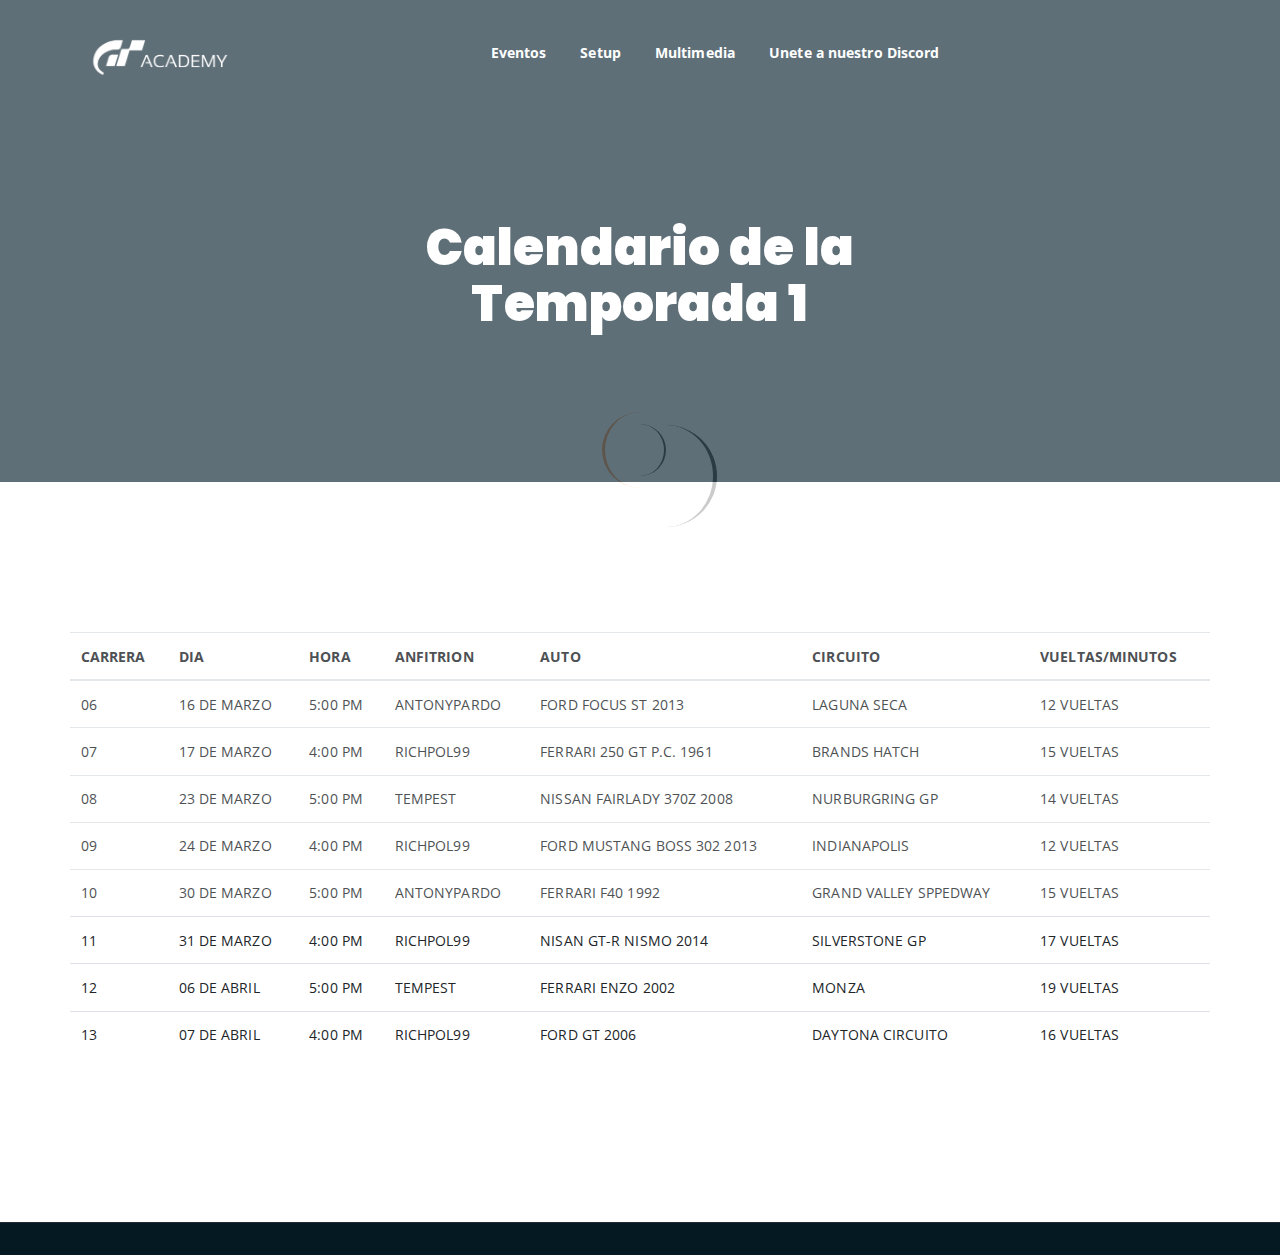
<file: calendario.html>
<!DOCTYPE html>
<html lang="en">
<head>
	<meta charset="UTF-8">
	<meta http-equiv="X-UA-Compatible" content="IE=edge">
	<meta name="viewport" content="width=device-width, initial-scale=1">
	<meta name="description" content="Responsive Bootstrap4 Shop Template, Created by Imran Hossain from https://imransdesign.com/">

	<!-- title -->
	<title>Calendario</title>

	<!-- favicon -->
	<link rel="shortcut icon" type="image/png" href="assets/img/favicon.png">
	<!-- google font -->
	<link href="https://fonts.googleapis.com/css?family=Open+Sans:300,400,700" rel="stylesheet">
	<link href="https://fonts.googleapis.com/css?family=Poppins:400,700&display=swap" rel="stylesheet">
	<!-- fontawesome -->
	<link rel="stylesheet" href="assets/css/all.min.css">
	<!-- bootstrap -->
	<link rel="stylesheet" href="assets/bootstrap/css/bootstrap.min.css">
	<!-- owl carousel -->
	<link rel="stylesheet" href="assets/css/owl.carousel.css">
	<!-- magnific popup -->
	<link rel="stylesheet" href="assets/css/magnific-popup.css">
	<!-- animate css -->
	<link rel="stylesheet" href="assets/css/animate.css">
	<!-- mean menu css -->
	<link rel="stylesheet" href="assets/css/meanmenu.min.css">
	<!-- main style -->
	<link rel="stylesheet" href="assets/css/main.css">
	<!-- responsive -->
	<link rel="stylesheet" href="assets/css/responsive.css">

</head>
<body>
	
	<!--PreLoader-->
    <div class="loader">
        <div class="loader-inner">
            <div class="circle"></div>
        </div>
    </div>
    <!--PreLoader Ends-->
	
	<!-- header -->
	<div class="top-header-area" id="sticker">
		<div class="container">
			<div class="row">
				<div class="col-lg-12 col-sm-12 text-center">
					<div class="main-menu-wrap">
						<!-- logo -->
						<div class="site-logo">
							<a href="index.html">
								<img src="assets/img/logo.png" alt="">
							</a>
						</div>
						<!-- logo -->

						<!-- menu start -->
						<nav class="main-menu">
							<ul>
								<li><a href="#">Eventos</a>
									<ul class="sub-menu">
										<li><a href="resultados.html">Resultados</a></li>
										<li><a href="ranking.html">Tabla de puntos General</a></li>
										<li><a href="rangos.html">Tabla de Rangos</a></li>
										<li><a href="calendario.html">Calendario de la temporada</a></li>
									</ul>
								</li>
								<li><a href="#">Setup</a>
									<ul class="sub-menu">
										<li><a href="setup.html">concepto de Setup</a></li>
										<li><a href="conceptos.html">Como hacer tu propio setup</a></li>
									</ul>
								</li>
								<li><a href="#">Multimedia</a>
									<ul class="sub-menu">
										<li><a href="galeria.html">Galeria de Fotos</a></li>
									</ul>
								</li>
								<li><a href="discord.html">Unete a nuestro Discord</a></li>
								<li>
								</li>
							</ul>
						</nav>
						<a class="mobile-show search-bar-icon" href="#"></a>
						<div class="mobile-menu"></div>
						<!-- menu end -->
					</div>
				</div>
			</div>
		</div>
	</div>
	<!-- end header -->
	<!-- breadcrumb-section -->
	<div class="breadcrumb-section breadcrumb-bg">
		<div class="container">
			<div class="row">
				<div class="col-lg-8 offset-lg-2 text-center">
					<div class="breadcrumb-text">
						<h1>Calendario de la Temporada 1</h1>
					</div>
				</div>
			</div>
		</div>
	</div>
	<!-- end breadcrumb section -->

    <!-- contact form -->
    <div class="contact-from-section mt-150 mb-150">
        <div class="container">
            <div class="row">
                <!-- Contenedor Deslizable para la Tabla -->
                <div class="table-responsive">
                    <table class="table">
                    <thead>
                        <tr>
                            <th>CARRERA</th>
                            <th>DIA</th>
                            <th>HORA</th>
                            <th>ANFITRION</th>
                            <th>AUTO</th>
                            <th>CIRCUITO</th>
                            <th>VUELTAS/MINUTOS</th>
                        </tr>
                    </thead>
                    <tbody>
                        <tr>
                            <td>06</td>
                            <td>16 DE MARZO</td>
                            <td id="horaLocal1">5:00 PM</td>		
                            <td>ANTONYPARDO</td>
                            <td>FORD FOCUS ST 2013</td>
                            <td>LAGUNA SECA</td>
                            <td>12 VUELTAS</td>
                        </tr>
                        <tr>
                            <td>07</td>
                            <td>17 DE MARZO</td>
                            <td id="horaLocal2">4:00 PM</td>
                            <td>RICHPOL99</td>
                            <td>FERRARI 250 GT P.C. 1961</td>
                            <td>BRANDS HATCH</td>
                            <td>15 VUELTAS</td>
                        </tr>
                        <tr>
                            <td>08</td>
                            <td>23 DE MARZO</td>
                            <td id="horaLocal3">5:00 PM</td>
                            <td>TEMPEST</td>
                            <td>NISSAN FAIRLADY 370Z 2008</td>
                            <td>NURBURGRING GP</td>
                            <td>14 VUELTAS</td>
                        </tr>
                        <tr>
                            <td>09</td>
                            <td>24 DE MARZO</td>
                            <td id="horaLocal4">4:00 PM</td>
                            <td>RICHPOL99</td>
                            <td>FORD MUSTANG BOSS 302 2013</td>
                            <td>INDIANAPOLIS</td>
                            <td>12 VUELTAS</td>
							
                        </tr>
						<tr>
                            <td>10</td>
                            <td>30 DE MARZO</td>
                            <td id="horaLocal5">5:00 PM</td>
                            <td>ANTONYPARDO</td>
                            <td>FERRARI F40 1992</td>
                            <td>GRAND VALLEY SPPEDWAY</td>
                            <td>15 VUELTAS</td>
							
                        </tr>
						<tr>
                            <td>11</td>
                            <td>31 DE MARZO</td>
                            <td id="horaLocal6">4:00 PM</td>
                            <td>RICHPOL99</td>
                            <td>NISAN GT-R NISMO 2014</td>
                            <td>SILVERSTONE GP</td>
                            <td>17 VUELTAS</td>
							
                        </tr>
						<tr>
                            <td>12</td>
                            <td>06 DE ABRIL</td>
                            <td id="horaLocal7">5:00 PM</td>
                            <td>TEMPEST</td>
                            <td>FERRARI ENZO 2002</td>
                            <td>MONZA</td>
                            <td>19 VUELTAS</td>
							
                        </tr>
						<tr>
                            <td>13</td>
                            <td>07 DE ABRIL</td>
                            <td id="horaLocal8">4:00 PM</td>
                            <td>RICHPOL99</td>
                            <td>FORD GT 2006</td>
                            <td>DAYTONA CIRCUITO</td>
                            <td>16 VUELTAS</td>
							
                        </tr>
                    </tbody>
                </table>
            </div>
        </div>
    </div>
</div>
<!-- end contact form -->
	<!-- copyright -->
	<div class="copyright">
		<div class="container">
			<div class="row">
				<div class="col-lg-6 col-md-12">
					<p></p>
				</div>
				<div class="col-lg-6 text-right col-md-12">
					<div class="social-icons">
					</div>
				</div>
			</div>
		</div>
	</div>
	<!-- end copyright -->
	
	<!-- jquery -->
	<script src="assets/js/jquery-1.11.3.min.js"></script>
	<!-- bootstrap -->
	<script src="assets/bootstrap/js/bootstrap.min.js"></script>
	<!-- count down -->
	<script src="assets/js/jquery.countdown.js"></script>
	<!-- isotope -->
	<script src="assets/js/jquery.isotope-3.0.6.min.js"></script>
	<!-- waypoints -->
	<script src="assets/js/waypoints.js"></script>
	<!-- owl carousel -->
	<script src="assets/js/owl.carousel.min.js"></script>
	<!-- magnific popup -->
	<script src="assets/js/jquery.magnific-popup.min.js"></script>
	<!-- mean menu -->
	<script src="assets/js/jquery.meanmenu.min.js"></script>
	<!-- sticker js -->
	<script src="assets/js/sticker.js"></script>
	<!-- main js -->
	<script src="assets/js/main.js"></script>

</body>
</html>
</file>
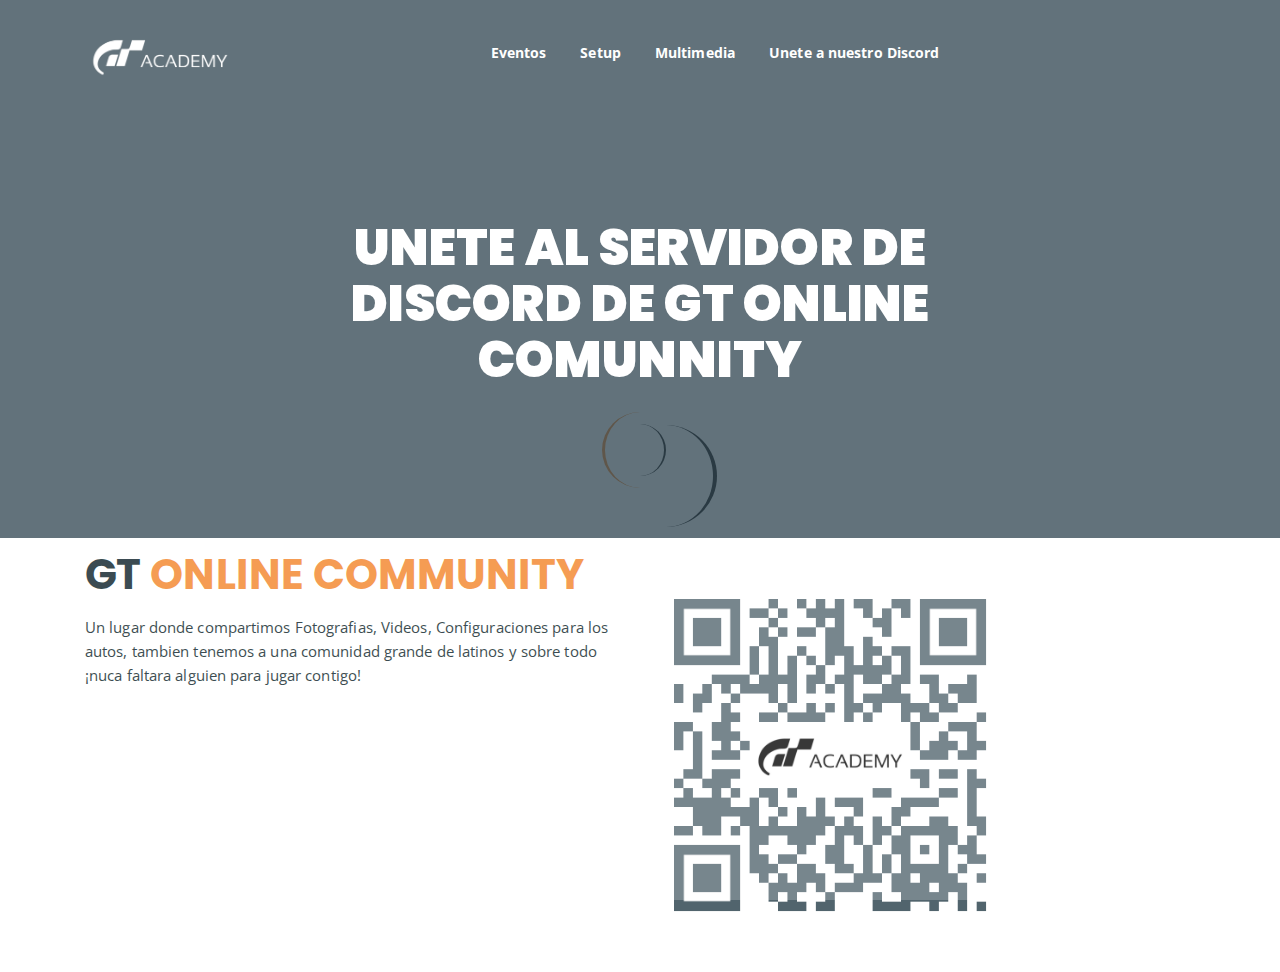
<file: discord.html>
<!DOCTYPE html>
<html lang="en">
<head>
	<meta charset="UTF-8">
	<meta http-equiv="X-UA-Compatible" content="IE=edge">
	<meta name="viewport" content="width=device-width, initial-scale=1">
	<meta name="description" content="Responsive Bootstrap4 Shop Template, Created by Imran Hossain from https://imransdesign.com/">

	<!-- title -->
	<title>Setup</title>

	<!-- favicon -->
	<link rel="shortcut icon" type="image/png" href="assets/img/favicon.png">
	<!-- google font -->
	<link href="https://fonts.googleapis.com/css?family=Open+Sans:300,400,700" rel="stylesheet">
	<link href="https://fonts.googleapis.com/css?family=Poppins:400,700&display=swap" rel="stylesheet">
	<!-- fontawesome -->
	<link rel="stylesheet" href="assets/css/all.min.css">
	<!-- bootstrap -->
	<link rel="stylesheet" href="assets/bootstrap/css/bootstrap.min.css">
	<!-- owl carousel -->
	<link rel="stylesheet" href="assets/css/owl.carousel.css">
	<!-- magnific popup -->
	<link rel="stylesheet" href="assets/css/magnific-popup.css">
	<!-- animate css -->
	<link rel="stylesheet" href="assets/css/animate.css">
	<!-- mean menu css -->
	<link rel="stylesheet" href="assets/css/meanmenu.min.css">
	<!-- main style -->
	<link rel="stylesheet" href="assets/css/main.css">
	<!-- responsive -->
	<link rel="stylesheet" href="assets/css/responsive.css">

</head>
<body>
	
	<!--PreLoader-->
    <div class="loader">
        <div class="loader-inner">
            <div class="circle"></div>
        </div>
    </div>
    <!--PreLoader Ends-->
	
	<!-- header -->
	<div class="top-header-area" id="sticker">
		<div class="container">
			<div class="row">
				<div class="col-lg-12 col-sm-12 text-center">
					<div class="main-menu-wrap">
						<!-- logo -->
						<div class="site-logo">
							<a href="index.html">
								<img src="assets/img/logo.png" alt="">
							</a>
						</div>
						<!-- logo -->

						<!-- menu start -->
						<nav class="main-menu">
							<ul>
								<li><a href="#">Eventos</a>
									<ul class="sub-menu">
										<li><a href="resultados.html">Resultados</a></li>
										<li><a href="ranking.html">Tabla de puntos General</a></li>
										<li><a href="rangos.html">Tabla de Rangos</a></li>
										<li><a href="calendario.html">Calendario de la temporada</a></li>
									</ul>
								</li>
								<li><a href="#">Setup</a>
									<ul class="sub-menu">
										<li><a href="setup.html">concepto de Setup</a></li>
										<li><a href="conceptos.html">Como hacer tu propio setup</a></li>
									</ul>
								</li>
								<li><a href="#">Multimedia</a>
									<ul class="sub-menu">
										<li><a href="galeria.html">Galeria de Fotos</a></li>
									</ul>
								</li>
								<li><a href="discord.html">Unete a nuestro Discord</a></li>
								<li>
								</li>
							</ul>
						</nav>
						<a class="mobile-show search-bar-icon" href="#"></a>
						<div class="mobile-menu"></div>
						<!-- menu end -->
					</div>
				</div>
			</div>
		</div>
	</div>
	<!-- end header -->

    <!-- breadcrumb-section -->
<div class="breadcrumb-section breadcrumb-bg">
    <div class="container">
        <div class="row">
            <div class="col-lg-8 offset-lg-2 text-center">
                <div class="breadcrumb-text">
                    <p></p>
                    <h1>UNETE AL SERVIDOR DE DISCORD DE GT ONLINE COMUNNITY</h1>
                </div>
            </div>
        </div>
    </div>
</div>	
<!-- end breadcrumb section -->

<div class="container">	
    <div class="row">
        <div class="col-lg-6 col-md-12">
            <div class="abt-text mt-3"> <!-- Agrega clase mt-3 para espacio adicional -->
                <h2>GT <span class="orange-text">ONLINE COMMUNITY</span></h2>
                <p>Un lugar donde compartimos Fotografias, Videos, Configuraciones para los autos, tambien tenemos a una comunidad grande de latinos y sobre todo ¡nuca faltara alguien para jugar contigo!</p>
            </div>
        </div>
        <div class="col-lg-6 col-md-12">
            <!-- Dividir el espacio en dos columnas -->
            <div class="row">
                <div class="col-6">
                    <!-- Enlace con la imagen dentro -->
                    <a href="https://discord.gg/M5yWb7ku">
                    <!-- Imagen PNG con clase my-3 para margen vertical -->
                    <img src="assets/img/qr.png" alt="Código QR" class="img-fluid my-5" style="max-width: 350px;">
                </div>
                </div>
            </div>
        </div>
    </div>
</div>
    
	
	<!-- jquery -->
	<script src="assets/js/jquery-1.11.3.min.js"></script>
	<!-- bootstrap -->
	<script src="assets/bootstrap/js/bootstrap.min.js"></script>
	<!-- count down -->
	<script src="assets/js/jquery.countdown.js"></script>
	<!-- isotope -->
	<script src="assets/js/jquery.isotope-3.0.6.min.js"></script>
	<!-- waypoints -->
	<script src="assets/js/waypoints.js"></script>
	<!-- owl carousel -->
	<script src="assets/js/owl.carousel.min.js"></script>
	<!-- magnific popup -->
	<script src="assets/js/jquery.magnific-popup.min.js"></script>
	<!-- mean menu -->
	<script src="assets/js/jquery.meanmenu.min.js"></script>
	<!-- sticker js -->
	<script src="assets/js/sticker.js"></script>
	<!-- main js -->
	<script src="assets/js/main.js"></script>

</body>
</html>
</file>
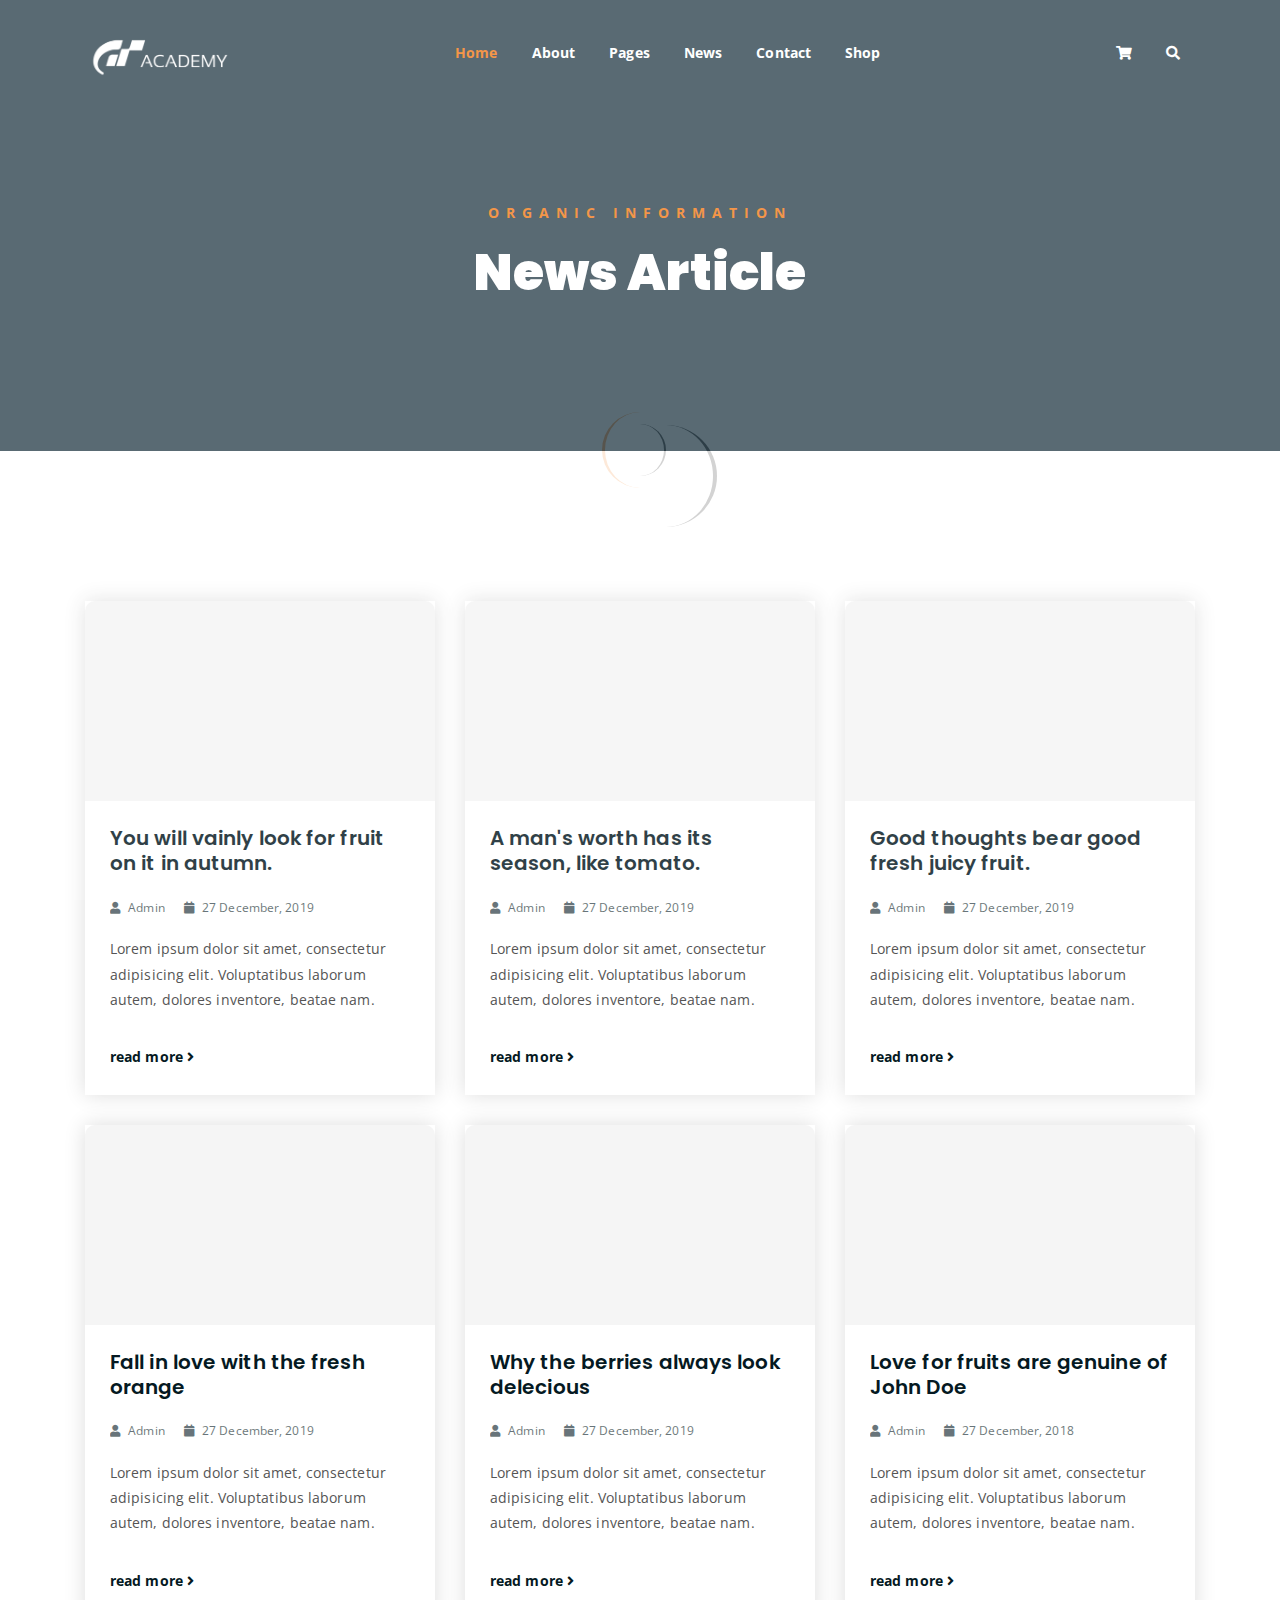
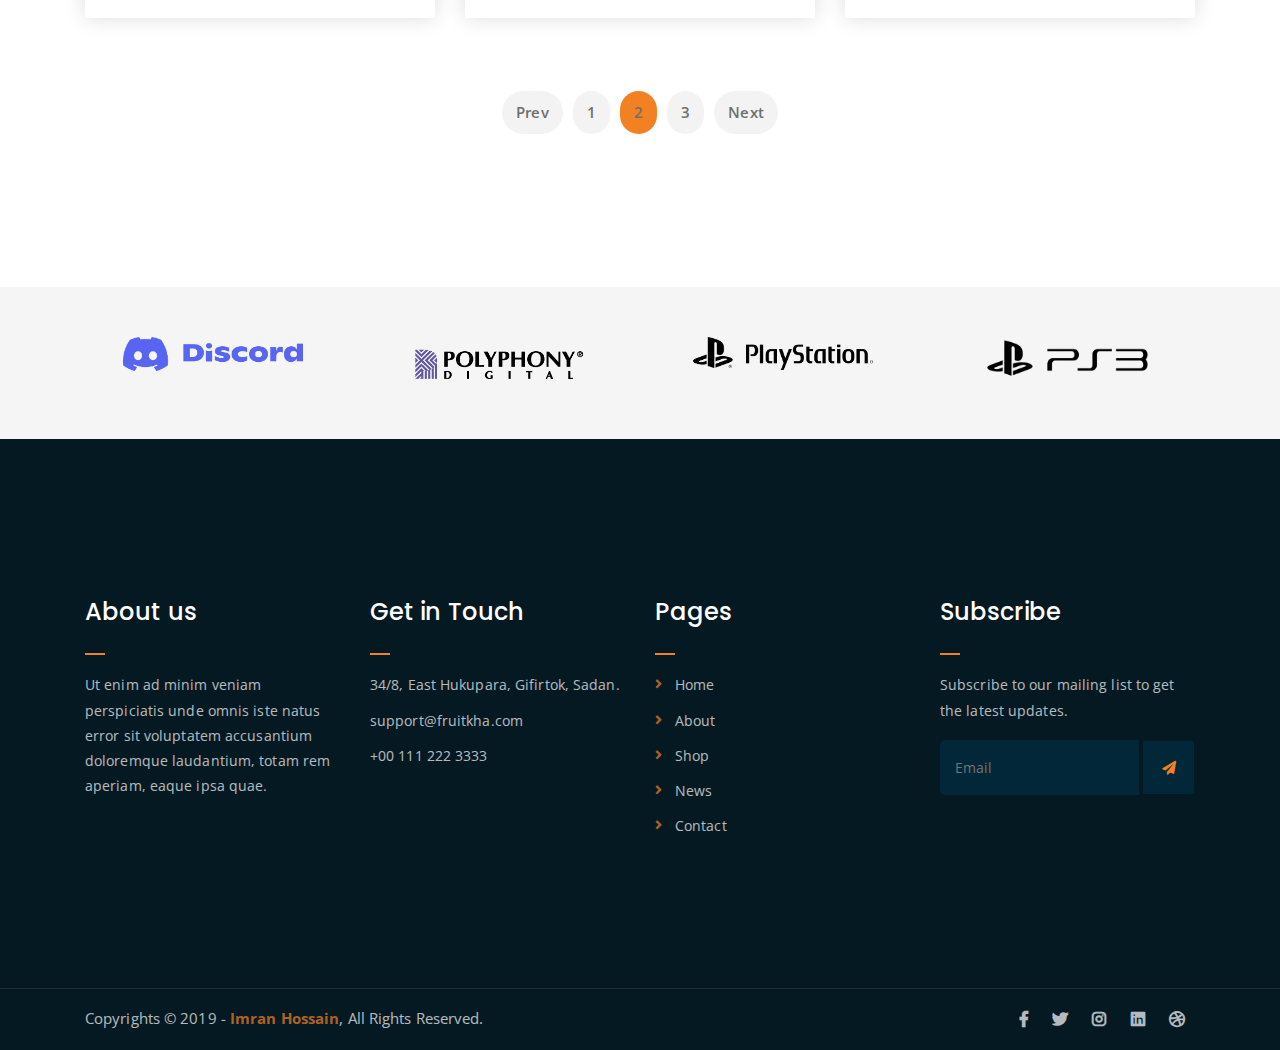
<file: news.html>
<!DOCTYPE html>
<html lang="en">
<head>
	<meta charset="UTF-8">
	<meta http-equiv="X-UA-Compatible" content="IE=edge">
	<meta name="viewport" content="width=device-width, initial-scale=1">
	<meta name="description" content="Responsive Bootstrap4 Shop Template, Created by Imran Hossain from https://imransdesign.com/">

	<!-- title -->
	<title>News</title>

	<!-- favicon -->
	<link rel="shortcut icon" type="image/png" href="assets/img/favicon.png">
	<!-- google font -->
	<link href="https://fonts.googleapis.com/css?family=Open+Sans:300,400,700" rel="stylesheet">
	<link href="https://fonts.googleapis.com/css?family=Poppins:400,700&display=swap" rel="stylesheet">
	<!-- fontawesome -->
	<link rel="stylesheet" href="assets/css/all.min.css">
	<!-- bootstrap -->
	<link rel="stylesheet" href="assets/bootstrap/css/bootstrap.min.css">
	<!-- owl carousel -->
	<link rel="stylesheet" href="assets/css/owl.carousel.css">
	<!-- magnific popup -->
	<link rel="stylesheet" href="assets/css/magnific-popup.css">
	<!-- animate css -->
	<link rel="stylesheet" href="assets/css/animate.css">
	<!-- mean menu css -->
	<link rel="stylesheet" href="assets/css/meanmenu.min.css">
	<!-- main style -->
	<link rel="stylesheet" href="assets/css/main.css">
	<!-- responsive -->
	<link rel="stylesheet" href="assets/css/responsive.css">

</head>
<body>
	
	<!--PreLoader-->
    <div class="loader">
        <div class="loader-inner">
            <div class="circle"></div>
        </div>
    </div>
    <!--PreLoader Ends-->
	
	<!-- header -->
	<div class="top-header-area" id="sticker">
		<div class="container">
			<div class="row">
				<div class="col-lg-12 col-sm-12 text-center">
					<div class="main-menu-wrap">
						<!-- logo -->
						<div class="site-logo">
							<a href="index.html">
								<img src="assets/img/logo.png" alt="">
							</a>
						</div>
						<!-- logo -->

						<!-- menu start -->
						<nav class="main-menu">
							<ul>
								<li class="current-list-item"><a href="#">Home</a>
									<ul class="sub-menu">
										<li><a href="index.html">Static Home</a></li>
										<li><a href="index_2.html">Slider Home</a></li>
									</ul>
								</li>
								<li><a href="about.html">About</a></li>
								<li><a href="#">Pages</a>
									<ul class="sub-menu">
										<li><a href="404.html">404 page</a></li>
										<li><a href="about.html">About</a></li>
										<li><a href="cart.html">Cart</a></li>
										<li><a href="checkout.html">Check Out</a></li>
										<li><a href="contact.html">Contact</a></li>
										<li><a href="news.html">News</a></li>
										<li><a href="shop.html">Shop</a></li>
									</ul>
								</li>
								<li><a href="news.html">News</a>
									<ul class="sub-menu">
										<li><a href="news.html">News</a></li>
										<li><a href="single-news.html">Single News</a></li>
									</ul>
								</li>
								<li><a href="contact.html">Contact</a></li>
								<li><a href="shop.html">Shop</a>
									<ul class="sub-menu">
										<li><a href="shop.html">Shop</a></li>
										<li><a href="checkout.html">Check Out</a></li>
										<li><a href="single-product.html">Single Product</a></li>
										<li><a href="cart.html">Cart</a></li>
									</ul>
								</li>
								<li>
									<div class="header-icons">
										<a class="shopping-cart" href="cart.html"><i class="fas fa-shopping-cart"></i></a>
										<a class="mobile-hide search-bar-icon" href="#"><i class="fas fa-search"></i></a>
									</div>
								</li>
							</ul>
						</nav>
						<a class="mobile-show search-bar-icon" href="#"><i class="fas fa-search"></i></a>
						<div class="mobile-menu"></div>
						<!-- menu end -->
					</div>
				</div>
			</div>
		</div>
	</div>
	<!-- end header -->

	<!-- search area -->
	<div class="search-area">
		<div class="container">
			<div class="row">
				<div class="col-lg-12">
					<span class="close-btn"><i class="fas fa-window-close"></i></span>
					<div class="search-bar">
						<div class="search-bar-tablecell">
							<h3>Search For:</h3>
							<input type="text" placeholder="Keywords">
							<button type="submit">Search <i class="fas fa-search"></i></button>
						</div>
					</div>
				</div>
			</div>
		</div>
	</div>
	<!-- end search arewa -->
	
	<!-- breadcrumb-section -->
	<div class="breadcrumb-section breadcrumb-bg">
		<div class="container">
			<div class="row">
				<div class="col-lg-8 offset-lg-2 text-center">
					<div class="breadcrumb-text">
						<p>Organic Information</p>
						<h1>News Article</h1>
					</div>
				</div>
			</div>
		</div>
	</div>
	<!-- end breadcrumb section -->

	<!-- latest news -->
	<div class="latest-news mt-150 mb-150">
		<div class="container">
			<div class="row">
				<div class="col-lg-4 col-md-6">
					<div class="single-latest-news">
						<a href="single-news.html"><div class="latest-news-bg news-bg-1"></div></a>
						<div class="news-text-box">
							<h3><a href="single-news.html">You will vainly look for fruit on it in autumn.</a></h3>
							<p class="blog-meta">
								<span class="author"><i class="fas fa-user"></i> Admin</span>
								<span class="date"><i class="fas fa-calendar"></i> 27 December, 2019</span>
							</p>
							<p class="excerpt">Lorem ipsum dolor sit amet, consectetur adipisicing elit. Voluptatibus laborum autem, dolores inventore, beatae nam.</p>
							<a href="single-news.html" class="read-more-btn">read more <i class="fas fa-angle-right"></i></a>
						</div>
					</div>
				</div>
				<div class="col-lg-4 col-md-6">
					<div class="single-latest-news">
						<a href="single-news.html"><div class="latest-news-bg news-bg-2"></div></a>
						<div class="news-text-box">
							<h3><a href="single-news.html">A man's worth has its season, like tomato.</a></h3>
							<p class="blog-meta">
								<span class="author"><i class="fas fa-user"></i> Admin</span>
								<span class="date"><i class="fas fa-calendar"></i> 27 December, 2019</span>
							</p>
							<p class="excerpt">Lorem ipsum dolor sit amet, consectetur adipisicing elit. Voluptatibus laborum autem, dolores inventore, beatae nam.</p>
							<a href="single-news.html" class="read-more-btn">read more <i class="fas fa-angle-right"></i></a>
						</div>
					</div>
				</div>
				<div class="col-lg-4 col-md-6">
					<div class="single-latest-news">
						<a href="single-news.html"><div class="latest-news-bg news-bg-3"></div></a>
						<div class="news-text-box">
							<h3><a href="single-news.html">Good thoughts bear good fresh juicy fruit.</a></h3>
							<p class="blog-meta">
								<span class="author"><i class="fas fa-user"></i> Admin</span>
								<span class="date"><i class="fas fa-calendar"></i> 27 December, 2019</span>
							</p>
							<p class="excerpt">Lorem ipsum dolor sit amet, consectetur adipisicing elit. Voluptatibus laborum autem, dolores inventore, beatae nam.</p>
							<a href="single-news.html" class="read-more-btn">read more <i class="fas fa-angle-right"></i></a>
						</div>
					</div>
				</div>
				<div class="col-lg-4 col-md-6">
					<div class="single-latest-news">
						<a href="single-news.html"><div class="latest-news-bg news-bg-4"></div></a>
						<div class="news-text-box">
							<h3><a href="single-news.html">Fall in love with the fresh orange</a></h3>
							<p class="blog-meta">
								<span class="author"><i class="fas fa-user"></i> Admin</span>
								<span class="date"><i class="fas fa-calendar"></i> 27 December, 2019</span>
							</p>
							<p class="excerpt">Lorem ipsum dolor sit amet, consectetur adipisicing elit. Voluptatibus laborum autem, dolores inventore, beatae nam.</p>
							<a href="single-news.html" class="read-more-btn">read more <i class="fas fa-angle-right"></i></a>
						</div>
					</div>
				</div>
				<div class="col-lg-4 col-md-6">
					<div class="single-latest-news">
						<a href="single-news.html"><div class="latest-news-bg news-bg-5"></div></a>
						<div class="news-text-box">
							<h3><a href="single-news.html">Why the berries always look delecious</a></h3>
							<p class="blog-meta">
								<span class="author"><i class="fas fa-user"></i> Admin</span>
								<span class="date"><i class="fas fa-calendar"></i> 27 December, 2019</span>
							</p>
							<p class="excerpt">Lorem ipsum dolor sit amet, consectetur adipisicing elit. Voluptatibus laborum autem, dolores inventore, beatae nam.</p>
							<a href="single-news.html" class="read-more-btn">read more <i class="fas fa-angle-right"></i></a>
						</div>
					</div>
				</div>
				<div class="col-lg-4 col-md-6">
					<div class="single-latest-news">
						<a href="single-news.html"><div class="latest-news-bg news-bg-6"></div></a>
						<div class="news-text-box">
							<h3><a href="single-news.html">Love for fruits are genuine of John Doe</a></h3>
							<p class="blog-meta">
								<span class="author"><i class="fas fa-user"></i> Admin</span>
								<span class="date"><i class="fas fa-calendar"></i> 27 December, 2018</span>
							</p>
							<p class="excerpt">Lorem ipsum dolor sit amet, consectetur adipisicing elit. Voluptatibus laborum autem, dolores inventore, beatae nam.</p>
							<a href="single-news.html" class="read-more-btn">read more <i class="fas fa-angle-right"></i></a>
						</div>
					</div>
				</div>
			</div>

			<div class="row">
				<div class="container">
					<div class="row">
						<div class="col-lg-12 text-center">
							<div class="pagination-wrap">
								<ul>
									<li><a href="#">Prev</a></li>
									<li><a href="#">1</a></li>
									<li><a class="active" href="#">2</a></li>
									<li><a href="#">3</a></li>
									<li><a href="#">Next</a></li>
								</ul>
							</div>
						</div>
					</div>
				</div>
			</div>
		</div>
	</div>
	<!-- end latest news -->

	<!-- logo carousel -->
	<div class="logo-carousel-section">
		<div class="container">
			<div class="row">
				<div class="col-lg-12">
					<div class="logo-carousel-inner">
						<div class="single-logo-item">
							<img src="assets/img/company-logos/1.png" alt="">
						</div>
						<div class="single-logo-item">
							<img src="assets/img/company-logos/2.png" alt="">
						</div>
						<div class="single-logo-item">
							<img src="assets/img/company-logos/3.png" alt="">
						</div>
						<div class="single-logo-item">
							<img src="assets/img/company-logos/4.png" alt="">
						</div>
						<div class="single-logo-item">
							<img src="assets/img/company-logos/5.png" alt="">
						</div>
					</div>
				</div>
			</div>
		</div>
	</div>
	<!-- end logo carousel -->

	<!-- footer -->
	<div class="footer-area">
		<div class="container">
			<div class="row">
				<div class="col-lg-3 col-md-6">
					<div class="footer-box about-widget">
						<h2 class="widget-title">About us</h2>
						<p>Ut enim ad minim veniam perspiciatis unde omnis iste natus error sit voluptatem accusantium doloremque laudantium, totam rem aperiam, eaque ipsa quae.</p>
					</div>
				</div>
				<div class="col-lg-3 col-md-6">
					<div class="footer-box get-in-touch">
						<h2 class="widget-title">Get in Touch</h2>
						<ul>
							<li>34/8, East Hukupara, Gifirtok, Sadan.</li>
							<li>support@fruitkha.com</li>
							<li>+00 111 222 3333</li>
						</ul>
					</div>
				</div>
				<div class="col-lg-3 col-md-6">
					<div class="footer-box pages">
						<h2 class="widget-title">Pages</h2>
						<ul>
							<li><a href="index.html">Home</a></li>
							<li><a href="about.html">About</a></li>
							<li><a href="services.html">Shop</a></li>
							<li><a href="news.html">News</a></li>
							<li><a href="contact.html">Contact</a></li>
						</ul>
					</div>
				</div>
				<div class="col-lg-3 col-md-6">
					<div class="footer-box subscribe">
						<h2 class="widget-title">Subscribe</h2>
						<p>Subscribe to our mailing list to get the latest updates.</p>
						<form action="index.html">
							<input type="email" placeholder="Email">
							<button type="submit"><i class="fas fa-paper-plane"></i></button>
						</form>
					</div>
				</div>
			</div>
		</div>
	</div>
	<!-- end footer -->
	
	<!-- copyright -->
	<div class="copyright">
		<div class="container">
			<div class="row">
				<div class="col-lg-6 col-md-12">
					<p>Copyrights &copy; 2019 - <a href="https://imransdesign.com/">Imran Hossain</a>,  All Rights Reserved.</p>
				</div>
				<div class="col-lg-6 text-right col-md-12">
					<div class="social-icons">
						<ul>
							<li><a href="#" target="_blank"><i class="fab fa-facebook-f"></i></a></li>
							<li><a href="#" target="_blank"><i class="fab fa-twitter"></i></a></li>
							<li><a href="#" target="_blank"><i class="fab fa-instagram"></i></a></li>
							<li><a href="#" target="_blank"><i class="fab fa-linkedin"></i></a></li>
							<li><a href="#" target="_blank"><i class="fab fa-dribbble"></i></a></li>
						</ul>
					</div>
				</div>
			</div>
		</div>
	</div>
	<!-- end copyright -->
	
	<!-- jquery -->
	<script src="assets/js/jquery-1.11.3.min.js"></script>
	<!-- bootstrap -->
	<script src="assets/bootstrap/js/bootstrap.min.js"></script>
	<!-- count down -->
	<script src="assets/js/jquery.countdown.js"></script>
	<!-- isotope -->
	<script src="assets/js/jquery.isotope-3.0.6.min.js"></script>
	<!-- waypoints -->
	<script src="assets/js/waypoints.js"></script>
	<!-- owl carousel -->
	<script src="assets/js/owl.carousel.min.js"></script>
	<!-- magnific popup -->
	<script src="assets/js/jquery.magnific-popup.min.js"></script>
	<!-- mean menu -->
	<script src="assets/js/jquery.meanmenu.min.js"></script>
	<!-- sticker js -->
	<script src="assets/js/sticker.js"></script>
	<!-- main js -->
	<script src="assets/js/main.js"></script>

</body>
</html>
</file>
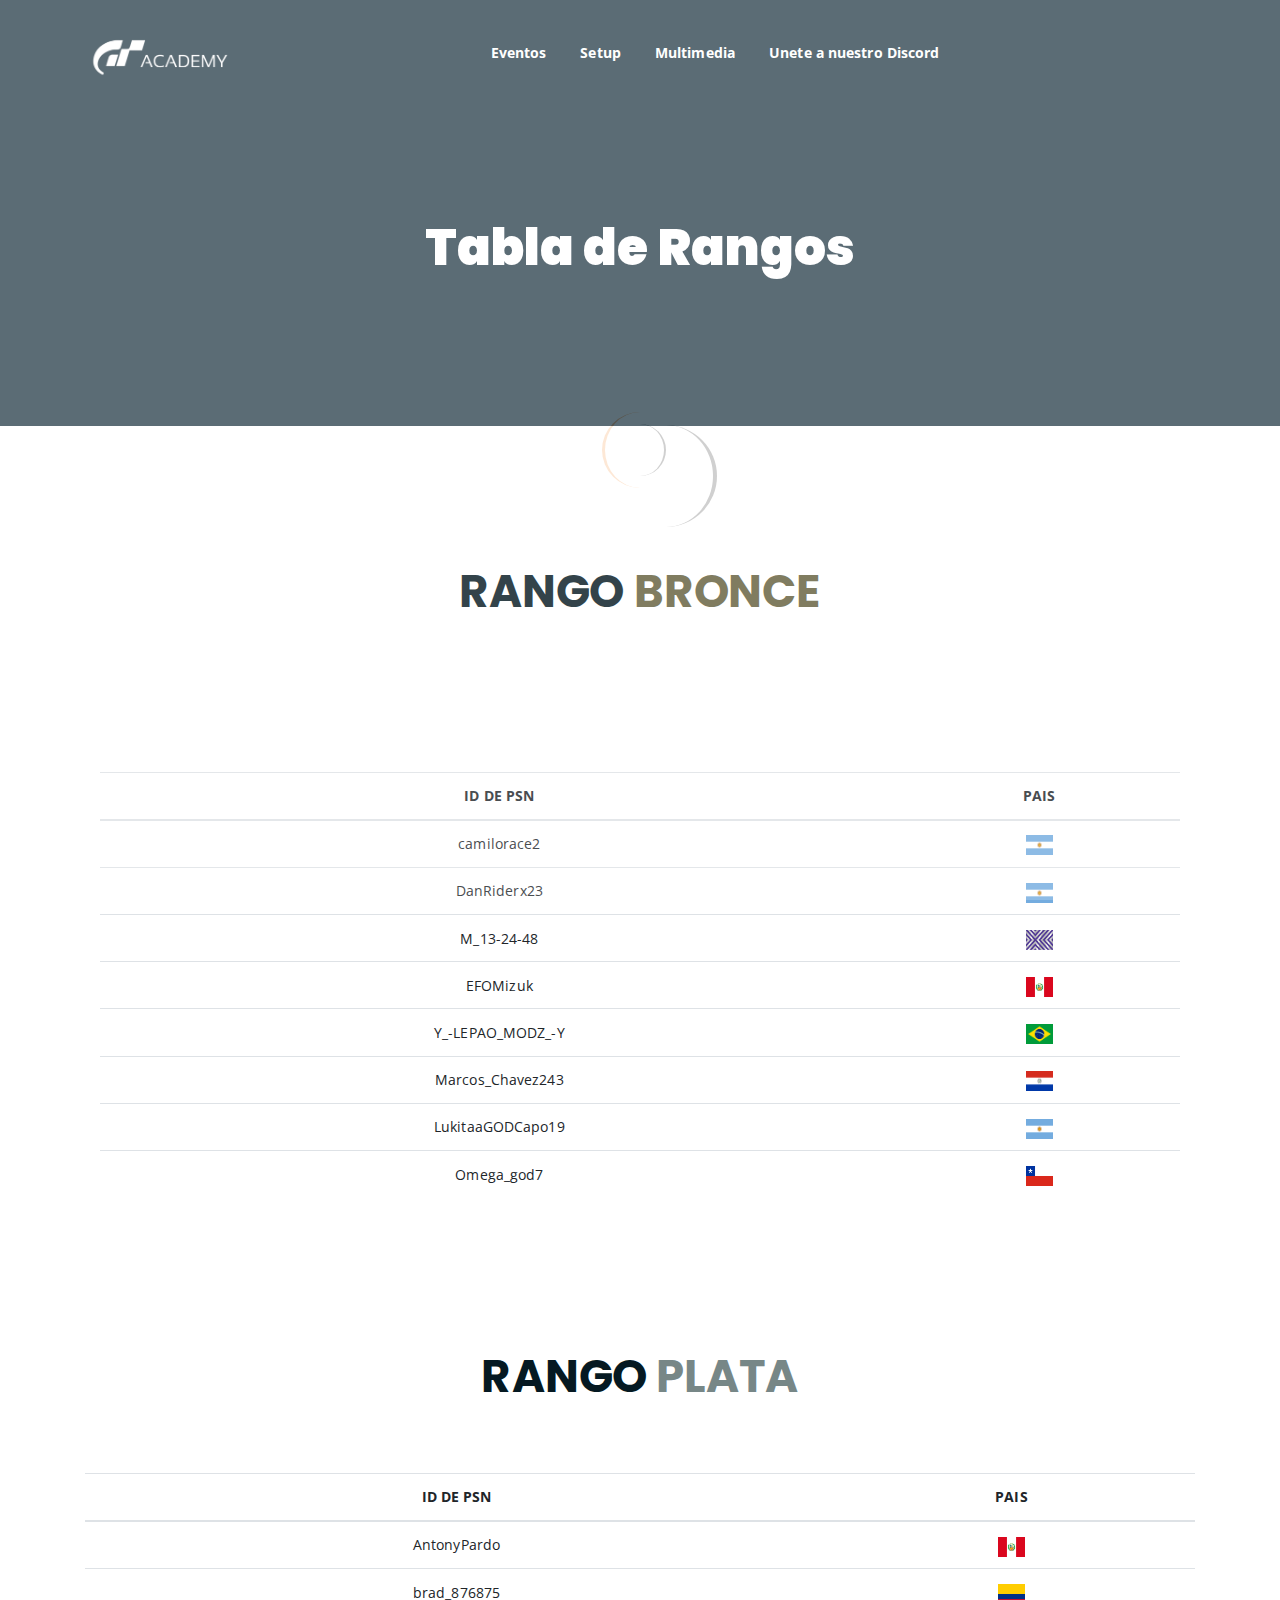
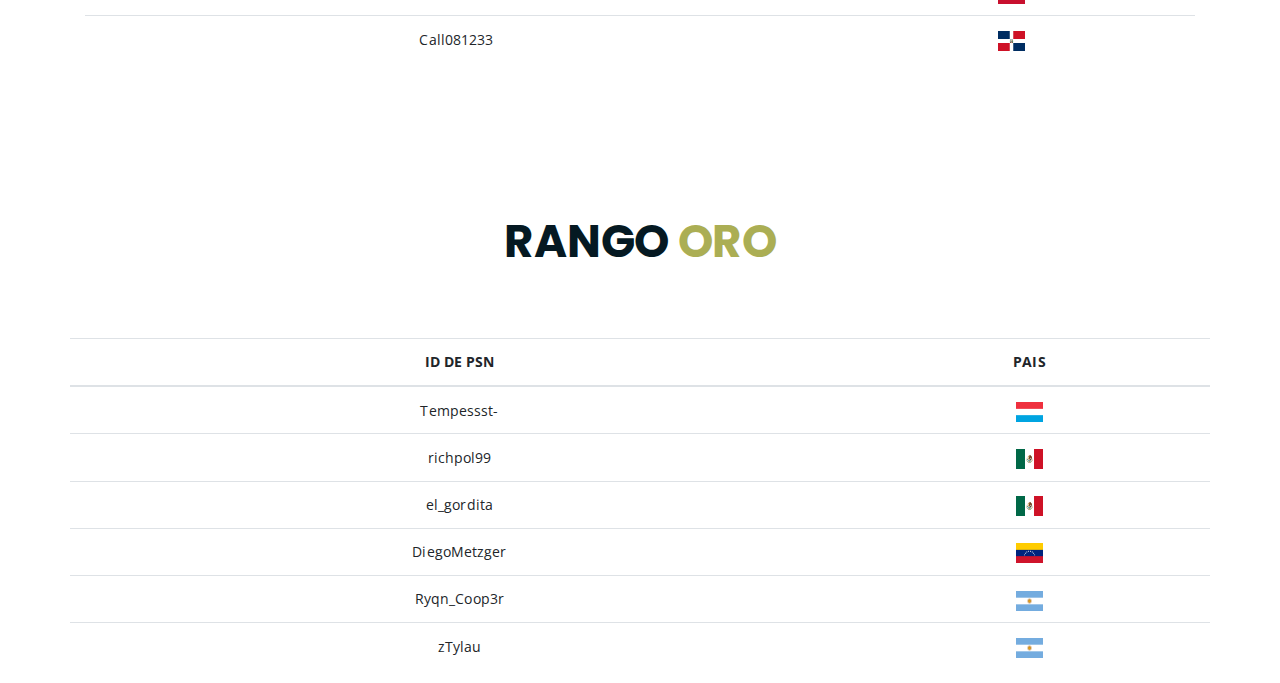
<file: rangos.html>
<!DOCTYPE html>
<html lang="en">
<head>
	<meta charset="UTF-8">
	<meta http-equiv="X-UA-Compatible" content="IE=edge">
	<meta name="viewport" content="width=device-width, initial-scale=1">
	<meta name="description" content="Responsive Bootstrap4 Shop Template, Created by Imran Hossain from https://imransdesign.com/">

	<!-- title -->
	<title>Tabla de Rangos</title>

	<!-- favicon -->
	<link rel="shortcut icon" type="image/png" href="assets/img/favicon.png">
	<!-- google font -->
	<link href="https://fonts.googleapis.com/css?family=Open+Sans:300,400,700" rel="stylesheet">
	<link href="https://fonts.googleapis.com/css?family=Poppins:400,700&display=swap" rel="stylesheet">
	<!-- fontawesome -->
	<link rel="stylesheet" href="assets/css/all.min.css">
	<!-- bootstrap -->
	<link rel="stylesheet" href="assets/bootstrap/css/bootstrap.min.css">
	<!-- owl carousel -->
	<link rel="stylesheet" href="assets/css/owl.carousel.css">
	<!-- magnific popup -->
	<link rel="stylesheet" href="assets/css/magnific-popup.css">
	<!-- animate css -->
	<link rel="stylesheet" href="assets/css/animate.css">
	<!-- mean menu css -->
	<link rel="stylesheet" href="assets/css/meanmenu.min.css">
	<!-- main style -->
	<link rel="stylesheet" href="assets/css/main.css">
	<!-- responsive -->
	<link rel="stylesheet" href="assets/css/responsive.css">

</head>
<body>
	
	<!--PreLoader-->
    <div class="loader">
        <div class="loader-inner">
            <div class="circle"></div>
        </div>
    </div>
    <!--PreLoader Ends-->
	
	<!-- header -->
	<div class="top-header-area" id="sticker">
		<div class="container">
			<div class="row">
				<div class="col-lg-12 col-sm-12 text-center">
					<div class="main-menu-wrap">
						<!-- logo -->
						<div class="site-logo">
							<a href="index.html">
								<img src="assets/img/logo.png" alt="">
							</a>
						</div>
						<!-- logo -->

						<!-- menu start -->
						<nav class="main-menu">
							<ul>
								<li><a href="#">Eventos</a>
									<ul class="sub-menu">
										<li><a href="resultados.html">Resultados</a></li>
										<li><a href="ranking.html">Tabla de puntos General</a></li>
										<li><a href="rangos.html">Tabla de Rangos</a></li>
										<li><a href="calendario.html">Calendario de la temporada</a></li>
									</ul>
								</li>
								<li><a href="#">Setup</a>
									<ul class="sub-menu">
										<li><a href="setup.html">concepto de Setup</a></li>
										<li><a href="conceptos.html">Como hacer tu propio setup</a></li>
									</ul>
								</li>
								<li><a href="#">Multimedia</a>
									<ul class="sub-menu">
										<li><a href="galeria.html">Galeria de Fotos</a></li>
									</ul>
								</li>
								<li><a href="discord.html">Unete a nuestro Discord</a></li>
								<li>
								</li>
							</ul>
						</nav>
						<a class="mobile-show search-bar-icon" href="#"></a>
						<div class="mobile-menu"></div>
						<!-- menu end -->
					</div>
				</div>
			</div>
		</div>
	</div>
	<!-- end header -->
	
	<!-- breadcrumb-section -->
	<div class="breadcrumb-section breadcrumb-bg">
		<div class="container">
			<div class="row">
				<div class="col-lg-8 offset-lg-2 text-center">
					<div class="breadcrumb-text">
						<h1>Tabla de Rangos</h1>
					</div>
				</div>
			</div>
		</div>
	</div>
	<!-- end breadcrumb section -->

    <!-- end breadcrumb section -->
    <div class="resultados mt-150 mb-150">
        <div class="container">
    <style>
        /* Estilo para centrar y aumentar el tamaño del título */
        .resultados h3 {
            text-align: center; /* Centrar el texto */
            font-size: 45px; /* Tamaño de letra aumentado */
            margin-bottom: -30px;
        }
    </style>
    <h3>RANGO <span class="bronce-text">BRONCE</span></h3>

<div class="contact-from-section mt-150 mb-150">
    <div class="container">
        <div class="row">   
            <div class="col-lg-12">
                <table class="table text-center">
                <table class="table">
                    <thead>
                        <tr>
                            <th class="text-center">ID DE PSN</th>
                            <th class="text-center">PAIS</th>
                        </tr>
                    </thead>
                    <tbody>
                        <tr>
                            <td class="text-center">camilorace2</td>
                            <td class="text-center"><img src="assets/country/argentina.png" alt="Imagen 1" style="width: 27px; height: 20px;"></td>
                        </tr>
                        <tr>
                            <td class="text-center">DanRiderx23</td>
                            <td class="text-center"><img src="assets/country/argentina.png" alt="Imagen 1" style="width: 27px; height: 20px;"></td>
                        </tr>
                        <tr>
                            <td class="text-center">M_13-24-48</td>
                            <td class="text-center"><img src="assets/country/pdi.png" alt="Imagen 1" style="width: 27px; height: 20px;"></td>
                        </tr>
                        <tr>
                            <td class="text-center">EFOMizuk</td>
                            <td class="text-center"><img src="assets/country/peru.png" alt="Imagen 1" style="width: 27px; height: 20px;"></td>
                        </tr>
                        <tr>
                            <td class="text-center">Y_-LEPAO_MODZ_-Y</td>
                            <td class="text-center"><img src="assets/country/brasil.png" alt="Imagen 1" style="width: 27px; height: 20px;"></td>
                        </tr>
                        <tr>
                            <td class="text-center">Marcos_Chavez243</td>
                            <td class="text-center"><img src="assets/country/paraguay.png" alt="Imagen 1" style="width: 27px; height: 20px;"></td>
                        </tr>
                        <tr>
                            <td class="text-center">LukitaaGODCapo19</td>   
                            <td class="text-center"><img src="assets/country/argentina.png" alt="Imagen 1" style="width: 27px; height: 20px;"></td>
                        </tr>
                        <tr>
                            <td class="text-center">Omega_god7</td>
                            <td class="text-center"><img src="assets/country/chile.png" alt="Imagen 1" style="width: 27px; height: 20px;"></td>
                        </tr>
                    </tbody>
                </table>
            </div>
        </div>
    </div>
</div>

<!-- contact form -->
<div class="contact-from-section mt-150 mb-150">
    <div class="container">
        <style>
            /* Estilo para centrar y aumentar el tamaño del título */
            .resultados h3 {
                text-align: center; /* Centrar el texto */
                font-size: 45px; /* Tamaño de letra aumentado */
                margin-bottom: 80px;
            }
        </style>
        <h3>RANGO <span class="plata-text">PLATA</span></h3>
        <div class="row">
                <table class="table">
                    <thead>
                        <tr>
                            <th class="text-center">ID DE PSN</th>
                            <th class="text-center">PAIS</th>
                        </tr>
                    </thead>
                    <tbody>
                        <tr>
                            <td class="text-center">AntonyPardo</td>
                            <td class="text-center"><img src="assets/country/peru.png" alt="Imagen 1" style="width: 27px; height: 20px;"></td>
                        </tr>
                        <tr>
                            <td class="text-center">brad_876875</td>
                            <td class="text-center"><img src="assets/country/colombia.png" alt="Imagen 1" style="width: 27px; height: 20px;"></td>
                        </tr>
                        <tr>
                            <td class="text-center">Call081233</td>
                            <td class="text-center"><img src="assets/country/rd.png" alt="Imagen 1" style="width: 27px; height: 20px;"></td>
                        </tr>
                    </tbody>
                </table>
            </div>
        </div>
    </div>
</div>
<div class="contact-from-section mt-150 mb-150">
    <div class="container">
        <style>
            /* Estilo para centrar y aumentar el tamaño del título */
            .resultados h3 {
                text-align: center; /* Centrar el texto */
                font-size: 45px; /* Tamaño de letra aumentado */
                margin-bottom: 80px;
            }
        </style>
        <h3>RANGO <span class="oro-text">ORO</span></h3>
        <div class="row">
                <table class="table">
                    <thead>
                        <tr>
                            <th class="text-center">ID DE PSN</th>
                            <th class="text-center">PAIS</th>
                        </tr>
                    </thead>
                    <tbody>
                        <tr>
                            <td class="text-center">Tempessst-</td>
                            <td class="text-center"><img src="assets/country/luxemburgo.png" alt="Imagen 1" style="width: 27px; height: 20px;"></td>
                        </tr>
                        <tr>
                            <td class="text-center">richpol99</td>
                            <td class="text-center"><img src="assets/country/mexico.png" alt="Imagen 1" style="width: 27px; height: 20px;"></td>
                        </tr>
                        <tr>
                            <td class="text-center">el_gordita</td>
                            <td class="text-center"><img src="assets/country/mexico.png" alt="Imagen 1" style="width: 27px; height: 20px;"></td>
                        </tr>
						<tr>
                            <td class="text-center">DiegoMetzger</td>
                            <td class="text-center"><img src="assets/country/venezuela.png" alt="Imagen 1" style="width: 27px; height: 20px;"></td>
                        </tr>
						<tr>
                            <td class="text-center">Ryqn_Coop3r</td>
                            <td class="text-center"><img src="assets/country/argentina.png" alt="Imagen 1" style="width: 27px; height: 20px;"></td>
                        </tr>
						<tr>
                            <td class="text-center">zTylau</td>
                            <td class="text-center"><img src="assets/country/argentina.png" alt="Imagen 1" style="width: 27px; height: 20px;"></td>
                        </tr>
                    </tbody>
                </table>
            </div>
        </div>
    </div>
</div>  
    
	
	<!-- jquery -->
	<script src="assets/js/jquery-1.11.3.min.js"></script>
	<!-- bootstrap -->
	<script src="assets/bootstrap/js/bootstrap.min.js"></script>
	<!-- count down -->
	<script src="assets/js/jquery.countdown.js"></script>
	<!-- isotope -->
	<script src="assets/js/jquery.isotope-3.0.6.min.js"></script>
	<!-- waypoints -->
	<script src="assets/js/waypoints.js"></script>
	<!-- owl carousel -->
	<script src="assets/js/owl.carousel.min.js"></script>
	<!-- magnific popup -->
	<script src="assets/js/jquery.magnific-popup.min.js"></script>
	<!-- mean menu -->
	<script src="assets/js/jquery.meanmenu.min.js"></script>
	<!-- sticker js -->
	<script src="assets/js/sticker.js"></script>
	<!-- main js -->
	<script src="assets/js/main.js"></script>

</body>
</html>
</file>
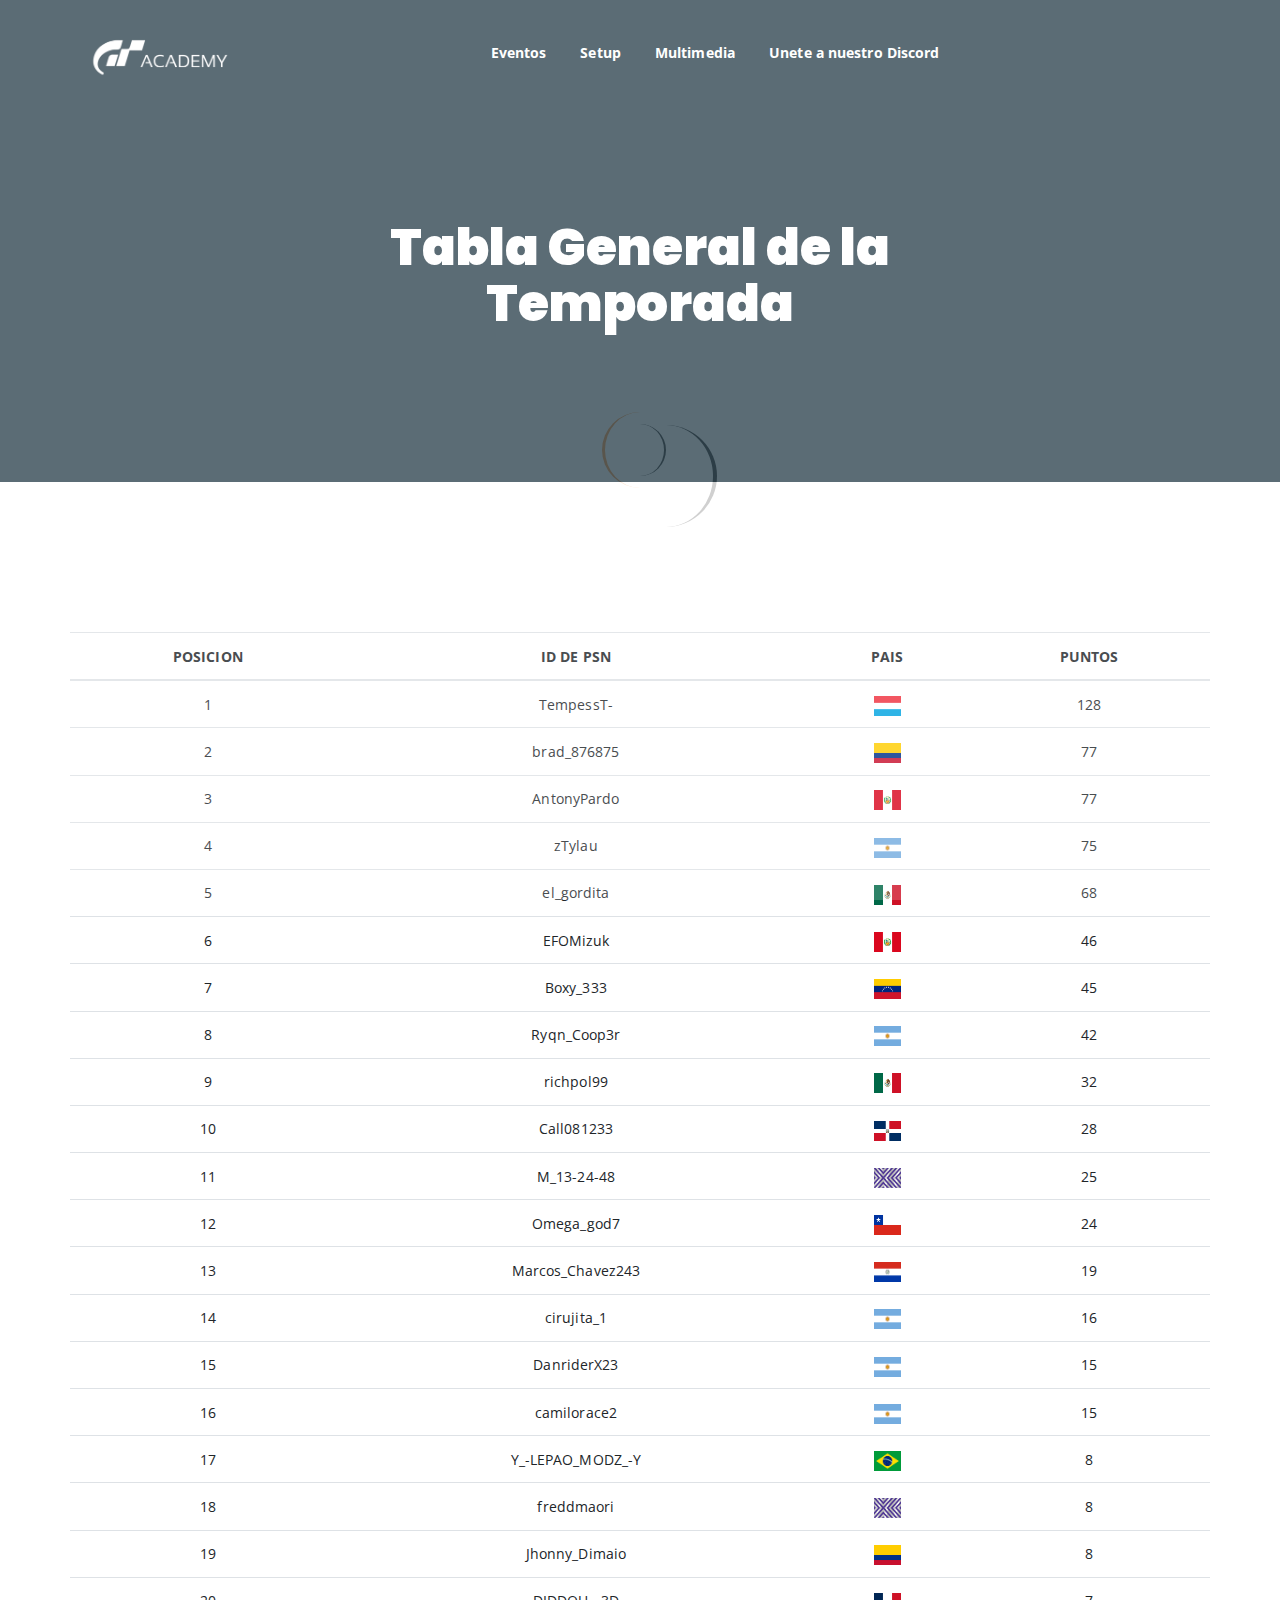
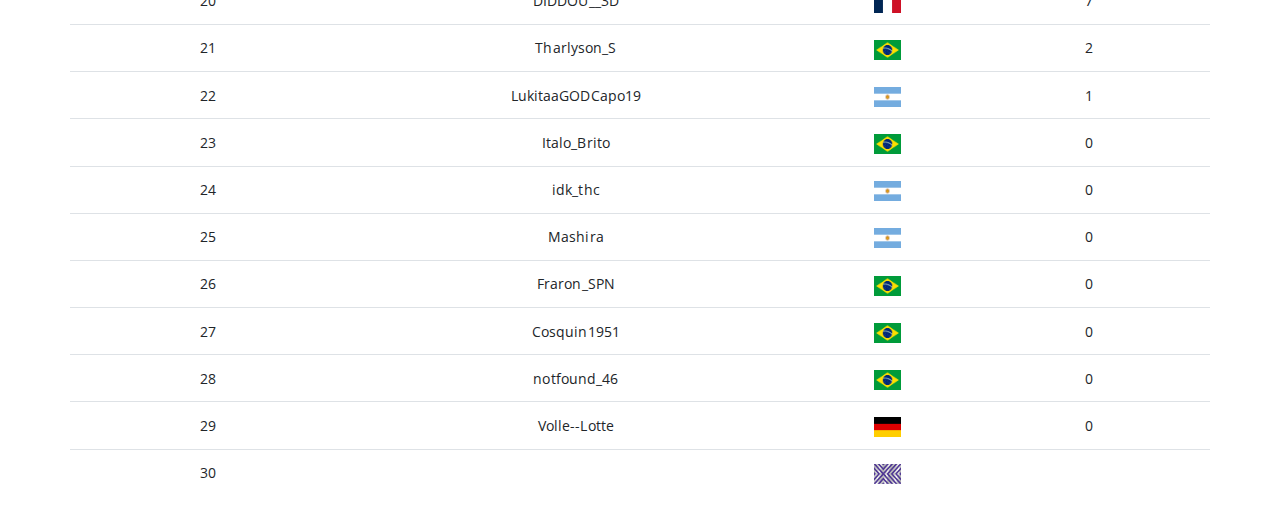
<file: ranking.html>
<!DOCTYPE html>
<html lang="en">
<head>
	<meta charset="UTF-8">
	<meta http-equiv="X-UA-Compatible" content="IE=edge">
	<meta name="viewport" content="width=device-width, initial-scale=1">
	<meta name="description" content="Responsive Bootstrap4 Shop Template, Created by Imran Hossain from https://imransdesign.com/">

	<!-- title -->
	<title>Tabla General</title>

	<!-- favicon -->
	<link rel="shortcut icon" type="image/png" href="assets/img/favicon.png">
	<!-- google font -->
	<link href="https://fonts.googleapis.com/css?family=Open+Sans:300,400,700" rel="stylesheet">
	<link href="https://fonts.googleapis.com/css?family=Poppins:400,700&display=swap" rel="stylesheet">
	<!-- fontawesome -->
	<link rel="stylesheet" href="assets/css/all.min.css">
	<!-- bootstrap -->
	<link rel="stylesheet" href="assets/bootstrap/css/bootstrap.min.css">
	<!-- owl carousel -->
	<link rel="stylesheet" href="assets/css/owl.carousel.css">
	<!-- magnific popup -->
	<link rel="stylesheet" href="assets/css/magnific-popup.css">
	<!-- animate css -->
	<link rel="stylesheet" href="assets/css/animate.css">
	<!-- mean menu css -->
	<link rel="stylesheet" href="assets/css/meanmenu.min.css">
	<!-- main style -->
	<link rel="stylesheet" href="assets/css/main.css">
	<!-- responsive -->
	<link rel="stylesheet" href="assets/css/responsive.css">

</head>
<body>
	
	<!--PreLoader-->
    <div class="loader">
        <div class="loader-inner">
            <div class="circle"></div>
        </div>
    </div>
    <!--PreLoader Ends-->
	
	<!-- header -->
	<div class="top-header-area" id="sticker">
		<div class="container">
			<div class="row">
				<div class="col-lg-12 col-sm-12 text-center">
					<div class="main-menu-wrap">
						<!-- logo -->
						<div class="site-logo">
							<a href="index.html">
								<img src="assets/img/logo.png" alt="">
							</a>
						</div>
						<!-- logo -->

						<!-- menu start -->
						<nav class="main-menu">
							<ul>
								<li><a href="#">Eventos</a>
									<ul class="sub-menu">
										<li><a href="resultados.html">Resultados</a></li>
										<li><a href="ranking.html">Tabla de puntos General</a></li>
										<li><a href="rangos.html">Tabla de Rangos</a></li>
										<li><a href="calendario.html">Calendario de la temporada</a></li>
									</ul>
								</li>
								<li><a href="#">Setup</a>
									<ul class="sub-menu">
										<li><a href="setup.html">concepto de Setup</a></li>
										<li><a href="conceptos.html">Como hacer tu propio setup</a></li>
									</ul>
								</li>
								<li><a href="#">Multimedia</a>
									<ul class="sub-menu">
										<li><a href="galeria.html">Galeria de Fotos</a></li>
									</ul>
								</li>
								<li><a href="discord.html">Unete a nuestro Discord</a></li>
								<li>
								</li>
							</ul>
						</nav>
						<a class="mobile-show search-bar-icon" href="#"></a>
						<div class="mobile-menu"></div>
						<!-- menu end -->
					</div>
				</div>
			</div>
		</div>
	</div>
	<!-- end header -->
	
	<!-- breadcrumb-section -->
	<div class="breadcrumb-section breadcrumb-bg">
		<div class="container">
			<div class="row">
				<div class="col-lg-8 offset-lg-2 text-center">
					<div class="breadcrumb-text">
						<h1>Tabla General de la Temporada</h1>
					</div>
				</div>
			</div>
		</div>
	</div>
	<!-- end breadcrumb section -->

    <div class="contact-from-section mt-150 mb-150">
        <div class="container">
            <div class="row">
                <div class="table-responsive">
                    <table class="table">
                        <thead>
                            <tr>
                                <th class="text-center">POSICION</th>
                                <th class="text-center">ID DE PSN</th>
                                <th class="text-center">PAIS</th>
                                <th class="text-center">PUNTOS</th>
                            </tr>
                        </thead>
                        <tbody>
                            <tr>
                                <td class="text-center">1</td>
                                <td class="text-center">TempessT-</td>
                                <td class="text-center"><img src="assets/country/luxemburgo.png" alt="Imagen 1" style="width: 27px; height: 20px;"></td>
                                <td class="text-center">128</td>
                            </tr>
                            <tr>
                                <td class="text-center">2</td>
                                <td class="text-center">brad_876875</td>
                                <td class="text-center"><img src="assets/country/colombia.png" alt="Imagen 2" style="width: 27px; height: 20px;"></td>
                                <td class="text-center">77</td>
                            </tr>
                            <tr>
                                <td class="text-center">3</td>
                                <td class="text-center">AntonyPardo</td>
                                <td class="text-center"><img src="assets/country/peru.png" alt="Imagen 3" style="width: 27px; height: 20px;"></td>
                                <td class="text-center">77</td>
                            </tr>
                            <tr> 
                                <td class="text-center">4</td>
                                <td class="text-center">zTylau</td>
                                <td class="text-center"><img src="assets/country/argentina.png" alt="Imagen 4" style="width: 27px; height: 20px;"></td>
                                <td class="text-center">75</td>
                                
                            </tr>
                            <tr>
                                <td class="text-center">5</td>
                                <td class="text-center">el_gordita</td>
                                <td class="text-center"><img src="assets/country/mexico.png" alt="Imagen 5" style="width: 27px; height: 20px;"></td>
                                <td class="text-center">68</td>
                                
                            </tr>
                            <tr>
                                <td class="text-center">6</td>
                                <td class="text-center">EFOMizuk</td>
                                <td class="text-center"><img src="assets/country/peru.png" alt="Imagen 6" style="width: 27px; height: 20px;"></td>
                                <td class="text-center">46</td>
                                
                            </tr>
                            <tr>
                                <td class="text-center">7</td>
                                <td class="text-center">Boxy_333</td>
                                <td class="text-center"><img src="assets/country/venezuela.png" alt="Imagen 7" style="width: 27px; height: 20px;"></td>
                                <td class="text-center">45</td>
                                
                            </tr>
                            <tr>
                                <td class="text-center">8</td>
                                <td class="text-center">Ryqn_Coop3r</td>
                                <td class="text-center"><img src="assets/country/argentina.png" alt="Imagen 8" style="width: 27px; height: 20px;"></td>
                                <td class="text-center">42</td>
                                
                            </tr>
                            <tr>
                                <td class="text-center">9</td>
                                <td class="text-center">richpol99</td>
                                <td class="text-center"><img src="assets/country/mexico.png" alt="Imagen 9" style="width: 27px; height: 20px;"></td>
                                <td class="text-center">32</td>
                                
                            </tr>
                            <tr>
                                <td class="text-center">10</td>
                                <td class="text-center">Call081233</td>
                                <td class="text-center"><img src="assets/country/rd.png" alt="Imagen 10" style="width: 27px; height: 20px;"></td>
                                <td class="text-center">28</td>
                                
                            </tr>
                            <tr>
                                <td class="text-center">11</td>
                                <td class="text-center">M_13-24-48</td>
                                <td class="text-center"><img src="assets/country/pdi.png" alt="Imagen 11" style="width: 27px; height: 20px;"></td>
                                <td class="text-center">25</td>
                                
                            </tr>
                            <tr>
                                <td class="text-center">12</td>
                                <td class="text-center">Omega_god7</td>
                                <td class="text-center"><img src="assets/country/chile.png" alt="Imagen 12" style="width: 27px; height: 20px;"></td>
                                <td class="text-center">24</td>
                                
                            </tr>
                            <tr>
                                <td class="text-center">13</td>
                                <td class="text-center">Marcos_Chavez243</td>
                                <td class="text-center"><img src="assets/country/paraguay.png" alt="Imagen 13" style="width: 27px; height: 20px;"></td>
                                <td class="text-center">19</td>
                                
                            </tr>
                            <tr>
                                <td class="text-center">14</td>
                                <td class="text-center">cirujita_1</td>
                                <td class="text-center"><img src="assets/country/argentina.png" alt="Imagen 14" style="width: 27px; height: 20px;"></td>
                                <td class="text-center">16</td>
                                
                            </tr>
                            <tr>
                                <td class="text-center">15</td>
                                <td class="text-center">DanriderX23</td>
                                <td class="text-center"><img src="assets/country/argentina.png" alt="Imagen 15" style="width: 27px; height: 20px;"></td>
                                <td class="text-center">15</td>
                                
                            </tr>
                            <tr>
                                <td class="text-center">16</td>
                                <td class="text-center">camilorace2</td>
                                <td class="text-center"><img src="assets/country/argentina.png" alt="Imagen 16" style="width: 27px; height: 20px;"></td>
                                <td class="text-center">15</td>
                                
                            </tr>
                            <tr>
                                <td class="text-center">17</td>
                                <td class="text-center">Y_-LEPAO_MODZ_-Y</td>
                                <td class="text-center"><img src="assets/country/brasil.png" alt="Imagen 16" style="width: 27px; height: 20px;"></td>
                                <td class="text-center">8</td>
                                
                            </tr>
                            <tr>
                                <td class="text-center">18</td>
                                <td class="text-center">freddmaori</td>
                                <td class="text-center"><img src="assets/country/pdi.png" alt="Imagen 16" style="width: 27px; height: 20px;"></td>
                                <td class="text-center">8</td>
                                
                            </tr>
                            <tr>
                                <td class="text-center">19</td>
                                <td class="text-center">Jhonny_Dimaio</td>
                                <td class="text-center"><img src="assets/country/colombia.png" alt="Imagen 16" style="width: 27px; height: 20px;"></td>
                                <td class="text-center">8</td>
                                
                            </tr>
                            <tr>
                                <td class="text-center">20</td>
                                <td class="text-center">DIDDOU__3D</td>
                                <td class="text-center"><img src="assets/country/francia.png" alt="Imagen 16" style="width: 27px; height: 20px;"></td>
                                <td class="text-center">7</td>
                                
                            </tr>
                            <tr>
                                <td class="text-center">21</td>
                                <td class="text-center">Tharlyson_S</td>
                                <td class="text-center"><img src="assets/country/brasil.png" alt="Imagen 16" style="width: 27px; height: 20px;"></td>
                                <td class="text-center">2</td>
                                
                            </tr>
                            <tr>
                                <td class="text-center">22</td>
                                <td class="text-center">LukitaaGODCapo19</td>
                                <td class="text-center"><img src="assets/country/argentina.png" alt="Imagen 16" style="width: 27px; height: 20px;"></td>
                                <td class="text-center">1</td>
                                
                            </tr>
                            <tr>
                                <td class="text-center">23</td>
                                <td class="text-center">Italo_Brito</td>
                                <td class="text-center"><img src="assets/country/brasil.png" alt="Imagen 16" style="width: 27px; height: 20px;"></td>
                                <td class="text-center">0</td>
                                
                            </tr>
                            <tr>
                                <td class="text-center">24</td>
                                <td class="text-center">idk_thc</td>
                                <td class="text-center"><img src="assets/country/argentina.png" alt="Imagen 16" style="width: 27px; height: 20px;"></td>
                                <td class="text-center">0</td>
                                
                            </tr>
                            <tr>
                                <td class="text-center">25</td>
                                <td class="text-center">Mashira</td>
                                <td class="text-center"><img src="assets/country/argentina.png" alt="Imagen 16" style="width: 27px; height: 20px;"></td>
                                <td class="text-center">0</td>
                                
                            </tr>
                            <tr>
                                <td class="text-center">26</td>
                                <td class="text-center">Fraron_SPN</td>
                                <td class="text-center"><img src="assets/country/brasil.png" alt="Imagen 16" style="width: 27px; height: 20px;"></td>
                                <td class="text-center">0</td>
                                
                            </tr>
                            <tr>
                                <td class="text-center">27</td>
                                <td class="text-center">Cosquin1951</td>
                                <td class="text-center"><img src="assets/country/brasil.png" alt="Imagen 16" style="width: 27px; height: 20px;"></td>
                                <td class="text-center">0</td>
                                
                            </tr>
                            <tr>
                                <td class="text-center">28</td>
                                <td class="text-center">notfound_46</td>
                                <td class="text-center"><img src="assets/country/brasil.png" alt="Imagen 16" style="width: 27px; height: 20px;"></td>
                                <td class="text-center">0</td>
                                
                            </tr>
                            <tr>
                                <td class="text-center">29</td>
                                <td class="text-center">Volle--Lotte</td>
                                <td class="text-center"><img src="assets/country/alemania.png" alt="Imagen 16" style="width: 27px; height: 20px;"></td>
                                <td class="text-center">0</td>
                                
                            </tr>
                            <tr>
                                <td class="text-center">30</td>
                                <td class="text-center"></td>
                                <td class="text-center"><img src="assets/country/pdi.png" alt="Imagen 16" style="width: 27px; height: 20px;"></td>
                                <td class="text-center"></td>
                                
                            </tr>
    
                        </tbody>
                    </table>
                </div>
            </div>
        </div>
    </div>
    
	
	<!-- jquery -->
	<script src="assets/js/jquery-1.11.3.min.js"></script>
	<!-- bootstrap -->
	<script src="assets/bootstrap/js/bootstrap.min.js"></script>
	<!-- count down -->
	<script src="assets/js/jquery.countdown.js"></script>
	<!-- isotope -->
	<script src="assets/js/jquery.isotope-3.0.6.min.js"></script>
	<!-- waypoints -->
	<script src="assets/js/waypoints.js"></script>
	<!-- owl carousel -->
	<script src="assets/js/owl.carousel.min.js"></script>
	<!-- magnific popup -->
	<script src="assets/js/jquery.magnific-popup.min.js"></script>
	<!-- mean menu -->
	<script src="assets/js/jquery.meanmenu.min.js"></script>
	<!-- sticker js -->
	<script src="assets/js/sticker.js"></script>
	<!-- main js -->
	<script src="assets/js/main.js"></script>

</body>
</html>
</file>
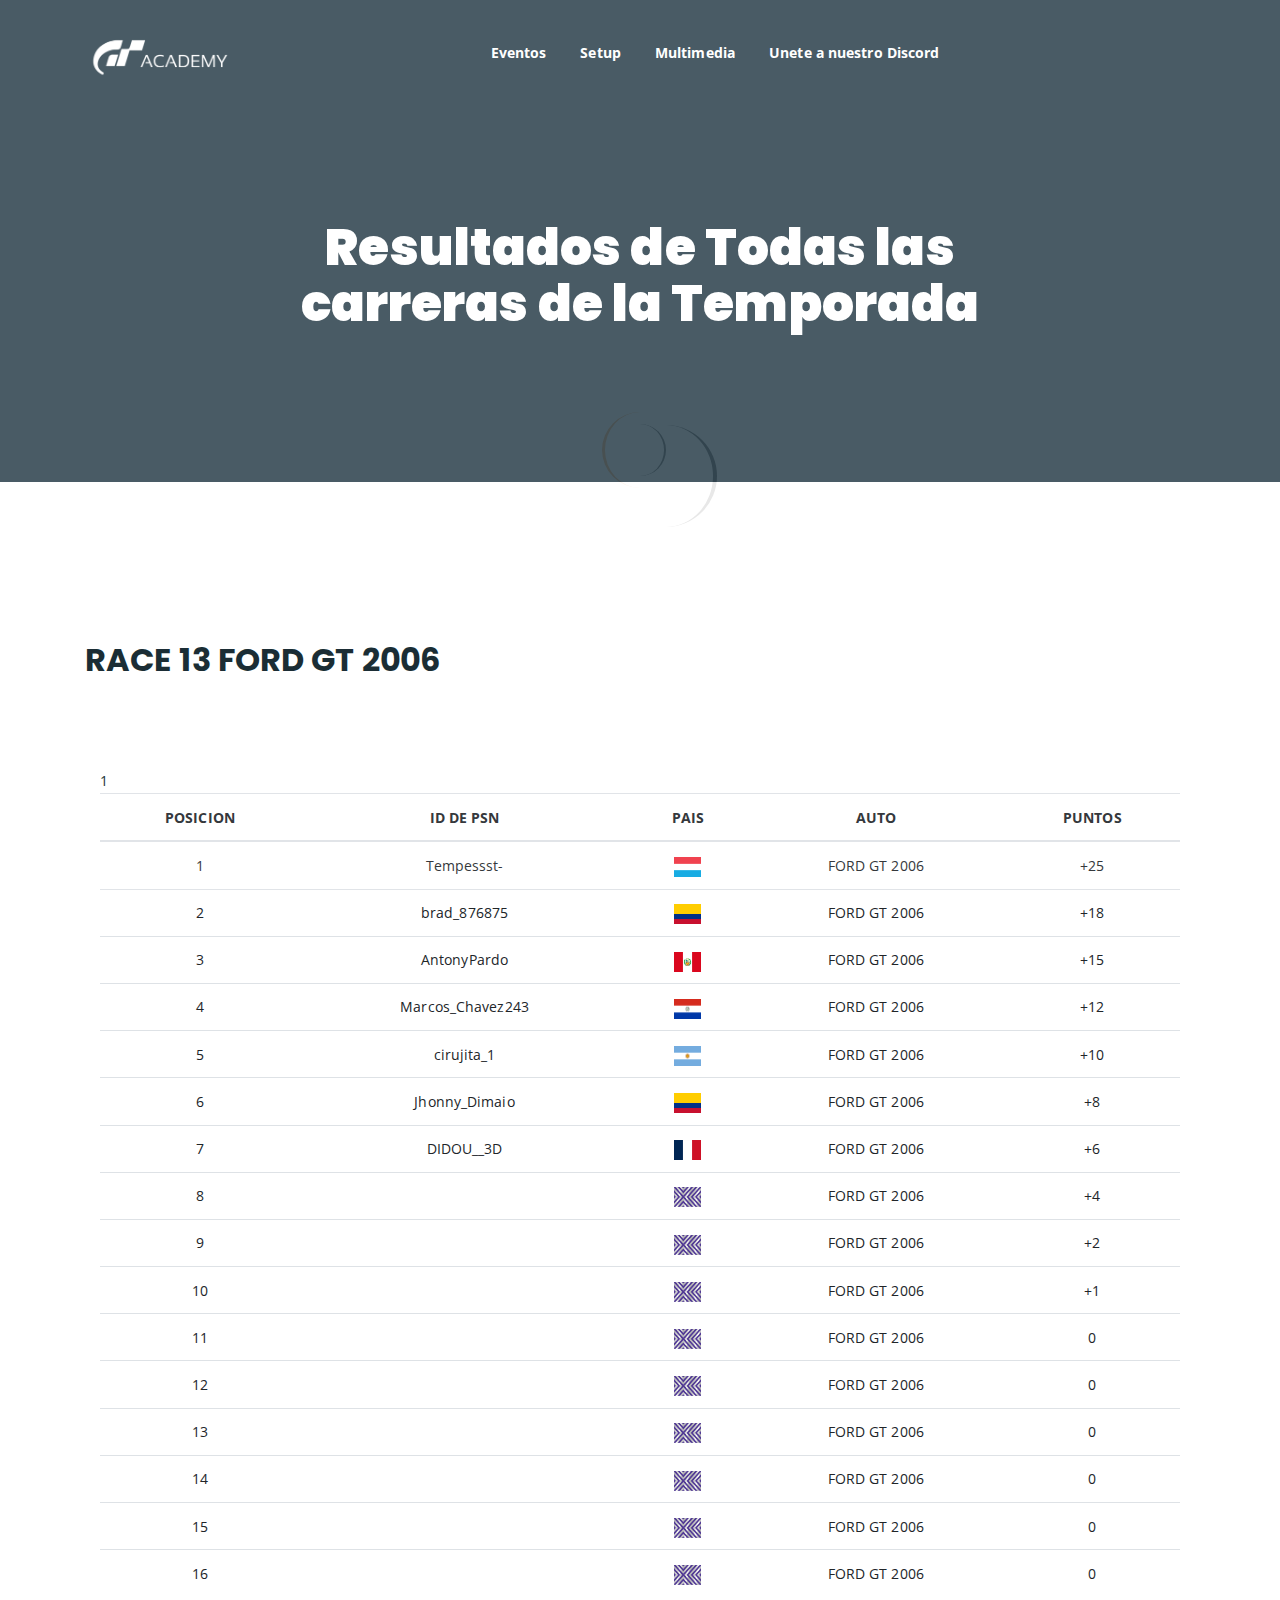
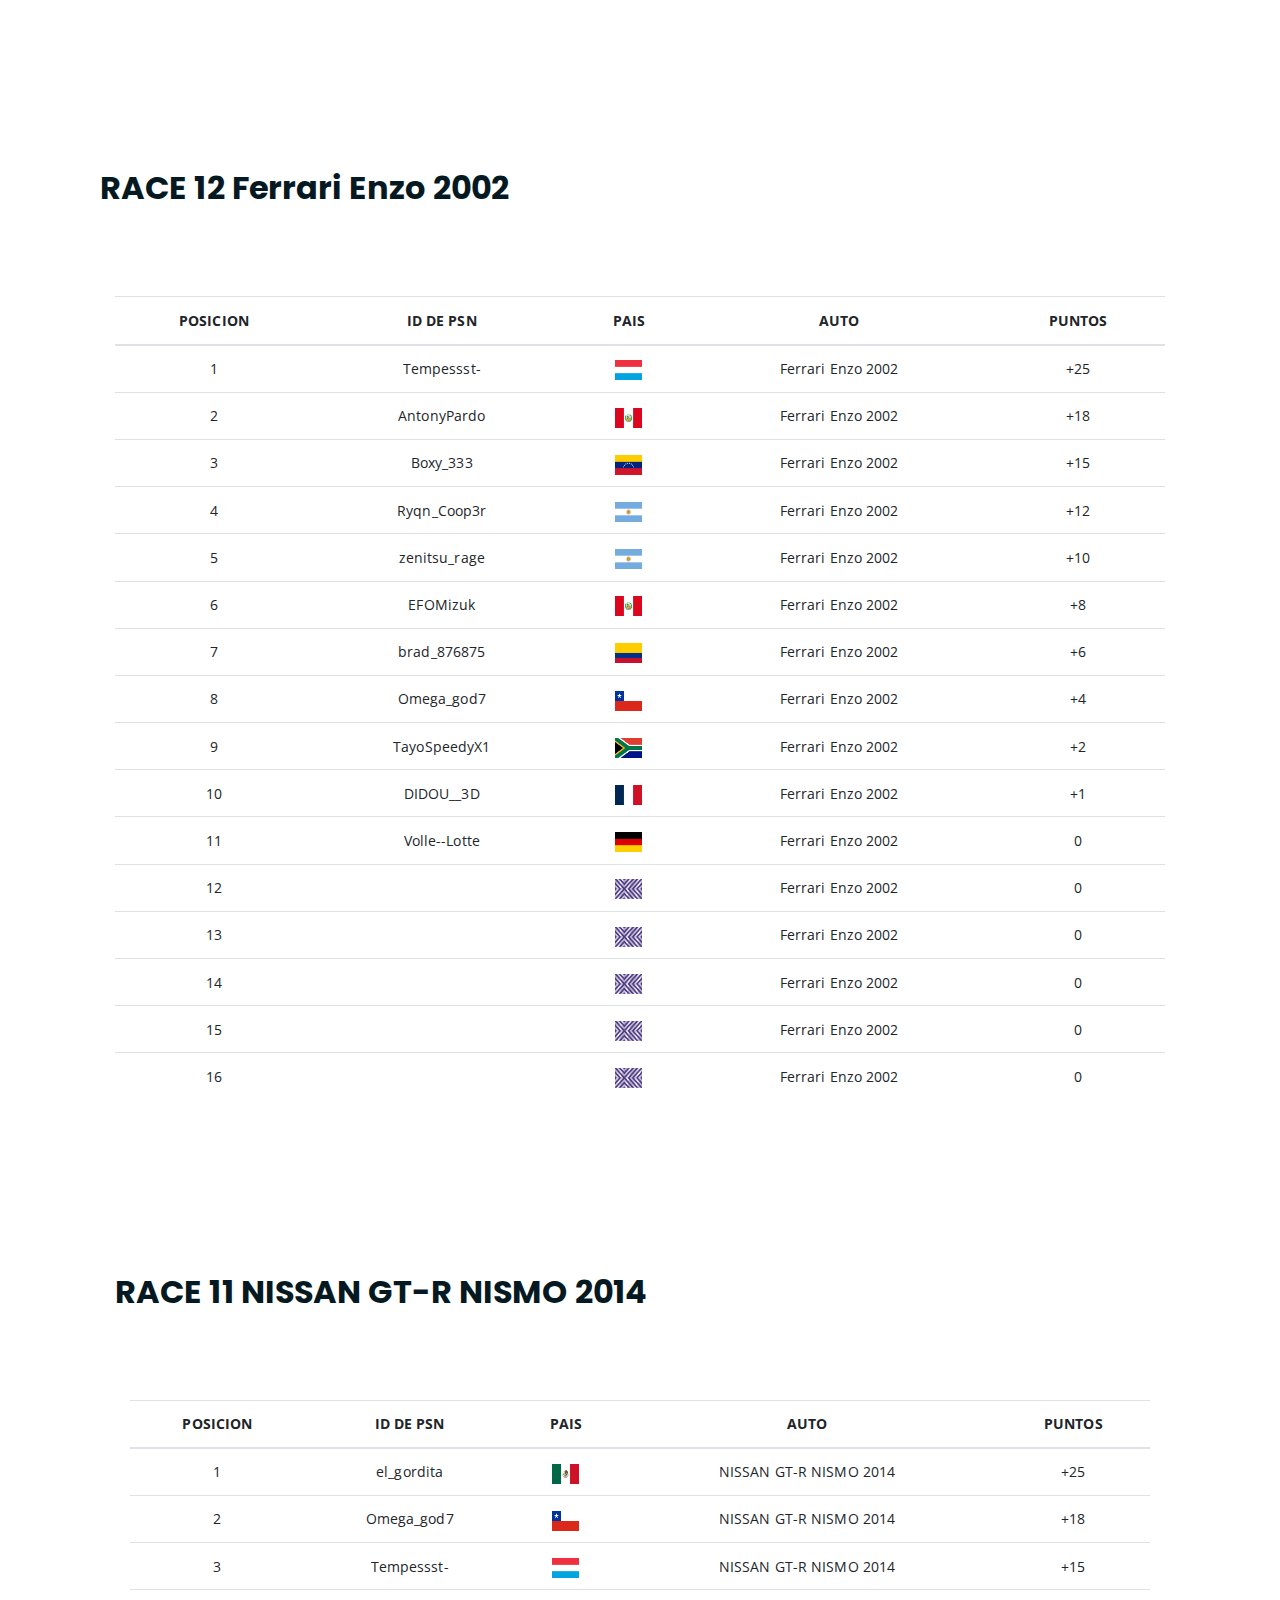
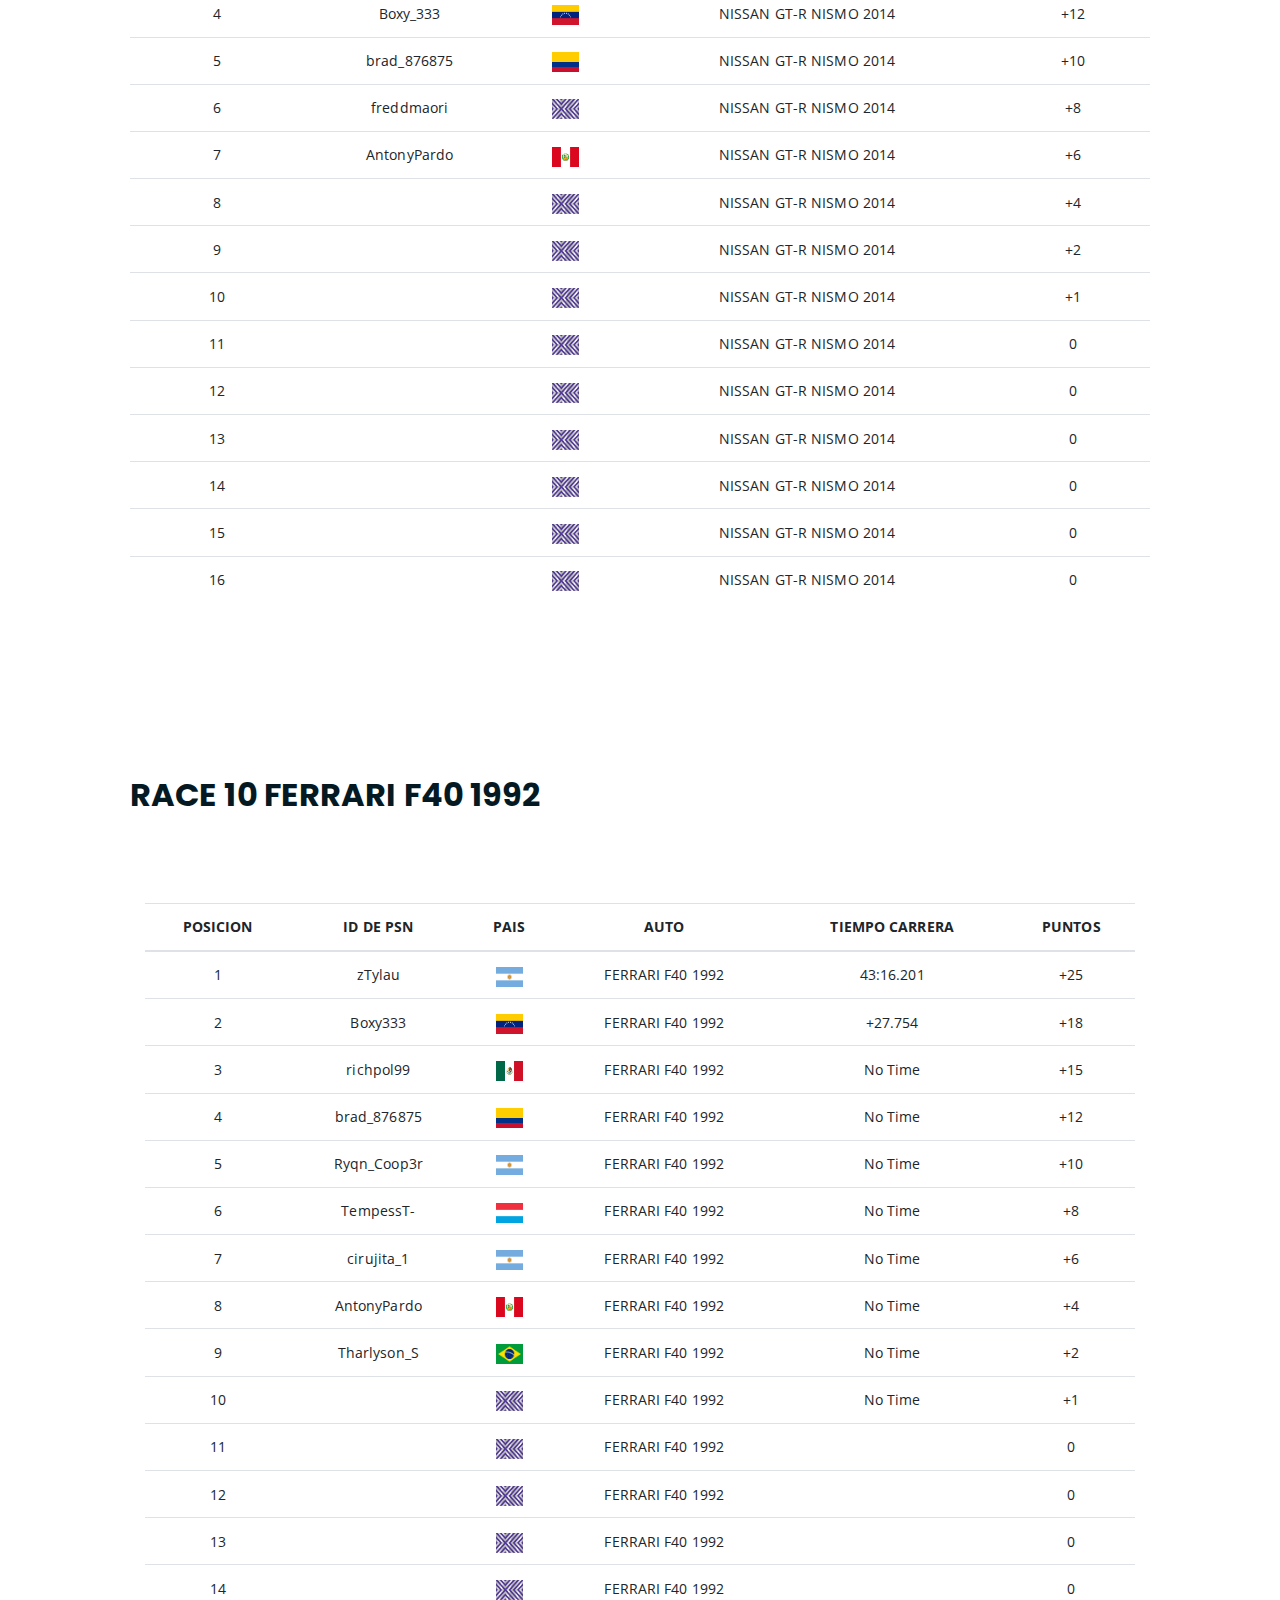
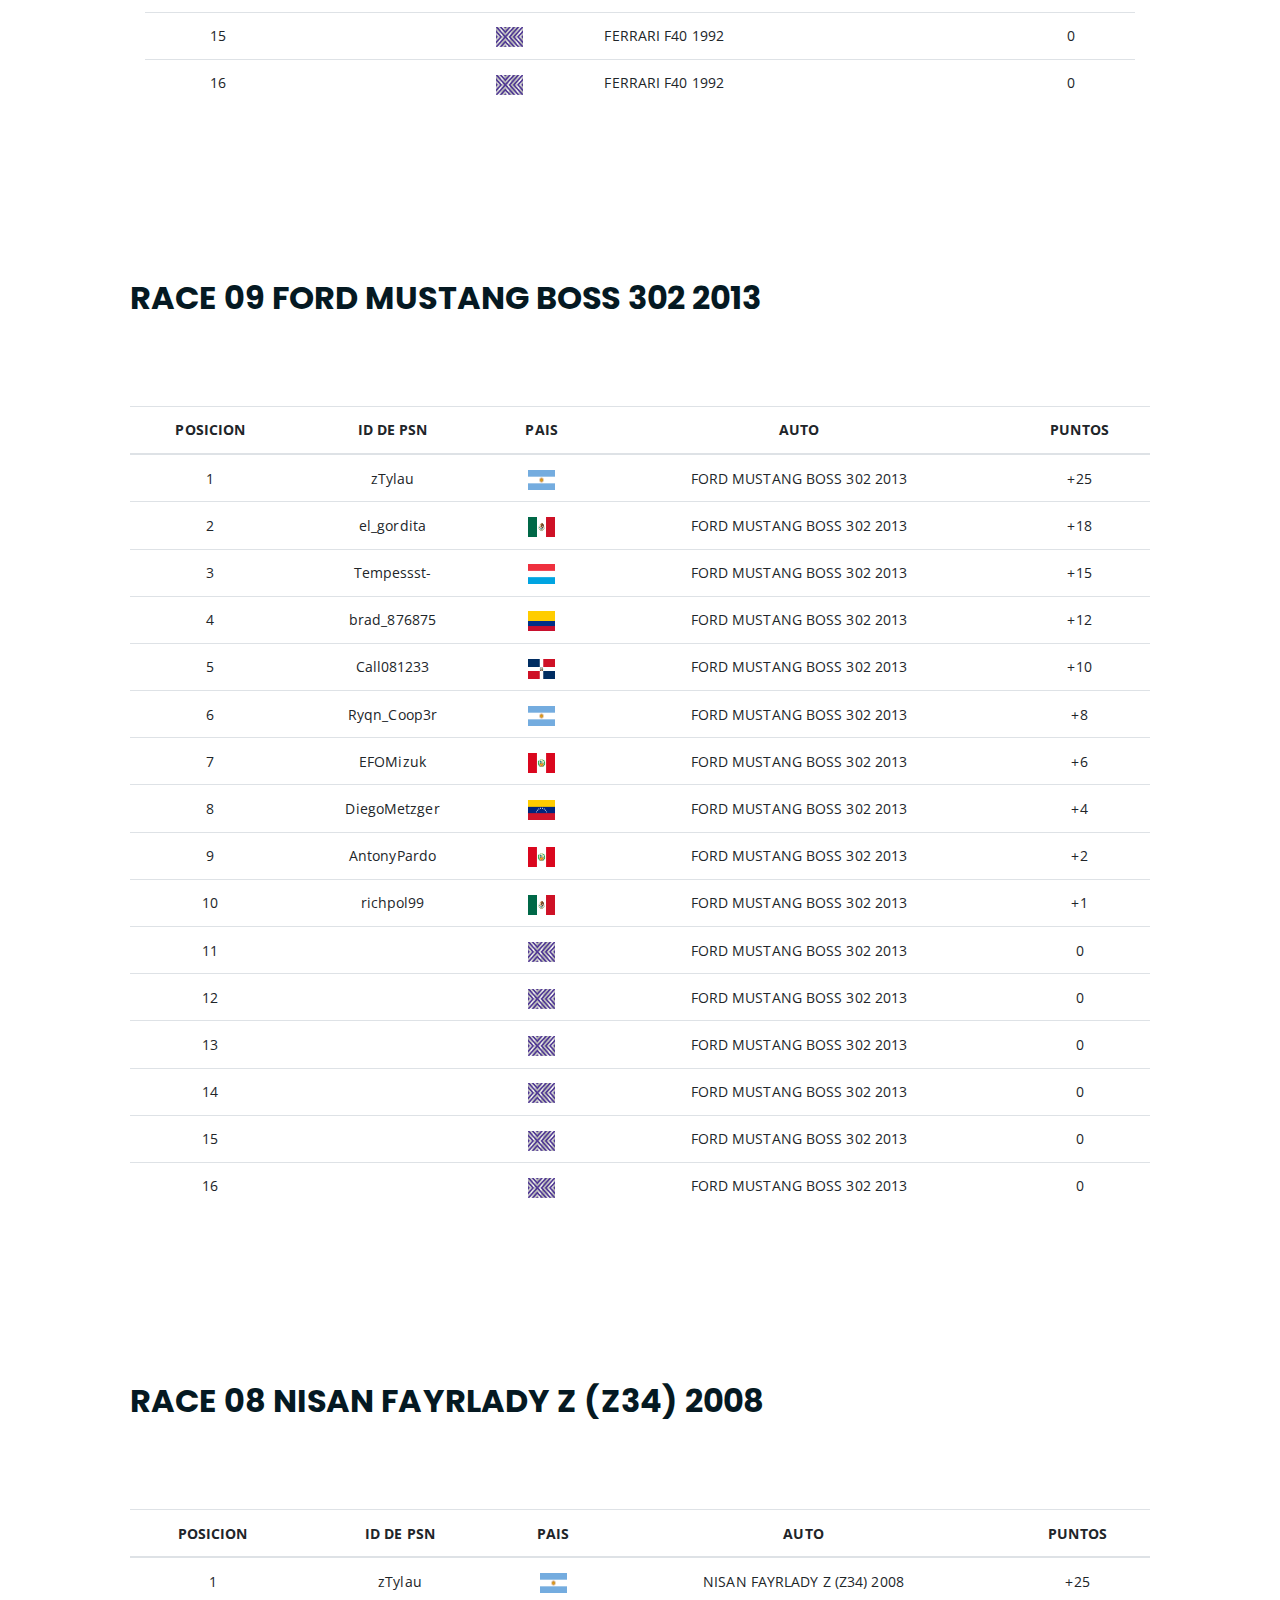
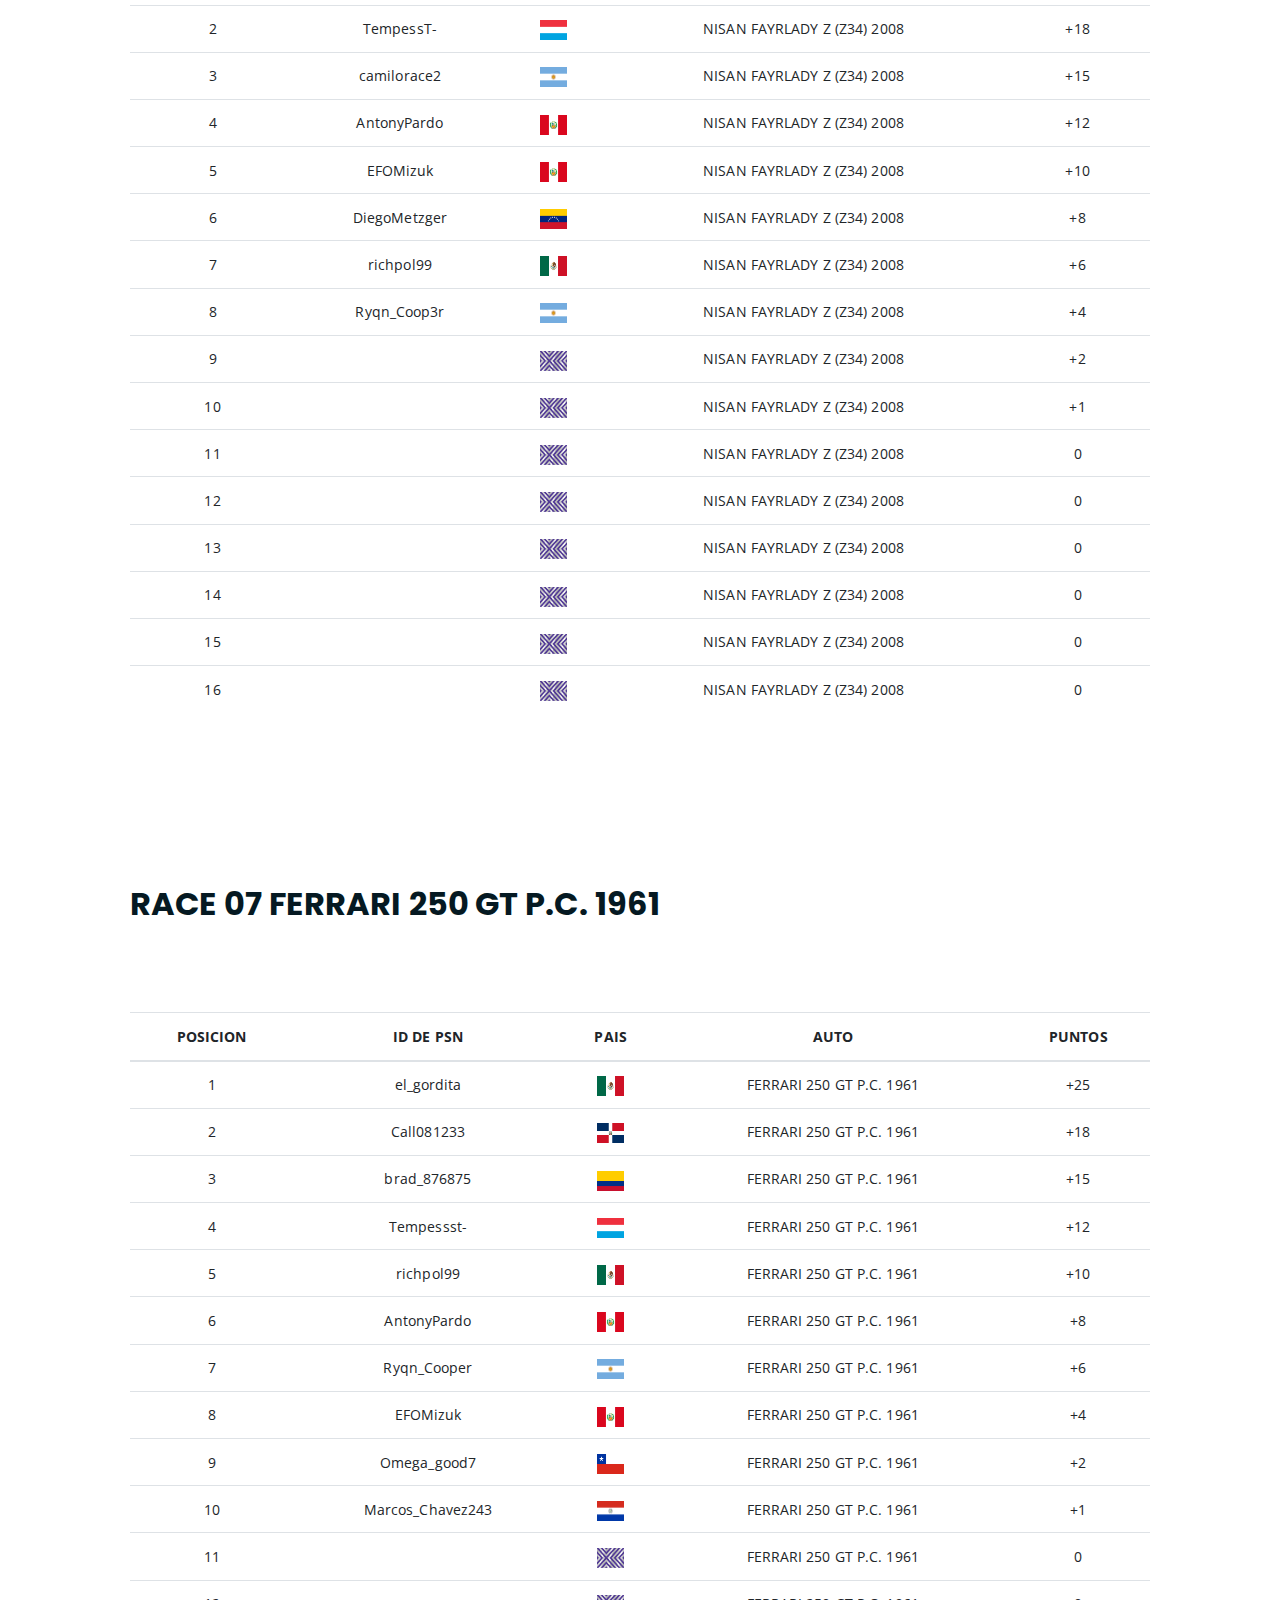
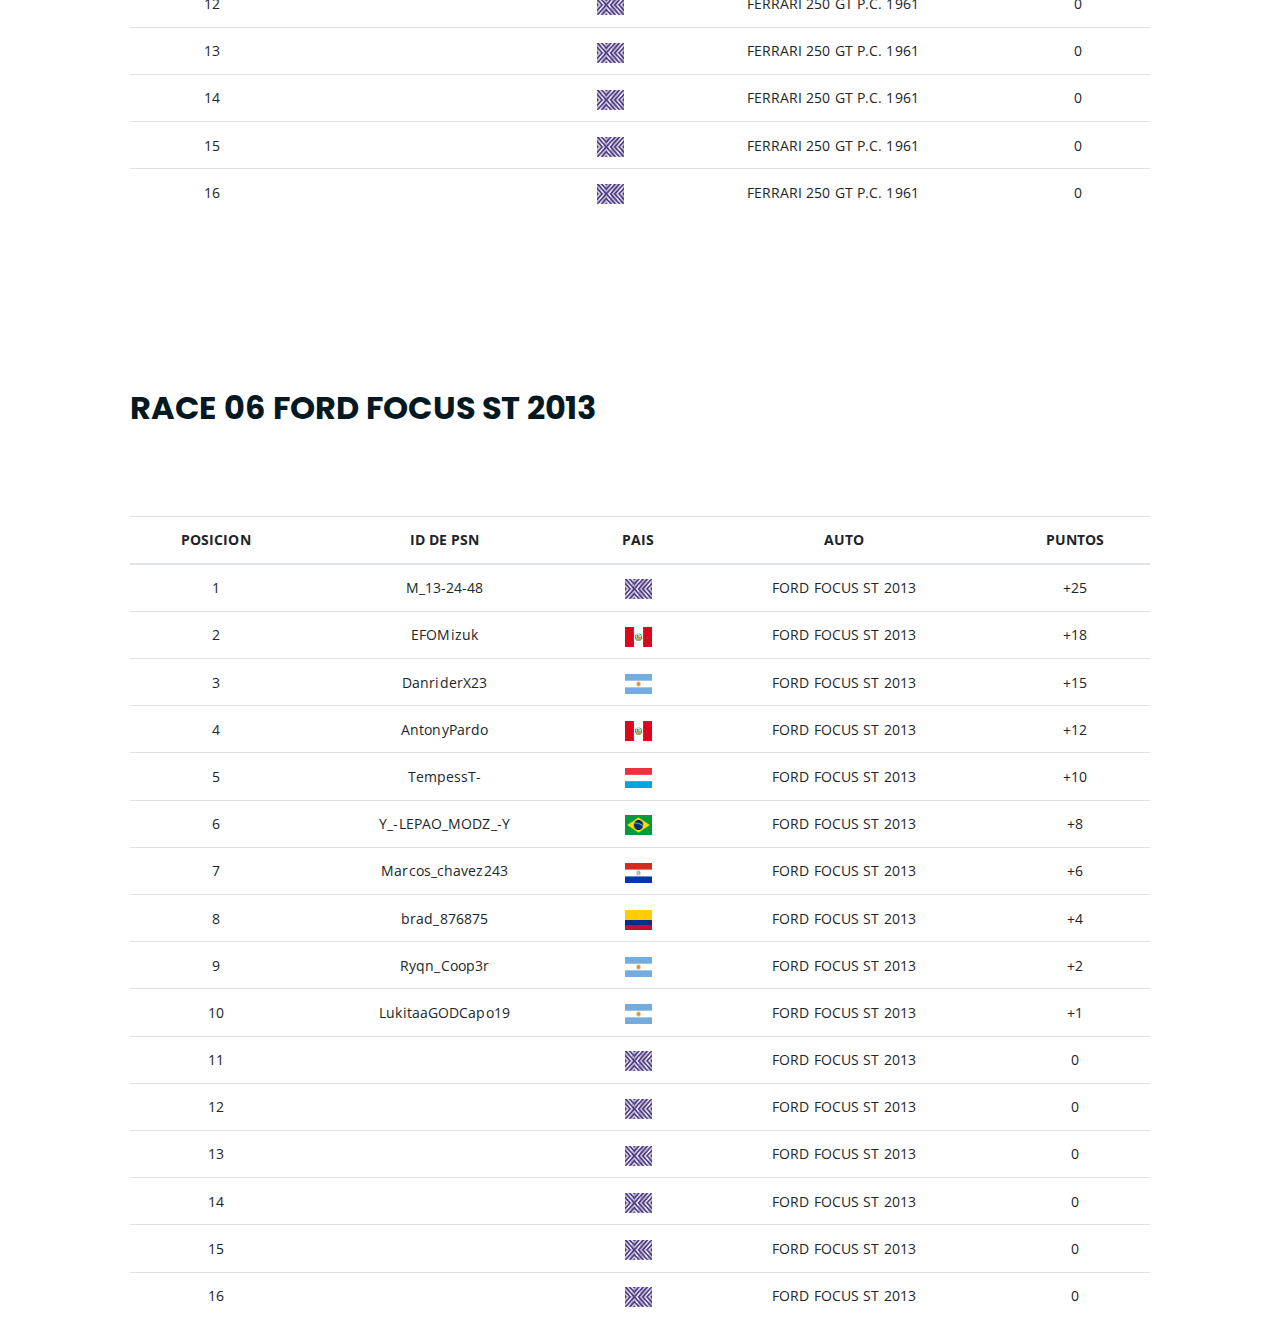
<file: resultados.html>
<!DOCTYPE html>
<html lang="en">
<head>
	<meta charset="UTF-8">
	<meta http-equiv="X-UA-Compatible" content="IE=edge">
	<meta name="viewport" content="width=device-width, initial-scale=1">
	<meta name="description" content="Responsive Bootstrap4 Shop Template, Created by Imran Hossain from https://imransdesign.com/">

	<!-- title -->
	<title>Resultados</title>

	<!-- favicon -->
	<link rel="shortcut icon" type="image/png" href="assets/img/favicon.png">
	<!-- google font -->
	<link href="https://fonts.googleapis.com/css?family=Open+Sans:300,400,700" rel="stylesheet">
	<link href="https://fonts.googleapis.com/css?family=Poppins:400,700&display=swap" rel="stylesheet">
	<!-- fontawesome -->
	<link rel="stylesheet" href="assets/css/all.min.css">
	<!-- bootstrap -->
	<link rel="stylesheet" href="assets/bootstrap/css/bootstrap.min.css">
	<!-- owl carousel -->
	<link rel="stylesheet" href="assets/css/owl.carousel.css">
	<!-- magnific popup -->
	<link rel="stylesheet" href="assets/css/magnific-popup.css">
	<!-- animate css -->
	<link rel="stylesheet" href="assets/css/animate.css">
	<!-- mean menu css -->
	<link rel="stylesheet" href="assets/css/meanmenu.min.css">
	<!-- main style -->
	<link rel="stylesheet" href="assets/css/main.css">
	<!-- responsive -->
	<link rel="stylesheet" href="assets/css/responsive.css">

</head>
<body>
	
	<!--PreLoader-->
    <div class="loader">
        <div class="loader-inner">
            <div class="circle"></div>
        </div>
    </div>
    <!--PreLoader Ends-->
	
	<!-- header -->
	<div class="top-header-area" id="sticker">
		<div class="container">
			<div class="row">
				<div class="col-lg-12 col-sm-12 text-center">
					<div class="main-menu-wrap">
						<!-- logo -->
						<div class="site-logo">
							<a href="index.html">
								<img src="assets/img/logo.png" alt="">
							</a>
						</div>
						<!-- logo -->

						<!-- menu start -->
						<nav class="main-menu">
							<ul>
								<li><a href="#">Eventos</a>
									<ul class="sub-menu">
										<li><a href="resultados.html">Resultados</a></li>
										<li><a href="ranking.html">Tabla de puntos General</a></li>
										<li><a href="rangos.html">Tabla de Rangos</a></li>
										<li><a href="calendario.html">Calendario de la temporada</a></li>
									</ul>
								</li>
								<li><a href="#">Setup</a>
									<ul class="sub-menu">
										<li><a href="setup.html">concepto de Setup</a></li>
										<li><a href="conceptos.html">Como hacer tu propio setup</a></li>
									</ul>
								</li>
								<li><a href="#">Multimedia</a>
									<ul class="sub-menu">
										<li><a href="galeria.html">Galeria de Fotos</a></li>
									</ul>
								</li>
								<li><a href="discord.html">Unete a nuestro Discord</a></li>
								<li>
								</li>
							</ul>
						</nav>
						<a class="mobile-show search-bar-icon" href="#"></a>
						<div class="mobile-menu"></div>
						<!-- menu end -->
					</div>
				</div>
			</div>
		</div>
	</div>
	<!-- end header --> 
	
	<!-- breadcrumb-section -->
	<div class="breadcrumb-section breadcrumb-bg">
		<div class="container">
			<div class="row">
				<div class="col-lg-8 offset-lg-2 text-center">
					<div class="breadcrumb-text">
						<h1>Resultados de Todas las carreras de la Temporada</h1>
					</div>
				</div>
			</div>
		</div>
	</div>
	<!-- end breadcrumb section -->
<div class="resultados mt-150 mb-150">
<div class="container">
<div class="contact-from-section mt-150 mb-150">
    <div class="container">
        <div class="row">
            <h1>RACE 13 FORD GT 2006</h1>
            <div class="col-lg-12">
                <div class="table-responsive">
                <table class="table">
                    <thead>
                        <tr>
                            <th class="text-center">POSICION</th>
                            <th class="text-center">ID DE PSN</th>
                            <th class="text-center">PAIS</th>
                            <th class="text-center">AUTO</th>
                            <th class="text-center">PUNTOS</th>
                        </tr>
                    </thead>
                    <tbody>
                        <tr>
                            <td class="text-center">1</td>
                            <td class="text-center">Tempessst-</td>
                            <td class="text-center"><img src="assets/country/luxemburgo.png" alt="Imagen 1" style="width: 27px; height: 20px;"></td>
                            <td class="text-center">FORD GT 2006</td>
                            <td class="text-center">+25</td>
                        </tr>
                        <tr>
                            <td class="text-center">2</td>
                            <td class="text-center">brad_876875</td>
                            <td class="text-center"><img src="assets/country/colombia.png" alt="Imagen 2" style="width: 27px; height: 20px;"></td>
                            <td class="text-center">FORD GT 2006</td>
                            <td class="text-center">+18</td>
                        </tr>
                        <tr>
                            <td class="text-center">3</td>
                            <td class="text-center">AntonyPardo</td>
                            <td class="text-center"><img src="assets/country/peru.png" alt="Imagen 3" style="width: 27px; height: 20px;"></td>
                            <td class="text-center">FORD GT 2006</td>
                            <td class="text-center">+15</td>
                        </tr>
                        <tr> 
                            <td class="text-center">4</td>
                            <td class="text-center">Marcos_Chavez243</td>
                            <td class="text-center"><img src="assets/country/paraguay.png" alt="Imagen 4" style="width: 27px; height: 20px;"></td>
                            <td class="text-center">FORD GT 2006</td>
                            <td class="text-center">+12</td>
							
                        </tr>
						<tr>
                            <td class="text-center">5</td>
                            <td class="text-center">cirujita_1</td>
                            <td class="text-center"><img src="assets/country/argentina.png" alt="Imagen 5" style="width: 27px; height: 20px;"></td>
                            <td class="text-center">FORD GT 2006</td>
                            <td class="text-center">+10</td>
							1
                        </tr>
						<tr>
                            <td class="text-center">6</td>
                            <td class="text-center">Jhonny_Dimaio</td>
                            <td class="text-center"><img src="assets/country/colombia.png" alt="Imagen 6" style="width: 27px; height: 20px;"></td>
                            <td class="text-center">FORD GT 2006</td>
                            <td class="text-center">+8</td>
							
                        </tr>
						<tr>
                            <td class="text-center">7</td>
                            <td class="text-center">DIDOU__3D</td>
                            <td class="text-center"><img src="assets/country/francia.png" alt="Imagen 7" style="width: 27px; height: 20px;"></td>
                            <td class="text-center">FORD GT 2006</td>
                            <td class="text-center">+6</td>
							
                        </tr>
						<tr>
                            <td class="text-center">8</td>
                            <td class="text-center"></td>
                            <td class="text-center"><img src="assets/country/pdi.png" alt="Imagen 8" style="width: 27px; height: 20px;"></td>
                            <td class="text-center">FORD GT 2006</td>
                            <td class="text-center">+4</td>
							
                        </tr>
                        <tr>
                            <td class="text-center">9</td>
                            <td class="text-center"></td>
                            <td class="text-center"><img src="assets/country/pdi.png" alt="Imagen 9" style="width: 27px; height: 20px;"></td>
                            <td class="text-center">FORD GT 2006</td>
                            <td class="text-center">+2</td>
							
                        </tr>
                        <tr>
                            <td class="text-center">10</td>
                            <td class="text-center"></td>
                            <td class="text-center"><img src="assets/country/pdi.png" alt="Imagen 10" style="width: 27px; height: 20px;"></td>
                            <td class="text-center">FORD GT 2006</td>
                            <td class="text-center">+1</td>
							
                        </tr>
                        <tr>
                            <td class="text-center">11</td>
                            <td class="text-center"></td>
                            <td class="text-center"><img src="assets/country/pdi.png" alt="Imagen 11" style="width: 27px; height: 20px;"></td>
                            <td class="text-center">FORD GT 2006</td>
                            <td class="text-center">0</td>
							
                        </tr>
                        <tr>
                            <td class="text-center">12</td>
                            <td class="text-center"></td>
                            <td class="text-center"><img src="assets/country/pdi.png" alt="Imagen 12" style="width: 27px; height: 20px;"></td>
                            <td class="text-center">FORD GT 2006</td>
                            <td class="text-center">0</td>
							
                        </tr>
                        <tr>
                            <td class="text-center">13</td>
                            <td class="text-center"></td>
                            <td class="text-center"><img src="assets/country/pdi.png" alt="Imagen 13" style="width: 27px; height: 20px;"></td>
                            <td class="text-center">FORD GT 2006</td>
                            <td class="text-center">0</td>
							
                        </tr>
                        <tr>
                            <td class="text-center">14</td>
                            <td class="text-center"></td>
                            <td class="text-center"><img src="assets/country/pdi.png" alt="Imagen 14" style="width: 27px; height: 20px;"></td>
                            <td class="text-center">FORD GT 2006</td>
                            <td class="text-center">0</td>
							
                        </tr>
                        <tr>
                            <td class="text-center">15</td>
                            <td class="text-center"></td>
                            <td class="text-center"><img src="assets/country/pdi.png" alt="Imagen 15" style="width: 27px; height: 20px;"></td>
                            <td class="text-center">FORD GT 2006</td>
                            <td class="text-center">0</td>
							
                        </tr>
                        <tr>
                            <td class="text-center">16</td>
                            <td class="text-center"></td>
                            <td class="text-center"><img src="assets/country/pdi.png" alt="Imagen 16" style="width: 27px; height: 20px;"></td>
                            <td class="text-center">FORD GT 2006</td>
                            <td class="text-center">0</td>
							
                        </tr>
                    </tbody>
                </table>
            </div>
        </div>
    </div>
</div>
    <div class="resultados mt-150 mb-150">
        <div class="container">
<div class="contact-from-section mt-150 mb-150">
    <div class="container">
        <div class="row">
            <h1>RACE 12 Ferrari Enzo 2002</h1>
            <div class="col-lg-12">
                <div class="table-responsive">
                <table class="table">
                    <thead>
                        <tr>
                            <th class="text-center">POSICION</th>
                            <th class="text-center">ID DE PSN</th>
                            <th class="text-center">PAIS</th>
                            <th class="text-center">AUTO</th>
                            <th class="text-center">PUNTOS</th>
                        </tr>
                    </thead>
                    <tbody>
                        <tr>
                            <td class="text-center">1</td>
                            <td class="text-center">Tempessst-</td>
                            <td class="text-center"><img src="assets/country/luxemburgo.png" alt="Imagen 1" style="width: 27px; height: 20px;"></td>
                            <td class="text-center">Ferrari Enzo 2002</td>
                            <td class="text-center">+25</td>
                        </tr>
                        <tr>
                            <td class="text-center">2</td>
                            <td class="text-center">AntonyPardo</td>
                            <td class="text-center"><img src="assets/country/peru.png" alt="Imagen 2" style="width: 27px; height: 20px;"></td>
                            <td class="text-center">Ferrari Enzo 2002</td>
                            <td class="text-center">+18</td>
                        </tr>
                        <tr>
                            <td class="text-center">3</td>
                            <td class="text-center">Boxy_333</td>
                            <td class="text-center"><img src="assets/country/venezuela.png" alt="Imagen 3" style="width: 27px; height: 20px;"></td>
                            <td class="text-center">Ferrari Enzo 2002</td>
                            <td class="text-center">+15</td>
                        </tr>
                        <tr> 
                            <td class="text-center">4</td>
                            <td class="text-center">Ryqn_Coop3r</td>
                            <td class="text-center"><img src="assets/country/argentina.png" alt="Imagen 4" style="width: 27px; height: 20px;"></td>
                            <td class="text-center">Ferrari Enzo 2002</td>
                            <td class="text-center">+12</td>
							
                        </tr>
						<tr>
                            <td class="text-center">5</td>
                            <td class="text-center">zenitsu_rage</td>
                            <td class="text-center"><img src="assets/country/argentina.png" alt="Imagen 5" style="width: 27px; height: 20px;"></td>
                            <td class="text-center">Ferrari Enzo 2002</td>
                            <td class="text-center">+10</td>
							
                        </tr>
						<tr>
                            <td class="text-center">6</td>
                            <td class="text-center">EFOMizuk</td>
                            <td class="text-center"><img src="assets/country/peru.png" alt="Imagen 6" style="width: 27px; height: 20px;"></td>
                            <td class="text-center">Ferrari Enzo 2002</td>
                            <td class="text-center">+8</td>
							
                        </tr>
						<tr>
                            <td class="text-center">7</td>
                            <td class="text-center">brad_876875</td>
                            <td class="text-center"><img src="assets/country/colombia.png" alt="Imagen 7" style="width: 27px; height: 20px;"></td>
                            <td class="text-center">Ferrari Enzo 2002</td>
                            <td class="text-center">+6</td>
							
                        </tr>
						<tr>
                            <td class="text-center">8</td>
                            <td class="text-center">Omega_god7</td>
                            <td class="text-center"><img src="assets/country/chile.png" alt="Imagen 8" style="width: 27px; height: 20px;"></td>
                            <td class="text-center">Ferrari Enzo 2002</td>
                            <td class="text-center">+4</td>
							
                        </tr>
                        <tr>
                            <td class="text-center">9</td>
                            <td class="text-center">TayoSpeedyX1</td>
                            <td class="text-center"><img src="assets/country/safrica.png" alt="Imagen 9" style="width: 27px; height: 20px;"></td>
                            <td class="text-center">Ferrari Enzo 2002</td>
                            <td class="text-center">+2</td>
							
                        </tr>
                        <tr>
                            <td class="text-center">10</td>
                            <td class="text-center">DIDOU__3D</td>
                            <td class="text-center"><img src="assets/country/francia.png" alt="Imagen 10" style="width: 27px; height: 20px;"></td>
                            <td class="text-center">Ferrari Enzo 2002</td>
                            <td class="text-center">+1</td>
							
                        </tr>
                        <tr>
                            <td class="text-center">11</td>
                            <td class="text-center">Volle--Lotte</td>
                            <td class="text-center"><img src="assets/country/alemania.png" alt="Imagen 11" style="width: 27px; height: 20px;"></td>
                            <td class="text-center">Ferrari Enzo 2002</td>
                            <td class="text-center">0</td>
							
                        </tr>
                        <tr>
                            <td class="text-center">12</td>
                            <td class="text-center"></td>
                            <td class="text-center"><img src="assets/country/pdi.png" alt="Imagen 12" style="width: 27px; height: 20px;"></td>
                            <td class="text-center">Ferrari Enzo 2002</td>
                            <td class="text-center">0</td>
							
                        </tr>
                        <tr>
                            <td class="text-center">13</td>
                            <td class="text-center"></td>
                            <td class="text-center"><img src="assets/country/pdi.png" alt="Imagen 13" style="width: 27px; height: 20px;"></td>
                            <td class="text-center">Ferrari Enzo 2002</td>
                            <td class="text-center">0</td>
							
                        </tr>
                        <tr>
                            <td class="text-center">14</td>
                            <td class="text-center"></td>
                            <td class="text-center"><img src="assets/country/pdi.png" alt="Imagen 14" style="width: 27px; height: 20px;"></td>
                            <td class="text-center">Ferrari Enzo 2002</td>
                            <td class="text-center">0</td>
							
                        </tr>
                        <tr>
                            <td class="text-center">15</td>
                            <td class="text-center"></td>
                            <td class="text-center"><img src="assets/country/pdi.png" alt="Imagen 15" style="width: 27px; height: 20px;"></td>
                            <td class="text-center">Ferrari Enzo 2002</td>
                            <td class="text-center">0</td>
							
                        </tr>
                        <tr>
                            <td class="text-center">16</td>
                            <td class="text-center"></td>
                            <td class="text-center"><img src="assets/country/pdi.png" alt="Imagen 16" style="width: 27px; height: 20px;"></td>
                            <td class="text-center">Ferrari Enzo 2002</td>
                            <td class="text-center">0</td>
							
                        </tr>
                    </tbody>
                </table>
            </div>
        </div>
    </div>
</div>

    <div class="resultados mt-150 mb-150">
        <div class="container">
<div class="contact-from-section mt-150 mb-150">
    <div class="container">
        <div class="row">
            <h1>RACE 11 NISSAN GT-R NISMO 2014</h1>
            <div class="col-lg-12">
                <div class="table-responsive">
                <table class="table">
                    <thead>
                        <tr>
                            <th class="text-center">POSICION</th>
                            <th class="text-center">ID DE PSN</th>
                            <th class="text-center">PAIS</th>
                            <th class="text-center">AUTO</th>
                            <th class="text-center">PUNTOS</th>
                        </tr>
                    </thead>
                    <tbody>
                        <tr>
                            <td class="text-center">1</td>
                            <td class="text-center">el_gordita</td>
                            <td class="text-center"><img src="assets/country/mexico.png" alt="Imagen 1" style="width: 27px; height: 20px;"></td>
                            <td class="text-center">NISSAN GT-R NISMO 2014</td>
                            <td class="text-center">+25</td>
                        </tr>
                        <tr>
                            <td class="text-center">2</td>
                            <td class="text-center">Omega_god7</td>
                            <td class="text-center"><img src="assets/country/chile.png" alt="Imagen 2" style="width: 27px; height: 20px;"></td>
                            <td class="text-center">NISSAN GT-R NISMO 2014</td>
                            <td class="text-center">+18</td>
                        </tr>
                        <tr>
                            <td class="text-center">3</td>
                            <td class="text-center">Tempessst-</td>
                            <td class="text-center"><img src="assets/country/luxemburgo.png" alt="Imagen 3" style="width: 27px; height: 20px;"></td>
                            <td class="text-center">NISSAN GT-R NISMO 2014</td>
                            <td class="text-center">+15</td>
                        </tr>
                        <tr> 
                            <td class="text-center">4</td>
                            <td class="text-center">Boxy_333</td>
                            <td class="text-center"><img src="assets/country/venezuela.png" alt="Imagen 4" style="width: 27px; height: 20px;"></td>
                            <td class="text-center">NISSAN GT-R NISMO 2014</td>
                            <td class="text-center">+12</td>
							
                        </tr>
						<tr>
                            <td class="text-center">5</td>
                            <td class="text-center">brad_876875</td>
                            <td class="text-center"><img src="assets/country/colombia.png" alt="Imagen 5" style="width: 27px; height: 20px;"></td>
                            <td class="text-center">NISSAN GT-R NISMO 2014</td>
                            <td class="text-center">+10</td>
							
                        </tr>
						<tr>
                            <td class="text-center">6</td>
                            <td class="text-center">freddmaori</td>
                            <td class="text-center"><img src="assets/country/pdi.png" alt="Imagen 6" style="width: 27px; height: 20px;"></td>
                            <td class="text-center">NISSAN GT-R NISMO 2014</td>
                            <td class="text-center">+8</td>
							
                        </tr>
						<tr>
                            <td class="text-center">7</td>
                            <td class="text-center">AntonyPardo</td>
                            <td class="text-center"><img src="assets/country/peru.png" alt="Imagen 7" style="width: 27px; height: 20px;"></td>
                            <td class="text-center">NISSAN GT-R NISMO 2014</td>
                            <td class="text-center">+6</td>
							
                        </tr>
						<tr>
                            <td class="text-center">8</td>
                            <td class="text-center"></td>
                            <td class="text-center"><img src="assets/country/pdi.png" alt="Imagen 8" style="width: 27px; height: 20px;"></td>
                            <td class="text-center">NISSAN GT-R NISMO 2014</td>
                            <td class="text-center">+4</td>
							
                        </tr>
                        <tr>
                            <td class="text-center">9</td>
                            <td class="text-center"></td>
                            <td class="text-center"><img src="assets/country/pdi.png" alt="Imagen 9" style="width: 27px; height: 20px;"></td>
                            <td class="text-center">NISSAN GT-R NISMO 2014</td>
                            <td class="text-center">+2</td>
							
                        </tr>
                        <tr>
                            <td class="text-center">10</td>
                            <td class="text-center"></td>
                            <td class="text-center"><img src="assets/country/pdi.png" alt="Imagen 10" style="width: 27px; height: 20px;"></td>
                            <td class="text-center">NISSAN GT-R NISMO 2014</td>
                            <td class="text-center">+1</td>
							
                        </tr>
                        <tr>
                            <td class="text-center">11</td>
                            <td class="text-center"></td>
                            <td class="text-center"><img src="assets/country/pdi.png" alt="Imagen 11" style="width: 27px; height: 20px;"></td>
                            <td class="text-center">NISSAN GT-R NISMO 2014</td>
                            <td class="text-center">0</td>
							
                        </tr>
                        <tr>
                            <td class="text-center">12</td>
                            <td class="text-center"></td>
                            <td class="text-center"><img src="assets/country/pdi.png" alt="Imagen 12" style="width: 27px; height: 20px;"></td>
                            <td class="text-center">NISSAN GT-R NISMO 2014</td>
                            <td class="text-center">0</td>
							
                        </tr>
                        <tr>
                            <td class="text-center">13</td>
                            <td class="text-center"></td>
                            <td class="text-center"><img src="assets/country/pdi.png" alt="Imagen 13" style="width: 27px; height: 20px;"></td>
                            <td class="text-center">NISSAN GT-R NISMO 2014</td>
                            <td class="text-center">0</td>
							
                        </tr>
                        <tr>
                            <td class="text-center">14</td>
                            <td class="text-center"></td>
                            <td class="text-center"><img src="assets/country/pdi.png" alt="Imagen 14" style="width: 27px; height: 20px;"></td>
                            <td class="text-center">NISSAN GT-R NISMO 2014</td>
                            <td class="text-center">0</td>
							
                        </tr>
                        <tr>
                            <td class="text-center">15</td>
                            <td class="text-center"></td>
                            <td class="text-center"><img src="assets/country/pdi.png" alt="Imagen 15" style="width: 27px; height: 20px;"></td>
                            <td class="text-center">NISSAN GT-R NISMO 2014</td>
                            <td class="text-center">0</td>
							
                        </tr>
                        <tr>
                            <td class="text-center">16</td>
                            <td class="text-center"></td>
                            <td class="text-center"><img src="assets/country/pdi.png" alt="Imagen 16" style="width: 27px; height: 20px;"></td>
                            <td class="text-center">NISSAN GT-R NISMO 2014</td>
                            <td class="text-center">0</td>
							
                        </tr>
                    </tbody>
                </table>
            </div>
        </div>
    </div>
</div>

    <div class="resultados mt-150 mb-150">
        <div class="container">
<div class="contact-from-section mt-150 mb-150">
    <div class="container">
        <div class="row">
            <h1>RACE 10 FERRARI F40 1992  </h1>
            <div class="col-lg-12">
                <div class="table-responsive">
                <table class="table">
                    <thead>
                        <tr>
                            <th class="text-center">POSICION</th>
                            <th class="text-center">ID DE PSN</th>
                            <th class="text-center">PAIS</th>
                            <th class="text-center">AUTO</th>
                            <th class="text-center">TIEMPO CARRERA</th>
                            <th class="text-center">PUNTOS</th>
                        </tr>
                    </thead>
                    <tbody>
                        <tr>
                            <td class="text-center">1</td>
                            <td class="text-center">zTylau</td>
                            <td class="text-center"><img src="assets/country/argentina.png" alt="Imagen 1" style="width: 27px; height: 20px;"></td>
                            <td class="text-center">FERRARI F40 1992</td>
                            <td class="text-center">43:16.201</td>
                            <td class="text-center">+25</td>
                        </tr>
                        <tr>
                            <td class="text-center">2</td>
                            <td class="text-center">Boxy333</td>
                            <td class="text-center"><img src="assets/country/venezuela.png" alt="Imagen 2" style="width: 27px; height: 20px;"></td>
                            <td class="text-center">FERRARI F40 1992</td>
                            <td class="text-center">+27.754</td>
                            <td class="text-center">+18</td>
                        </tr>
                        <tr>
                            <td class="text-center">3</td>
                            <td class="text-center">richpol99</td>
                            <td class="text-center"><img src="assets/country/mexico.png" alt="Imagen 3" style="width: 27px; height: 20px;"></td>
                            <td class="text-center">FERRARI F40 1992</td>
                            <td class="text-center">No Time</td>
                            <td class="text-center">+15</td>
                        </tr>
                        <tr> 
                            <td class="text-center">4</td>
                            <td class="text-center">brad_876875</td>
                            <td class="text-center"><img src="assets/country/colombia.png" alt="Imagen 4" style="width: 27px; height: 20px;"></td>
                            <td class="text-center">FERRARI F40 1992</td>
                            <td class="text-center">No Time</td>
                            <td class="text-center">+12</td>
							
                        </tr>
						<tr>
                            <td class="text-center">5</td>
                            <td class="text-center">Ryqn_Coop3r</td>
                            <td class="text-center"><img src="assets/country/argentina.png" alt="Imagen 5" style="width: 27px; height: 20px;"></td>
                            <td class="text-center">FERRARI F40 1992</td>
                            <td class="text-center">No Time</td>
                            <td class="text-center">+10</td>
							
                        </tr>
						<tr>
                            <td class="text-center">6</td>
                            <td class="text-center">TempessT-</td>
                            <td class="text-center"><img src="assets/country/luxemburgo.png" alt="Imagen 6" style="width: 27px; height: 20px;"></td>
                            <td class="text-center">FERRARI F40 1992</td>
                            <td class="text-center">No Time</td>
                            <td class="text-center">+8</td>
							
                        </tr>
						<tr>
                            <td class="text-center">7</td>
                            <td class="text-center">cirujita_1</td>
                            <td class="text-center"><img src="assets/country/argentina.png" alt="Imagen 7" style="width: 27px; height: 20px;"></td>
                            <td class="text-center">FERRARI F40 1992</td>
                            <td class="text-center">No Time</td>
                            <td class="text-center">+6</td>
							
                        </tr>
						<tr>
                            <td class="text-center">8</td>
                            <td class="text-center">AntonyPardo</td>
                            <td class="text-center"><img src="assets/country/peru.png" alt="Imagen 8" style="width: 27px; height: 20px;"></td>
                            <td class="text-center">FERRARI F40 1992</td>
                            <td class="text-center">No Time</td>
                            <td class="text-center">+4</td>
							
                        </tr>
                        <tr>
                            <td class="text-center">9</td>
                            <td class="text-center">Tharlyson_S</td>
                            <td class="text-center"><img src="assets/country/brasil.png" alt="Imagen 9" style="width: 27px; height: 20px;"></td>
                            <td class="text-center">FERRARI F40 1992</td>
                            <td class="text-center">No Time</td>
                            <td class="text-center">+2</td>
							
                        </tr>
                        <tr>
                            <td class="text-center">10</td>
                            <td class="text-center"></td>
                            <td class="text-center"><img src="assets/country/pdi.png" alt="Imagen 10" style="width: 27px; height: 20px;"></td>
                            <td class="text-center">FERRARI F40 1992</td>
                            <td class="text-center">No Time</td>
                            <td class="text-center">+1</td>
							
                        </tr>
                        <tr>
                            <td class="text-center">11</td>
                            <td class="text-center"></td>
                            <td class="text-center"><img src="assets/country/pdi.png" alt="Imagen 11" style="width: 27px; height: 20px;"></td>
                            <td class="text-center">FERRARI F40 1992</td>
                            <td class="text-center"></td>
                            <td class="text-center">0</td>
							
                        </tr>
                        <tr>
                            <td class="text-center">12</td>
                            <td class="text-center"></td>
                            <td class="text-center"><img src="assets/country/pdi.png" alt="Imagen 12" style="width: 27px; height: 20px;"></td>
                            <td class="text-center">FERRARI F40 1992</td>
                            <td class="text-center"></td>
                            <td class="text-center">0</td>
							
                        </tr>
                        <tr>
                            <td class="text-center">13</td>
                            <td class="text-center"></td>
                            <td class="text-center"><img src="assets/country/pdi.png" alt="Imagen 13" style="width: 27px; height: 20px;"></td>
                            <td class="text-center">FERRARI F40 1992</td>
                            <td class="text-center"></td>
                            <td class="text-center">0</td>
							
                        </tr>
                        <tr>
                            <td class="text-center">14</td>
                            <td class="text-center"></td>
                            <td class="text-center"><img src="assets/country/pdi.png" alt="Imagen 14" style="width: 27px; height: 20px;"></td>
                            <td class="text-center">FERRARI F40 1992</td>
                            <td class="text-center"></td>
                            <td class="text-center">0</td>
							
                        </tr>
                        <tr>
                            <td class="text-center">15</td>
                            <td class="text-center"></td>
                            <td class="text-center"><img src="assets/country/pdi.png" alt="Imagen 15" style="width: 27px; height: 20px;"></td>
                            <td class="text-center">FERRARI F40 1992</td>
                            <td class="text-center"></td>
                            <td class="text-center">0</td>
							
                        </tr>
                        <tr>
                            <td class="text-center">16</td>
                            <td class="text-center"></td>
                            <td class="text-center"><img src="assets/country/pdi.png" alt="Imagen 16" style="width: 27px; height: 20px;"></td>
                            <td class="text-center">FERRARI F40 1992</td>
                            <td class="text-center"></td>
                            <td class="text-center">0</td>
							
                        </tr>
                    </tbody>
                </table>
            </div>
        </div>
    </div>
</div>

<!-- contact form -->
<div class="contact-from-section mt-150 mb-150">
    <div class="container">
        <style>
            /* Estilo para centrar y aumentar el tamaño del título */
            .resultados h1 {
                text-align: left; /* texto a la izquierda */
                font-size: 32px; /* Tamaño de letra aumentado */
                margin-bottom: 80px;
            }
        </style>
        <div class="row">
            <h1>RACE 09 FORD MUSTANG BOSS 302 2013</h1>
            <div class="table-responsive">
                <table class="table">
                    <thead>
                        <tr>
                            <th class="text-center">POSICION</th>
                            <th class="text-center">ID DE PSN</th>
                            <th class="text-center">PAIS</th>
                            <th class="text-center">AUTO</th>
                            <th class="text-center">PUNTOS</th>
                        </tr>
                    </thead>
                    <tbody>
                        <tr>
                            <td class="text-center">1</td>
                            <td class="text-center">zTylau</td>
                            <td class="text-center"><img src="assets/country/argentina.png" alt="Imagen 1" style="width: 27px; height: 20px;"></td>
                            <td class="text-center">FORD MUSTANG BOSS 302 2013</td>
                            <td class="text-center">+25</td>
                        </tr>
                        <tr>
                            <td class="text-center">2</td>
                            <td class="text-center">el_gordita</td>
                            <td class="text-center"><img src="assets/country/mexico.png" alt="Imagen 2" style="width: 27px; height: 20px;"></td>
                            <td class="text-center">FORD MUSTANG BOSS 302 2013</td>
                            <td class="text-center">+18</td>
                        </tr>
                        <tr>
                            <td class="text-center">3</td>
                            <td class="text-center">Tempessst-</td>
                            <td class="text-center"><img src="assets/country/luxemburgo.png" alt="Imagen 3" style="width: 27px; height: 20px;"></td>
                            <td class="text-center">FORD MUSTANG BOSS 302 2013</td>
                            <td class="text-center">+15</td>
                        </tr>
                        <tr> 
                            <td class="text-center">4</td>
                            <td class="text-center">brad_876875</td>
                            <td class="text-center"><img src="assets/country/colombia.png" alt="Imagen 4" style="width: 27px; height: 20px;"></td>
                            <td class="text-center">FORD MUSTANG BOSS 302 2013</td>
                            <td class="text-center">+12</td>
							
                        </tr>
						<tr>
                            <td class="text-center">5</td>
                            <td class="text-center">Call081233</td>
                            <td class="text-center"><img src="assets/country/rd.png" alt="Imagen 5" style="width: 27px; height: 20px;"></td>
                            <td class="text-center">FORD MUSTANG BOSS 302 2013</td>
                            <td class="text-center">+10</td>
							
                        </tr>
						<tr>
                            <td class="text-center">6</td>
                            <td class="text-center">Ryqn_Coop3r</td>
                            <td class="text-center"><img src="assets/country/argentina.png" alt="Imagen 6" style="width: 27px; height: 20px;"></td>
                            <td class="text-center">FORD MUSTANG BOSS 302 2013</td>
                            <td class="text-center">+8</td>
							
                        </tr>
						<tr>
                            <td class="text-center">7</td>
                            <td class="text-center">EFOMizuk</td>
                            <td class="text-center"><img src="assets/country/peru.png" alt="Imagen 7" style="width: 27px; height: 20px;"></td>
                            <td class="text-center">FORD MUSTANG BOSS 302 2013</td>
                            <td class="text-center">+6</td>
							
                        </tr>
						<tr>
                            <td class="text-center">8</td>
                            <td class="text-center">DiegoMetzger</td>
                            <td class="text-center"><img src="assets/country/venezuela.png" alt="Imagen 8" style="width: 27px; height: 20px;"></td>
                            <td class="text-center">FORD MUSTANG BOSS 302 2013</td>
                            <td class="text-center">+4</td>
							
                        </tr>
                        <tr>
                            <td class="text-center">9</td>
                            <td class="text-center">AntonyPardo</td>
                            <td class="text-center"><img src="assets/country/peru.png" alt="Imagen 9" style="width: 27px; height: 20px;"></td>
                            <td class="text-center">FORD MUSTANG BOSS 302 2013</td>
                            <td class="text-center">+2</td>
							
                        </tr>
                        <tr>
                            <td class="text-center">10</td>
                            <td class="text-center">richpol99</td>
                            <td class="text-center"><img src="assets/country/mexico.png" alt="Imagen 10" style="width: 27px; height: 20px;"></td>
                            <td class="text-center">FORD MUSTANG BOSS 302 2013</td>
                            <td class="text-center">+1</td>
							
                        </tr>
                        <tr>
                            <td class="text-center">11</td>
                            <td class="text-center"></td>
                            <td class="text-center"><img src="assets/country/pdi.png" alt="Imagen 11" style="width: 27px; height: 20px;"></td>
                            <td class="text-center">FORD MUSTANG BOSS 302 2013</td>
                            <td class="text-center">0</td>
							
                        </tr>
                        <tr>
                            <td class="text-center">12</td>
                            <td class="text-center"></td>
                            <td class="text-center"><img src="assets/country/pdi.png" alt="Imagen 12" style="width: 27px; height: 20px;"></td>
                            <td class="text-center">FORD MUSTANG BOSS 302 2013</td>
                            <td class="text-center">0</td>
							
                        </tr>
                        <tr>
                            <td class="text-center">13</td>
                            <td class="text-center"></td>
                            <td class="text-center"><img src="assets/country/pdi.png" alt="Imagen 13" style="width: 27px; height: 20px;"></td>
                            <td class="text-center">FORD MUSTANG BOSS 302 2013</td>
                            <td class="text-center">0</td>
							
                        </tr>
                        <tr>
                            <td class="text-center">14</td>
                            <td class="text-center"></td>
                            <td class="text-center"><img src="assets/country/pdi.png" alt="Imagen 14" style="width: 27px; height: 20px;"></td>
                            <td class="text-center">FORD MUSTANG BOSS 302 2013</td>
                            <td class="text-center">0</td>
							
                        </tr>
                        <tr>
                            <td class="text-center">15</td>
                            <td class="text-center"></td>
                            <td class="text-center"><img src="assets/country/pdi.png" alt="Imagen 15" style="width: 27px; height: 20px;"></td>
                            <td class="text-center">FORD MUSTANG BOSS 302 2013</td>
                            <td class="text-center">0</td>
							
                        </tr>
                        <tr>
                            <td class="text-center">16</td>
                            <td class="text-center"></td>
                            <td class="text-center"><img src="assets/country/pdi.png" alt="Imagen 16" style="width: 27px; height: 20px;"></td>
                            <td class="text-center">FORD MUSTANG BOSS 302 2013</td>
                            <td class="text-center">0</td>
							
                        </tr>
                    </tbody>
                </table>
            </div>
        </div>
    </div>
</div>

<!-- contact form -->
<div class="contact-from-section mt-150 mb-150">
    <div class="container">
        <style>
            /* Estilo para centrar y aumentar el tamaño del título */
            .resultados h1 {
                text-align: left; /* texto a la izquierda */
                font-size: 32px; /* Tamaño de letra aumentado */
                margin-bottom: 80px;
            }
        </style>
        <div class="row">
            <h1>RACE 08 NISAN FAYRLADY Z (Z34) 2008</h1>
            <div class="table-responsive">
                <table class="table">
                    <thead>
                        <tr>
                            <th class="text-center">POSICION</th>
                            <th class="text-center">ID DE PSN</th>
                            <th class="text-center">PAIS</th>
                            <th class="text-center">AUTO</th>
                            <th class="text-center">PUNTOS</th>
                        </tr>
                    </thead>
                    <tbody>
                        <tr>
                            <td class="text-center">1</td>
                            <td class="text-center">zTylau</td>
                            <td class="text-center"><img src="assets/country/argentina.png" alt="Imagen 1" style="width: 27px; height: 20px;"></td>
                            <td class="text-center">NISAN FAYRLADY Z (Z34) 2008</td>
                            <td class="text-center">+25</td>
                        </tr>
                        <tr>
                            <td class="text-center">2</td>
                            <td class="text-center">TempessT-</td>
                            <td class="text-center"><img src="assets/country/luxemburgo.png" alt="Imagen 2" style="width: 27px; height: 20px;"></td>
                            <td class="text-center">NISAN FAYRLADY Z (Z34) 2008</td>
                            <td class="text-center">+18</td>
                        </tr>
                        <tr>
                            <td class="text-center">3</td>
                            <td class="text-center">camilorace2</td>
                            <td class="text-center"><img src="assets/country/argentina.png" alt="Imagen 3" style="width: 27px; height: 20px;"></td>
                            <td class="text-center">NISAN FAYRLADY Z (Z34) 2008</td>
                            <td class="text-center">+15</td>
                        </tr>
                        <tr> 
                            <td class="text-center">4</td>
                            <td class="text-center">AntonyPardo</td>
                            <td class="text-center"><img src="assets/country/peru.png" alt="Imagen 4" style="width: 27px; height: 20px;"></td>
                            <td class="text-center">NISAN FAYRLADY Z (Z34) 2008</td>
                            <td class="text-center">+12</td>
							
                        </tr>
						<tr>
                            <td class="text-center">5</td>
                            <td class="text-center">EFOMizuk</td>
                            <td class="text-center"><img src="assets/country/peru.png" alt="Imagen 5" style="width: 27px; height: 20px;"></td>
                            <td class="text-center">NISAN FAYRLADY Z (Z34) 2008</td>
                            <td class="text-center">+10</td>
							
                        </tr>
						<tr>
                            <td class="text-center">6</td>
                            <td class="text-center">DiegoMetzger</td>
                            <td class="text-center"><img src="assets/country/venezuela.png" alt="Imagen 6" style="width: 27px; height: 20px;"></td>
                            <td class="text-center">NISAN FAYRLADY Z (Z34) 2008</td>
                            <td class="text-center">+8</td>
							
                        </tr>
						<tr>
                            <td class="text-center">7</td>
                            <td class="text-center">richpol99</td>
                            <td class="text-center"><img src="assets/country/mexico.png" alt="Imagen 7" style="width: 27px; height: 20px;"></td>
                            <td class="text-center">NISAN FAYRLADY Z (Z34) 2008</td>
                            <td class="text-center">+6</td>
							
                        </tr>
						<tr>
                            <td class="text-center">8</td>
                            <td class="text-center">Ryqn_Coop3r</td>
                            <td class="text-center"><img src="assets/country/argentina.png" alt="Imagen 8" style="width: 27px; height: 20px;"></td>
                            <td class="text-center">NISAN FAYRLADY Z (Z34) 2008</td>
                            <td class="text-center">+4</td>
							
                        </tr>
                        <tr>
                            <td class="text-center">9</td>
                            <td class="text-center"></td>
                            <td class="text-center"><img src="assets/country/pdi.png" alt="Imagen 9" style="width: 27px; height: 20px;"></td>
                            <td class="text-center">NISAN FAYRLADY Z (Z34) 2008</td>
                            <td class="text-center">+2</td>
							
                        </tr>
                        <tr>
                            <td class="text-center">10</td>
                            <td class="text-center"></td>
                            <td class="text-center"><img src="assets/country/pdi.png" alt="Imagen 10" style="width: 27px; height: 20px;"></td>
                            <td class="text-center">NISAN FAYRLADY Z (Z34) 2008</td>
                            <td class="text-center">+1</td>
							
                        </tr>
                        <tr>
                            <td class="text-center">11</td>
                            <td class="text-center"></td>
                            <td class="text-center"><img src="assets/country/pdi.png" alt="Imagen 11" style="width: 27px; height: 20px;"></td>
                            <td class="text-center">NISAN FAYRLADY Z (Z34) 2008</td>
                            <td class="text-center">0</td>
							
                        </tr>
                        <tr>
                            <td class="text-center">12</td>
                            <td class="text-center"></td>
                            <td class="text-center"><img src="assets/country/pdi.png" alt="Imagen 12" style="width: 27px; height: 20px;"></td>
                            <td class="text-center">NISAN FAYRLADY Z (Z34) 2008</td>
                            <td class="text-center">0</td>
							
                        </tr>
                        <tr>
                            <td class="text-center">13</td>
                            <td class="text-center"></td>
                            <td class="text-center"><img src="assets/country/pdi.png" alt="Imagen 13" style="width: 27px; height: 20px;"></td>
                            <td class="text-center">NISAN FAYRLADY Z (Z34) 2008</td>
                            <td class="text-center">0</td>
							
                        </tr>
                        <tr>
                            <td class="text-center">14</td>
                            <td class="text-center"></td>
                            <td class="text-center"><img src="assets/country/pdi.png" alt="Imagen 14" style="width: 27px; height: 20px;"></td>
                            <td class="text-center">NISAN FAYRLADY Z (Z34) 2008</td>
                            <td class="text-center">0</td>
							
                        </tr>
                        <tr>
                            <td class="text-center">15</td>
                            <td class="text-center"></td>
                            <td class="text-center"><img src="assets/country/pdi.png" alt="Imagen 15" style="width: 27px; height: 20px;"></td>
                            <td class="text-center">NISAN FAYRLADY Z (Z34) 2008</td>
                            <td class="text-center">0</td>
							
                        </tr>
                        <tr>
                            <td class="text-center">16</td>
                            <td class="text-center"></td>
                            <td class="text-center"><img src="assets/country/pdi.png" alt="Imagen 16" style="width: 27px; height: 20px;"></td>
                            <td class="text-center">NISAN FAYRLADY Z (Z34) 2008</td>    
                            <td class="text-center">0</td>
							
                        </tr>
                    </tbody>
                </table>
            </div>
        </div>
    </div>
</div>

<!-- contact form -->
<div class="contact-from-section mt-150 mb-150">
    <div class="container">
        <style>
            /* Estilo para centrar y aumentar el tamaño del título */
            .resultados h1 {
                text-align: left; /* texto a la izquierda */
                font-size: 32px; /* Tamaño de letra aumentado */
                margin-bottom: 80px;
            }
        </style>
        <div class="row">
            <h1>RACE 07 FERRARI 250 GT P.C. 1961</h1>
            <div class="table-responsive">
                <table class="table">
                    <thead>
                        <tr>
                            <th class="text-center">POSICION</th>
                            <th class="text-center">ID DE PSN</th>
                            <th class="text-center">PAIS</th>
                            <th class="text-center">AUTO</th>
                            <th class="text-center">PUNTOS</th>
                        </tr>
                    </thead>
                    <tbody>
                        <tr>
                            <td class="text-center">1</td>
                            <td class="text-center">el_gordita</td>
                            <td class="text-center"><img src="assets/country/mexico.png" alt="Imagen 1" style="width: 27px; height: 20px;"></td>
                            <td class="text-center">FERRARI 250 GT P.C. 1961</td>
                            <td class="text-center">+25</td>
                        </tr>
                        <tr>
                            <td class="text-center">2</td>
                            <td class="text-center">Call081233</td>
                            <td class="text-center"><img src="assets/country/rd.png" alt="Imagen 2" style="width: 27px; height: 20px;"></td>
                            <td class="text-center">FERRARI 250 GT P.C. 1961</td>
                            <td class="text-center">+18</td>
                        </tr>
                        <tr>
                            <td class="text-center">3</td>
                            <td class="text-center">brad_876875</td>
                            <td class="text-center"><img src="assets/country/colombia.png" alt="Imagen 3" style="width: 27px; height: 20px;"></td>
                            <td class="text-center">FERRARI 250 GT P.C. 1961</td>
                            <td class="text-center">+15</td>
                        </tr>
                        <tr> 
                            <td class="text-center">4</td>
                            <td class="text-center">Tempessst-</td>
                            <td class="text-center"><img src="assets/country/luxemburgo.png" alt="Imagen 4" style="width: 27px; height: 20px;"></td>
                            <td class="text-center">FERRARI 250 GT P.C. 1961</td>
                            <td class="text-center">+12</td>
							
                        </tr>
						<tr>
                            <td class="text-center">5</td>
                            <td class="text-center">richpol99</td>
                            <td class="text-center"><img src="assets/country/mexico.png" alt="Imagen 5" style="width: 27px; height: 20px;"></td>
                            <td class="text-center">FERRARI 250 GT P.C. 1961</td>
                            <td class="text-center">+10</td>
							
                        </tr>
						<tr>
                            <td class="text-center">6</td>
                            <td class="text-center">AntonyPardo</td>
                            <td class="text-center"><img src="assets/country/peru.png" alt="Imagen 6" style="width: 27px; height: 20px;"></td>
                            <td class="text-center">FERRARI 250 GT P.C. 1961</td>
                            <td class="text-center">+8</td>
							
                        </tr>
						<tr>
                            <td class="text-center">7</td>
                            <td class="text-center">Ryqn_Cooper</td>
                            <td class="text-center"><img src="assets/country/argentina.png" alt="Imagen 7" style="width: 27px; height: 20px;"></td>
                            <td class="text-center">FERRARI 250 GT P.C. 1961</td>
                            <td class="text-center">+6</td>
							
                        </tr>
						<tr>
                            <td class="text-center">8</td>
                            <td class="text-center">EFOMizuk</td>
                            <td class="text-center"><img src="assets/country/peru.png" alt="Imagen 8" style="width: 27px; height: 20px;"></td>
                            <td class="text-center">FERRARI 250 GT P.C. 1961</td>
                            <td class="text-center">+4</td>
							
                        </tr>
                        <tr>
                            <td class="text-center">9</td>
                            <td class="text-center">Omega_good7</td>
                            <td class="text-center"><img src="assets/country/chile.png" alt="Imagen 9" style="width: 27px; height: 20px;"></td>
                            <td class="text-center">FERRARI 250 GT P.C. 1961</td>
                            <td class="text-center">+2</td>
							
                        </tr>
                        <tr>
                            <td class="text-center">10</td>
                            <td class="text-center">Marcos_Chavez243</td>
                            <td class="text-center"><img src="assets/country/paraguay.png" alt="Imagen 10" style="width: 27px; height: 20px;"></td>
                            <td class="text-center">FERRARI 250 GT P.C. 1961</td>
                            <td class="text-center">+1</td>
							
                        </tr>
                        <tr>
                            <td class="text-center">11</td>
                            <td class="text-center"></td>
                            <td class="text-center"><img src="assets/country/pdi.png" alt="Imagen 11" style="width: 27px; height: 20px;"></td>
                            <td class="text-center">FERRARI 250 GT P.C. 1961</td>
                            <td class="text-center">0</td>
							
                        </tr>
                        <tr>
                            <td class="text-center">12</td>
                            <td class="text-center"></td>
                            <td class="text-center"><img src="assets/country/pdi.png" alt="Imagen 12" style="width: 27px; height: 20px;"></td>
                            <td class="text-center">FERRARI 250 GT P.C. 1961</td>
                            <td class="text-center">0</td>
							
                        </tr>
                        <tr>
                            <td class="text-center">13</td>
                            <td class="text-center"></td>
                            <td class="text-center"><img src="assets/country/pdi.png" alt="Imagen 13" style="width: 27px; height: 20px;"></td>
                            <td class="text-center">FERRARI 250 GT P.C. 1961</td>
                            <td class="text-center">0</td>
							
                        </tr>
                        <tr>
                            <td class="text-center">14</td>
                            <td class="text-center"></td>
                            <td class="text-center"><img src="assets/country/pdi.png" alt="Imagen 14" style="width: 27px; height: 20px;"></td>
                            <td class="text-center">FERRARI 250 GT P.C. 1961</td>
                            <td class="text-center">0</td>
							
                        </tr>
                        <tr>
                            <td class="text-center">15</td>
                            <td class="text-center"></td>
                            <td class="text-center"><img src="assets/country/pdi.png" alt="Imagen 15" style="width: 27px; height: 20px;"></td>
                            <td class="text-center">FERRARI 250 GT P.C. 1961</td>
                            <td class="text-center">0</td>
							
                        </tr>
                        <tr>
                            <td class="text-center">16</td>
                            <td class="text-center"></td>
                            <td class="text-center"><img src="assets/country/pdi.png" alt="Imagen 16" style="width: 27px; height: 20px;"></td>
                            <td class="text-center">FERRARI 250 GT P.C. 1961</td>
                            <td class="text-center">0</td>
							
                        </tr>
                    </tbody>
                </table>
            </div>
        </div>
    </div>
</div>
<!-- end contact form -->

<!-- contact form -->
<div class="contact-from-section mt-150 mb-150">
    <div class="container">
        <style>
            /* Estilo para centrar y aumentar el tamaño del título */
            .resultados h1 {
                text-align: left; /* texto a la izquierda */
                font-size: 32px; /* Tamaño de letra aumentado */
                margin-bottom: 80px;
            }
        </style>
        <div class="row">
            <h1>RACE 06 FORD FOCUS ST 2013</h1>
            <div class="table-responsive">
                <table class="table">
                    <thead>
                        <tr>
                            <th class="text-center">POSICION</th>
                            <th class="text-center">ID DE PSN</th>
                            <th class="text-center">PAIS</th>
                            <th class="text-center">AUTO</th>
                            <th class="text-center">PUNTOS</th>
                        </tr>
                    </thead>
                    <tbody>
                        <tr>
                            <td class="text-center">1</td>
                            <td class="text-center">M_13-24-48</td>
                            <td class="text-center"><img src="assets/country/pdi.png" alt="Imagen 1" style="width: 27px; height: 20px;"></td>
                            <td class="text-center">FORD FOCUS ST 2013</td>
                            <td class="text-center">+25</td>
                        </tr>
                        <tr>
                            <td class="text-center">2</td>
                            <td class="text-center">EFOMizuk</td>
                            <td class="text-center"><img src="assets/country/peru.png" alt="Imagen 2" style="width: 27px; height: 20px;"></td>
                            <td class="text-center">FORD FOCUS ST 2013</td>
                            <td class="text-center">+18</td>
                        </tr>
                        <tr>
                            <td class="text-center">3</td>
                            <td class="text-center">DanriderX23</td>
                            <td class="text-center"><img src="assets/country/argentina.png" alt="Imagen 3" style="width: 27px; height: 20px;"></td>
                            <td class="text-center">FORD FOCUS ST 2013</td>
                            <td class="text-center">+15</td>
                        </tr>
                        <tr> 
                            <td class="text-center">4</td>
                            <td class="text-center">AntonyPardo</td>
                            <td class="text-center"><img src="assets/country/peru.png" alt="Imagen 4" style="width: 27px; height: 20px;"></td>
                            <td class="text-center">FORD FOCUS ST 2013</td>
                            <td class="text-center">+12</td>
							
                        </tr>
						<tr>
                            <td class="text-center">5</td>
                            <td class="text-center">TempessT-</td>
                            <td class="text-center"><img src="assets/country/luxemburgo.png" alt="Imagen 5" style="width: 27px; height: 20px;"></td>
                            <td class="text-center">FORD FOCUS ST 2013</td>
                            <td class="text-center">+10</td>
							
                        </tr>
						<tr>
                            <td class="text-center">6</td>
                            <td class="text-center">Y_-LEPAO_MODZ_-Y</td>
                            <td class="text-center"><img src="assets/country/brasil.png" alt="Imagen 6" style="width: 27px; height: 20px;"></td>
                            <td class="text-center">FORD FOCUS ST 2013</td>
                            <td class="text-center">+8</td>
							
                        </tr>
						<tr>
                            <td class="text-center">7</td>
                            <td class="text-center">Marcos_chavez243</td>
                            <td class="text-center"><img src="assets/country/paraguay.png" alt="Imagen 7" style="width: 27px; height: 20px;"></td>
                            <td class="text-center">FORD FOCUS ST 2013</td>
                            <td class="text-center">+6</td>
							
                        </tr>
						<tr>
                            <td class="text-center">8</td>
                            <td class="text-center">brad_876875</td>
                            <td class="text-center"><img src="assets/country/colombia.png" alt="Imagen 8" style="width: 27px; height: 20px;"></td>
                            <td class="text-center">FORD FOCUS ST 2013</td>
                            <td class="text-center">+4</td>
							
                        </tr>
                        <tr>
                            <td class="text-center">9</td>
                            <td class="text-center">Ryqn_Coop3r</td>
                            <td class="text-center"><img src="assets/country/argentina.png" alt="Imagen 9" style="width: 27px; height: 20px;"></td>
                            <td class="text-center">FORD FOCUS ST 2013</td>
                            <td class="text-center">+2</td>
							
                        </tr>
                        <tr>
                            <td class="text-center">10</td>
                            <td class="text-center">LukitaaGODCapo19</td>
                            <td class="text-center"><img src="assets/country/argentina.png" alt="Imagen 10" style="width: 27px; height: 20px;"></td>
                            <td class="text-center">FORD FOCUS ST 2013</td>
                            <td class="text-center">+1</td>
							
                        </tr>
                        <tr>
                            <td class="text-center">11</td>
                            <td class="text-center"></td>
                            <td class="text-center"><img src="assets/country/pdi.png" alt="Imagen 11" style="width: 27px; height: 20px;"></td>
                            <td class="text-center">FORD FOCUS ST 2013</td>
                            <td class="text-center">0</td>
							
                        </tr>
                        <tr>
                            <td class="text-center">12</td>
                            <td class="text-center"></td>
                            <td class="text-center"><img src="assets/country/pdi.png" alt="Imagen 12" style="width: 27px; height: 20px;"></td>
                            <td class="text-center">FORD FOCUS ST 2013</td>
                            <td class="text-center">0</td>
							
                        </tr>
                        <tr>
                            <td class="text-center">13</td>
                            <td class="text-center"></td>
                            <td class="text-center"><img src="assets/country/pdi.png" alt="Imagen 13" style="width: 27px; height: 20px;"></td>
                            <td class="text-center">FORD FOCUS ST 2013</td>
                            <td class="text-center">0</td>
							
                        </tr>
                        <tr>
                            <td class="text-center">14</td>
                            <td class="text-center"></td>
                            <td class="text-center"><img src="assets/country/pdi.png" alt="Imagen 14" style="width: 27px; height: 20px;"></td>
                            <td class="text-center">FORD FOCUS ST 2013</td>
                            <td class="text-center">0</td>
							
                        </tr>
                        <tr>
                            <td class="text-center">15</td>
                            <td class="text-center"></td>
                            <td class="text-center"><img src="assets/country/pdi.png" alt="Imagen 15" style="width: 27px; height: 20px;"></td>
                            <td class="text-center">FORD FOCUS ST 2013</td>
                            <td class="text-center">0</td>
							
                        </tr>
                        <tr>
                            <td class="text-center">16</td>
                            <td class="text-center"></td>
                            <td class="text-center"><img src="assets/country/pdi.png" alt="Imagen 16" style="width: 27px; height: 20px;"></td>
                            <td class="text-center">FORD FOCUS ST 2013</td>
                            <td class="text-center">0</td>
							
                        </tr>
                    </tbody>
                </table>
            </div>
        </div>
    </div>
</div>
<!-- end contact form -->

	
	<!-- jquery -->
	<script src="assets/js/jquery-1.11.3.min.js"></script>
	<!-- bootstrap -->
	<script src="assets/bootstrap/js/bootstrap.min.js"></script>
	<!-- count down -->
	<script src="assets/js/jquery.countdown.js"></script>
	<!-- isotope -->
	<script src="assets/js/jquery.isotope-3.0.6.min.js"></script>
	<!-- waypoints -->
	<script src="assets/js/waypoints.js"></script>
	<!-- owl carousel -->
	<script src="assets/js/owl.carousel.min.js"></script>
	<!-- magnific popup -->
	<script src="assets/js/jquery.magnific-popup.min.js"></script>
	<!-- mean menu -->
	<script src="assets/js/jquery.meanmenu.min.js"></script>
	<!-- sticker js -->
	<script src="assets/js/sticker.js"></script>
	<!-- main js -->
	<script src="assets/js/main.js"></script>

</body>
</html>
</file>
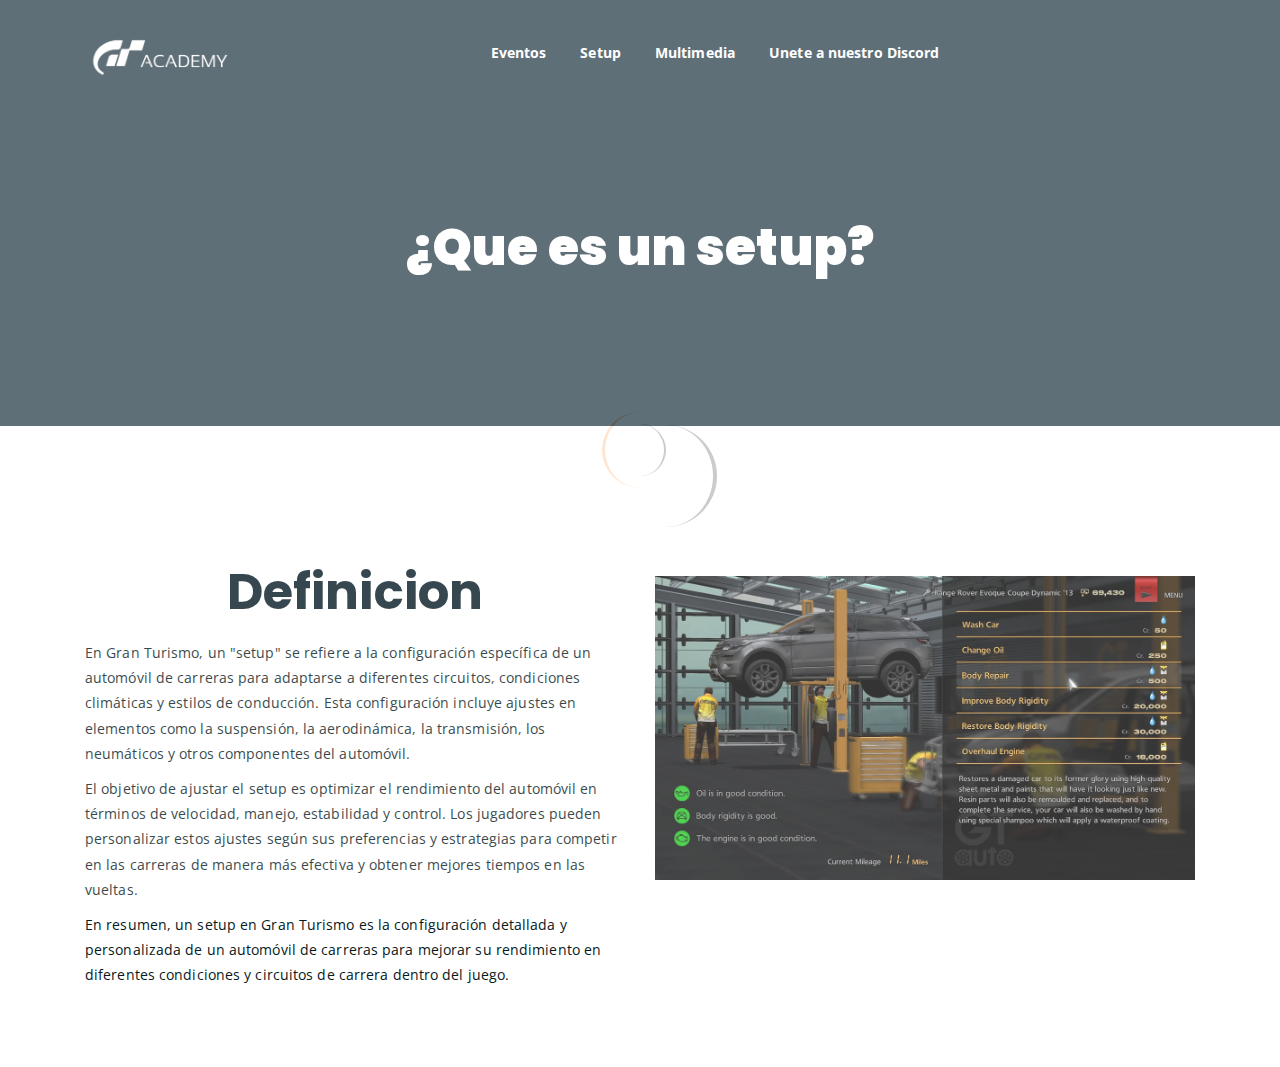
<file: setup.html>
<!DOCTYPE html>
<html lang="en">
<head>
	<meta charset="UTF-8">
	<meta http-equiv="X-UA-Compatible" content="IE=edge">
	<meta name="viewport" content="width=device-width, initial-scale=1">
	<meta name="description" content="Responsive Bootstrap4 Shop Template, Created by Imran Hossain from https://imransdesign.com/">

	<!-- title -->
	<title>Setup</title>

	<!-- favicon -->
	<link rel="shortcut icon" type="image/png" href="assets/img/favicon.png">
	<!-- google font -->
	<link href="https://fonts.googleapis.com/css?family=Open+Sans:300,400,700" rel="stylesheet">
	<link href="https://fonts.googleapis.com/css?family=Poppins:400,700&display=swap" rel="stylesheet">
	<!-- fontawesome -->
	<link rel="stylesheet" href="assets/css/all.min.css">
	<!-- bootstrap -->
	<link rel="stylesheet" href="assets/bootstrap/css/bootstrap.min.css">
	<!-- owl carousel -->
	<link rel="stylesheet" href="assets/css/owl.carousel.css">
	<!-- magnific popup -->
	<link rel="stylesheet" href="assets/css/magnific-popup.css">
	<!-- animate css -->
	<link rel="stylesheet" href="assets/css/animate.css">
	<!-- mean menu css -->
	<link rel="stylesheet" href="assets/css/meanmenu.min.css">
	<!-- main style -->
	<link rel="stylesheet" href="assets/css/main.css">
	<!-- responsive -->
	<link rel="stylesheet" href="assets/css/responsive.css">

</head>
<body>
	
	<!--PreLoader-->
    <div class="loader">
        <div class="loader-inner">
            <div class="circle"></div>
        </div>
    </div>
    <!--PreLoader Ends-->
	
	<!-- header -->
	<div class="top-header-area" id="sticker">
		<div class="container">
			<div class="row">
				<div class="col-lg-12 col-sm-12 text-center">
					<div class="main-menu-wrap">
						<!-- logo -->
						<div class="site-logo">
							<a href="index.html">
								<img src="assets/img/logo.png" alt="">
							</a>
						</div>
						<!-- logo -->

						<!-- menu start -->
						<nav class="main-menu">
							<ul>
								<li><a href="#">Eventos</a>
									<ul class="sub-menu">
										<li><a href="resultados.html">Resultados</a></li>
										<li><a href="ranking.html">Tabla de puntos General</a></li>
										<li><a href="rangos.html">Tabla de Rangos</a></li>
										<li><a href="calendario.html">Calendario de la temporada</a></li>
									</ul>
								</li>
								<li><a href="#">Setup</a>
									<ul class="sub-menu">
										<li><a href="setup.html">concepto de Setup</a></li>
										<li><a href="conceptos.html">Como hacer tu propio setup</a></li>
									</ul>
								</li>
								<li><a href="#">Multimedia</a>
									<ul class="sub-menu">
										<li><a href="galeria.html">Galeria de Fotos</a></li>
									</ul>
								</li>
								<li><a href="discord.html">Unete a nuestro Discord</a></li>
								<li>
								</li>
							</ul>
						</nav>
						<a class="mobile-show search-bar-icon" href="#"></a>
						<div class="mobile-menu"></div>
						<!-- menu end -->
					</div>
				</div>
			</div>
		</div>
	</div>
	<!-- end header -->
	
	<!-- breadcrumb-section -->
	<div class="breadcrumb-section breadcrumb-bg">
		<div class="container">
			<div class="row">
				<div class="col-lg-8 offset-lg-2 text-center">
					<div class="breadcrumb-text">
						<h1>¿Que es un setup?</h1>
					</div>
				</div>
			</div>
		</div>
	</div>
	<!-- end breadcrumb section -->

    <!-- team section -->
<div class="mt-150">
    <div class="container">
        <div class="row">
            <div class="col-md-6">
                <div class="section-title">
                    <h3>Definicion</h3>
                </p>En Gran Turismo, un "setup" se refiere a la configuración específica de un automóvil de carreras para adaptarse a diferentes circuitos, condiciones climáticas y estilos de conducción. Esta configuración incluye ajustes en elementos como la suspensión, la aerodinámica, la transmisión, los neumáticos y otros componentes del automóvil.</p>
                </p>El objetivo de ajustar el setup es optimizar el rendimiento del automóvil en términos de velocidad, manejo, estabilidad y control. Los jugadores pueden personalizar estos ajustes según sus preferencias y estrategias para competir en las carreras de manera más efectiva y obtener mejores tiempos en las vueltas.</p>
                </p>En resumen, un setup en Gran Turismo es la configuración detallada y personalizada de un automóvil de carreras para mejorar su rendimiento en diferentes condiciones y circuitos de carrera dentro del juego.</p>
                </div>
            </div>
            <div class="col-md-6">
                <img src="assets/img/gtauto.png" alt="Imagen de ejemplo" class="img-fluid">
            </div>
        </div>
    </div>
</div>
<!-- end team section -->
    
	
	<!-- jquery -->
	<script src="assets/js/jquery-1.11.3.min.js"></script>
	<!-- bootstrap -->
	<script src="assets/bootstrap/js/bootstrap.min.js"></script>
	<!-- count down -->
	<script src="assets/js/jquery.countdown.js"></script>
	<!-- isotope -->
	<script src="assets/js/jquery.isotope-3.0.6.min.js"></script>
	<!-- waypoints -->
	<script src="assets/js/waypoints.js"></script>
	<!-- owl carousel -->
	<script src="assets/js/owl.carousel.min.js"></script>
	<!-- magnific popup -->
	<script src="assets/js/jquery.magnific-popup.min.js"></script>
	<!-- mean menu -->
	<script src="assets/js/jquery.meanmenu.min.js"></script>
	<!-- sticker js -->
	<script src="assets/js/sticker.js"></script>
	<!-- main js -->
	<script src="assets/js/main.js"></script>

</body>
</html>
</file>
<file: assets/css/responsive.css>
/* Medium Layout: 1280px. */
@media only screen and (min-width: 992px) {
}

@media only screen and (min-width: 992px) and (max-width: 1200px) { 
	.hero-text h1 {
	    font-size: 45px;
	}

	a.video-play-btn {
		right: 51%;
	}
	.hero-area div.hero-form {
		bottom: -20%;
	}

	.cart-buttons a:first-child {
	    margin-right: 0;
	    margin-bottom: 15px;
	}
	.contact-form form p input[type=email] {
	    margin-left: 8px;
	}
	.contact-form-box h4 i {
	    left: -20%;
	}
	.comment-template form p input[type=email] {
	    margin-left: 8px;
	}
	ul.main-menu li a {
	    padding: 15px 13px;
	}
	span.close-btn {
	    right: 0;
	}
	ul.sub-menu li a {
	    padding: 7px 10px;
	}

}
/* Tablet Layout: 768px. */
@media only screen and (min-width: 768px) and (max-width: 991px) { 
	.hero-text h1 {
	    font-size: 40px;
	}
	.footer-box {
	    margin-bottom: 40px;
	}
	.copyright p {
	    text-align: center;
	}
	.copyright .social-icons {
	    text-align: center;
	}
	.feature-bg:after {
		display: none;
	}
	.single-team-item {
	    margin-bottom: 30px;
	}
	table.cart-table {
	    margin-bottom: 50px;
	}
	.order-details-wrap {
	    margin-top: 50px;
	}
	.contact-form form p input[type=text], 
	.contact-form form p input[type=tel], 
	.contact-form form p input[type=email] {
	    width: 100%;
	}

	.contact-form form p input[type=email] {
	    margin-left: 0;
	    margin-top: 15px;
	}
	.contact-form form p input[type=tel] {
		margin-bottom: 15px;
	}

	.hero-area div.hero-form {
		width: 325px;
		top: 30%;
	}

	.comment-template form p input[type=text], 
	.comment-template form p input[type=email] {
	    width: 100%;
	}

	.comment-template form p input[type=email] {
	    margin-top: 15px;
	    margin-left: 0;
	}
	.sidebar-section {
	    margin-left: 0;
	    margin-top: 50px;
	}
	.single-product-img {
	    margin-bottom: 30px;
	}
	.single-product-img img {
	    width: 100%;
	}
	.single-project-img img {
	    width: 100%;
	}
	.site-logo a img {
	    max-width: 150px;
	}
	.site-logo {
	    text-align: center;
	    position: absolute;
	    z-index: 999;
	}
	.mean-container .mean-bar {
		z-index: 2;
	}
	.responsive-menu-wrap {
	    display: block;
	}
	.header-icons {
	    text-align: center;
	}
	.top-header-area {
	    padding: 15px 0;
	}

	.responsive-menu-wrap {
	    position: absolute;
	    top: 0;
	}

	.featured-section {
	    padding: 0;
	}

	.responsive-menu-wrap {
	    left: 50%;
	    margin-top: 10px;
	    margin-left: -57.5px;
	}
	.hero-text-tablecell {
	    padding: 0px 70px;
	}
	.hero-form .hero-text h1 {
	    font-size: 30px;
	}

	.hero-form .hero-text p.subtitle {
	    font-size: 13px;
	}

	.hero-form .hero-btns a.bordered-btn {
	    margin-left: 0;
	    margin-top: 20px;
	}

	.sticky-wrapper.is-sticky .top-header-area {
	    position: absolute!important;
	    background-color: transparent;
	}
	.featured-box {
	    padding: 30px;
	}

	.featured-section {
	    padding: 100px 0;
	}
	nav.main-menu {
	    display: none;
	}
	table.order-details {
	    width: 100%;
	}
	.contact-form-box h4 i {
	    left: -7%;
	}
	.single-product-content h3 {
	    font-size: 20px;
	    font-weight: 500;
	    line-height: 1.6;
	}

	.single-product-content {
	    margin-left: 15px;
	}
	a.mobile-hide.search-bar-icon {
	    display: none!important;
	}
	.mobile-show {
		display: block!important;
	}
	a.mobile-show.search-bar-icon {
	    position: absolute;
	    right: 60px;
	    top: 22px;
	    z-index: 999;
	    color: #fff;
	}

}

/* Mobile Layout: 320px. */
@media only screen and (max-width: 767px) {

	.site-logo img {
	    max-width: 150px;
	}

	.responsive-menu-wrap {
	    top: -35px;
	}

	span.close-btn {
		right: 35px;
	}
	.header-icons {
	    text-align: center;
	}
	.hero-text h1 {
	    font-size: 28px;
	}

	.hero-text p.subtitle {
	    font-size: 13px;
	}
	.section-title p {
	    max-width: 400px;
	}

	.section-title h3 {
	    font-size: 25px;
	}

	p.testimonial-body {
	    font-size: 15px;
	}
	.responsive-menu {
	    left: auto;
	    right: 0;
	}

	.featured-section {
	    padding: 0;
	}

	a.video-play-btn {
	    right: auto;
	    left: 50%;
	    margin-left: -45px;
	}

	.shop-banner h3 {
		font-size: 34px;
	}

	.footer-box {
	    margin-bottom: 50px;
	}

	.copyright p {
	    text-align: center;
	}

	.social-icons {
	    text-align: center;
	}

	.footer-area {
		padding: 80px 0;
	}

	.hero-text {
	    text-align: center;
	}

	.responsive-menu-wrap {
	    position: relative;
	}

	.breadcrumb-text h1 {
	    font-size: 30px;
	}

	.feature-bg:after {
	    display: none;
	}
	
	.text-block {
	    margin-bottom: 50px;
	}

	.single-team-item {
	    margin-bottom: 50px;
	}

	.team-bg {
	    height: 450px;
	}

	.total-section {
	    margin-top: 30px;
	}

	.order-details-wrap {
	    margin-top: 50px;
	}

	.contact-form form p input[type=text], 
	.contact-form form p input[type=tel], 
	.contact-form form p input[type=email] {
	    width: 100%;
	}
	.contact-form form p input[type=tel] {
		margin-bottom: 15px;
	}

	.contact-form form p input[type=email] {
	    margin-left: 0;
	    margin-top: 15px;
	}

	.find-location p {
	    font-size: 20px;
	}

	.comment-template form p input[type=email] {
	    margin-left: 0;
	    margin-top: 15px;
	}

	.comment-template form p input[type=text], 
	.comment-template form p input[type=email] {
	    width: 100%;
	}

	.sidebar-section {
	    margin-left: 0;
	    margin-top: 50px;
	}

	.single-product-content {
	    margin-left: 0;
	    margin-top: 15px;
	}

	.single-product-content h3 {
	    font-size: 20px;
	    line-height: 1.5;
	}

	.product-image {
	    padding: 60px;
	    padding-bottom: 0;
	}

	.header-icons {
	    text-align: right;
	    margin-top: 15px;
	}

	.feature-bg {
	    margin: 100px 0;
	}

	.margin-top-150p {
	    margin-top: 650px;
	}

	.display-hidden {
	    display: none;
	}

	.hero-area div.hero-form {
		right: 0;
	}

	.hero-btns a.boxed-btn {
	    display: block;
	    margin: 0 auto;
	}

	.hero-btns {
	    text-align: center;
	}

	.hero-btns a.bordered-btn {
	    margin-left: 0;
	    margin-top: 15px;
	    display: block;
	}
	.hero-area div.hero-form {
		width: auto;
	}
	.section-title p {
		max-width: 285px;
	}

	p.testimonial-body {
		max-width: 285px;
	}
	.hero-area div.hero-form {
		top: 0;
	}
	.single-media-wrap h4 {
	    font-size: 15px;
	}

	.sticky-wrapper.is-sticky .top-header-area {
	    position: absolute!important;
	    background-color: transparent;
	    padding: 25px 0;
	}
	.featured-box {
	    padding: 0 45px;
	    margin-bottom: 10px;
	}

	.featured-section {
	    padding: 100px 0;
	}
	.search-bar-tablecell input {
	    font-size: 20px;
	}
	.header-icons {
		margin-top: 0;
	}
	.site-logo {
    position: absolute;
	    z-index: 99;
	}

	.mean-container .mean-bar {
	    z-index: 2;
	}
	.section-title {
	    margin-bottom: 50px;
	}
	.service-text h3 {
	    font-size: 18px;
	}
	.featured-box h2 {
	    font-size: 23px;
	}

	.featured-box h3 {
	    font-size: 18px;
	}

	.cta-text h3 {
	    line-height: 1.6;
	}

	.news-text-box h3 {
	    font-size: 20px;
	    line-height: 1.5;
	}

	.copyright p {
	    padding-bottom: 0;
	}
	.single-service-box {
	    padding: 30px;
	}

	.service-icon-table {
	    height: 80px;
	}

	.service-icon-tablecell i {
	    font-size: 30px;
	}

	.main-menu {
	    display: none;
	}
	.error-text h1 {
	    font-size: 25px;
	}
	h2.widget-title {
	    font-size: 20px;
	}
	.cart-table-wrap {
	    width: 100%;
	    overflow-x: scroll;
	}
	table.cart-table {
		width: 690px;
	}
	.cart-buttons a:first-child {
	    margin-bottom: 15px;
	}
	.form-title h2 {
	    font-size: 20px;
	}

	.contact-form-box h4 i {
	    left: -20%;
	}
	.featured-text p {
	    line-height: 1.8;
	}
	.single-artcile-bg {
	    height: 300px;
	}

	.single-article-text h2 {
	    font-size: 20px;
	}

	.comments-list-wrap h3, .comment-template h4 {
	    font-size: 20px;
	}

	.comment-user-avater img {
	    max-width: 45px;
	}

	.comment-text-body {
	    padding-left: 60px;
	}

	.comment-text-body h4 a {
	    display: block;
	    border: none;
	    margin-left: 0;
	    margin-top: 10px;
	}

	.comment-text-body h4 {
	    font-size: 18px;
	}

	.comment-text-body p {
	    line-height: 1.8;
	}

	.single-comment-body.child {
	    margin-left: 0;
	}
	.single-product-content h3 {
	    font-size: 20px;
	    line-height: 1.5;
	}
	a.mobile-hide.search-bar-icon {
	    display: none!important;
	}
	.mobile-show {
		display: block!important;
	}
	a.mobile-show.search-bar-icon {
	    position: absolute;
	    right: 60px;
	    top: 22px;
	    z-index: 999;
	    color: #fff;
	}
}
/* Wide Mobile Layout: 480px. */
@media only screen and (min-width: 480px) and (max-width: 767px) { 
	.hero-area div.hero-form {
	    margin: 0 auto;
	    right: auto;
	    width: 380px;
	    left: 50%;
	    margin-left: -190px;
	}

	.hero-btns {
	    text-align: center;
	}

	.hero-btns a.bordered-btn {
	    margin-left: 0;
	    margin-top: 15px;
	    display: block;
	}
}
</file>
<file: assets/css/all.min.css>
.fa,.fab,.fal,.far,.fas{-moz-osx-font-smoothing:grayscale;-webkit-font-smoothing:antialiased;display:inline-block;font-style:normal;font-variant:normal;text-rendering:auto;line-height:1}.fa-lg{font-size:1.33333em;line-height:.75em;vertical-align:-.0667em}.fa-xs{font-size:.75em}.fa-sm{font-size:.875em}.fa-1x{font-size:1em}.fa-2x{font-size:2em}.fa-3x{font-size:3em}.fa-4x{font-size:4em}.fa-5x{font-size:5em}.fa-6x{font-size:6em}.fa-7x{font-size:7em}.fa-8x{font-size:8em}.fa-9x{font-size:9em}.fa-10x{font-size:10em}.fa-fw{text-align:center;width:1.25em}.fa-ul{list-style-type:none;margin-left:2.5em;padding-left:0}.fa-ul>li{position:relative}.fa-li{left:-2em;position:absolute;text-align:center;width:2em;line-height:inherit}.fa-border{border:.08em solid #eee;border-radius:.1em;padding:.2em .25em .15em}.fa-pull-left{float:left}.fa-pull-right{float:right}.fa.fa-pull-left,.fab.fa-pull-left,.fal.fa-pull-left,.far.fa-pull-left,.fas.fa-pull-left{margin-right:.3em}.fa.fa-pull-right,.fab.fa-pull-right,.fal.fa-pull-right,.far.fa-pull-right,.fas.fa-pull-right{margin-left:.3em}.fa-spin{animation:fa-spin 2s infinite linear}.fa-pulse{animation:fa-spin 1s infinite steps(8)}@keyframes fa-spin{0%{transform:rotate(0deg)}to{transform:rotate(1turn)}}.fa-rotate-90{-ms-filter:"progid:DXImageTransform.Microsoft.BasicImage(rotation=1)";transform:rotate(90deg)}.fa-rotate-180{-ms-filter:"progid:DXImageTransform.Microsoft.BasicImage(rotation=2)";transform:rotate(180deg)}.fa-rotate-270{-ms-filter:"progid:DXImageTransform.Microsoft.BasicImage(rotation=3)";transform:rotate(270deg)}.fa-flip-horizontal{-ms-filter:"progid:DXImageTransform.Microsoft.BasicImage(rotation=0, mirror=1)";transform:scaleX(-1)}.fa-flip-vertical{transform:scaleY(-1)}.fa-flip-horizontal.fa-flip-vertical,.fa-flip-vertical{-ms-filter:"progid:DXImageTransform.Microsoft.BasicImage(rotation=2, mirror=1)"}.fa-flip-horizontal.fa-flip-vertical{transform:scale(-1)}:root .fa-flip-horizontal,:root .fa-flip-vertical,:root .fa-rotate-90,:root .fa-rotate-180,:root .fa-rotate-270{filter:none}.fa-stack{display:inline-block;height:2em;line-height:2em;position:relative;vertical-align:middle;width:2.5em}.fa-stack-1x,.fa-stack-2x{left:0;position:absolute;text-align:center;width:100%}.fa-stack-1x{line-height:inherit}.fa-stack-2x{font-size:2em}.fa-inverse{color:#fff}.fa-500px:before{content:"\f26e"}.fa-accessible-icon:before{content:"\f368"}.fa-accusoft:before{content:"\f369"}.fa-acquisitions-incorporated:before{content:"\f6af"}.fa-ad:before{content:"\f641"}.fa-address-book:before{content:"\f2b9"}.fa-address-card:before{content:"\f2bb"}.fa-adjust:before{content:"\f042"}.fa-adn:before{content:"\f170"}.fa-adobe:before{content:"\f778"}.fa-adversal:before{content:"\f36a"}.fa-affiliatetheme:before{content:"\f36b"}.fa-air-freshener:before{content:"\f5d0"}.fa-algolia:before{content:"\f36c"}.fa-align-center:before{content:"\f037"}.fa-align-justify:before{content:"\f039"}.fa-align-left:before{content:"\f036"}.fa-align-right:before{content:"\f038"}.fa-alipay:before{content:"\f642"}.fa-allergies:before{content:"\f461"}.fa-amazon:before{content:"\f270"}.fa-amazon-pay:before{content:"\f42c"}.fa-ambulance:before{content:"\f0f9"}.fa-american-sign-language-interpreting:before{content:"\f2a3"}.fa-amilia:before{content:"\f36d"}.fa-anchor:before{content:"\f13d"}.fa-android:before{content:"\f17b"}.fa-angellist:before{content:"\f209"}.fa-angle-double-down:before{content:"\f103"}.fa-angle-double-left:before{content:"\f100"}.fa-angle-double-right:before{content:"\f101"}.fa-angle-double-up:before{content:"\f102"}.fa-angle-down:before{content:"\f107"}.fa-angle-left:before{content:"\f104"}.fa-angle-right:before{content:"\f105"}.fa-angle-up:before{content:"\f106"}.fa-angry:before{content:"\f556"}.fa-angrycreative:before{content:"\f36e"}.fa-angular:before{content:"\f420"}.fa-ankh:before{content:"\f644"}.fa-app-store:before{content:"\f36f"}.fa-app-store-ios:before{content:"\f370"}.fa-apper:before{content:"\f371"}.fa-apple:before{content:"\f179"}.fa-apple-alt:before{content:"\f5d1"}.fa-apple-pay:before{content:"\f415"}.fa-archive:before{content:"\f187"}.fa-archway:before{content:"\f557"}.fa-arrow-alt-circle-down:before{content:"\f358"}.fa-arrow-alt-circle-left:before{content:"\f359"}.fa-arrow-alt-circle-right:before{content:"\f35a"}.fa-arrow-alt-circle-up:before{content:"\f35b"}.fa-arrow-circle-down:before{content:"\f0ab"}.fa-arrow-circle-left:before{content:"\f0a8"}.fa-arrow-circle-right:before{content:"\f0a9"}.fa-arrow-circle-up:before{content:"\f0aa"}.fa-arrow-down:before{content:"\f063"}.fa-arrow-left:before{content:"\f060"}.fa-arrow-right:before{content:"\f061"}.fa-arrow-up:before{content:"\f062"}.fa-arrows-alt:before{content:"\f0b2"}.fa-arrows-alt-h:before{content:"\f337"}.fa-arrows-alt-v:before{content:"\f338"}.fa-artstation:before{content:"\f77a"}.fa-assistive-listening-systems:before{content:"\f2a2"}.fa-asterisk:before{content:"\f069"}.fa-asymmetrik:before{content:"\f372"}.fa-at:before{content:"\f1fa"}.fa-atlas:before{content:"\f558"}.fa-atlassian:before{content:"\f77b"}.fa-atom:before{content:"\f5d2"}.fa-audible:before{content:"\f373"}.fa-audio-description:before{content:"\f29e"}.fa-autoprefixer:before{content:"\f41c"}.fa-avianex:before{content:"\f374"}.fa-aviato:before{content:"\f421"}.fa-award:before{content:"\f559"}.fa-aws:before{content:"\f375"}.fa-baby:before{content:"\f77c"}.fa-baby-carriage:before{content:"\f77d"}.fa-backspace:before{content:"\f55a"}.fa-backward:before{content:"\f04a"}.fa-balance-scale:before{content:"\f24e"}.fa-ban:before{content:"\f05e"}.fa-band-aid:before{content:"\f462"}.fa-bandcamp:before{content:"\f2d5"}.fa-barcode:before{content:"\f02a"}.fa-bars:before{content:"\f0c9"}.fa-baseball-ball:before{content:"\f433"}.fa-basketball-ball:before{content:"\f434"}.fa-bath:before{content:"\f2cd"}.fa-battery-empty:before{content:"\f244"}.fa-battery-full:before{content:"\f240"}.fa-battery-half:before{content:"\f242"}.fa-battery-quarter:before{content:"\f243"}.fa-battery-three-quarters:before{content:"\f241"}.fa-bed:before{content:"\f236"}.fa-beer:before{content:"\f0fc"}.fa-behance:before{content:"\f1b4"}.fa-behance-square:before{content:"\f1b5"}.fa-bell:before{content:"\f0f3"}.fa-bell-slash:before{content:"\f1f6"}.fa-bezier-curve:before{content:"\f55b"}.fa-bible:before{content:"\f647"}.fa-bicycle:before{content:"\f206"}.fa-bimobject:before{content:"\f378"}.fa-binoculars:before{content:"\f1e5"}.fa-biohazard:before{content:"\f780"}.fa-birthday-cake:before{content:"\f1fd"}.fa-bitbucket:before{content:"\f171"}.fa-bitcoin:before{content:"\f379"}.fa-bity:before{content:"\f37a"}.fa-black-tie:before{content:"\f27e"}.fa-blackberry:before{content:"\f37b"}.fa-blender:before{content:"\f517"}.fa-blender-phone:before{content:"\f6b6"}.fa-blind:before{content:"\f29d"}.fa-blog:before{content:"\f781"}.fa-blogger:before{content:"\f37c"}.fa-blogger-b:before{content:"\f37d"}.fa-bluetooth:before{content:"\f293"}.fa-bluetooth-b:before{content:"\f294"}.fa-bold:before{content:"\f032"}.fa-bolt:before{content:"\f0e7"}.fa-bomb:before{content:"\f1e2"}.fa-bone:before{content:"\f5d7"}.fa-bong:before{content:"\f55c"}.fa-book:before{content:"\f02d"}.fa-book-dead:before{content:"\f6b7"}.fa-book-open:before{content:"\f518"}.fa-book-reader:before{content:"\f5da"}.fa-bookmark:before{content:"\f02e"}.fa-bowling-ball:before{content:"\f436"}.fa-box:before{content:"\f466"}.fa-box-open:before{content:"\f49e"}.fa-boxes:before{content:"\f468"}.fa-braille:before{content:"\f2a1"}.fa-brain:before{content:"\f5dc"}.fa-briefcase:before{content:"\f0b1"}.fa-briefcase-medical:before{content:"\f469"}.fa-broadcast-tower:before{content:"\f519"}.fa-broom:before{content:"\f51a"}.fa-brush:before{content:"\f55d"}.fa-btc:before{content:"\f15a"}.fa-bug:before{content:"\f188"}.fa-building:before{content:"\f1ad"}.fa-bullhorn:before{content:"\f0a1"}.fa-bullseye:before{content:"\f140"}.fa-burn:before{content:"\f46a"}.fa-buromobelexperte:before{content:"\f37f"}.fa-bus:before{content:"\f207"}.fa-bus-alt:before{content:"\f55e"}.fa-business-time:before{content:"\f64a"}.fa-buysellads:before{content:"\f20d"}.fa-calculator:before{content:"\f1ec"}.fa-calendar:before{content:"\f133"}.fa-calendar-alt:before{content:"\f073"}.fa-calendar-check:before{content:"\f274"}.fa-calendar-day:before{content:"\f783"}.fa-calendar-minus:before{content:"\f272"}.fa-calendar-plus:before{content:"\f271"}.fa-calendar-times:before{content:"\f273"}.fa-calendar-week:before{content:"\f784"}.fa-camera:before{content:"\f030"}.fa-camera-retro:before{content:"\f083"}.fa-campground:before{content:"\f6bb"}.fa-canadian-maple-leaf:before{content:"\f785"}.fa-candy-cane:before{content:"\f786"}.fa-cannabis:before{content:"\f55f"}.fa-capsules:before{content:"\f46b"}.fa-car:before{content:"\f1b9"}.fa-car-alt:before{content:"\f5de"}.fa-car-battery:before{content:"\f5df"}.fa-car-crash:before{content:"\f5e1"}.fa-car-side:before{content:"\f5e4"}.fa-caret-down:before{content:"\f0d7"}.fa-caret-left:before{content:"\f0d9"}.fa-caret-right:before{content:"\f0da"}.fa-caret-square-down:before{content:"\f150"}.fa-caret-square-left:before{content:"\f191"}.fa-caret-square-right:before{content:"\f152"}.fa-caret-square-up:before{content:"\f151"}.fa-caret-up:before{content:"\f0d8"}.fa-carrot:before{content:"\f787"}.fa-cart-arrow-down:before{content:"\f218"}.fa-cart-plus:before{content:"\f217"}.fa-cash-register:before{content:"\f788"}.fa-cat:before{content:"\f6be"}.fa-cc-amazon-pay:before{content:"\f42d"}.fa-cc-amex:before{content:"\f1f3"}.fa-cc-apple-pay:before{content:"\f416"}.fa-cc-diners-club:before{content:"\f24c"}.fa-cc-discover:before{content:"\f1f2"}.fa-cc-jcb:before{content:"\f24b"}.fa-cc-mastercard:before{content:"\f1f1"}.fa-cc-paypal:before{content:"\f1f4"}.fa-cc-stripe:before{content:"\f1f5"}.fa-cc-visa:before{content:"\f1f0"}.fa-centercode:before{content:"\f380"}.fa-centos:before{content:"\f789"}.fa-certificate:before{content:"\f0a3"}.fa-chair:before{content:"\f6c0"}.fa-chalkboard:before{content:"\f51b"}.fa-chalkboard-teacher:before{content:"\f51c"}.fa-charging-station:before{content:"\f5e7"}.fa-chart-area:before{content:"\f1fe"}.fa-chart-bar:before{content:"\f080"}.fa-chart-line:before{content:"\f201"}.fa-chart-pie:before{content:"\f200"}.fa-check:before{content:"\f00c"}.fa-check-circle:before{content:"\f058"}.fa-check-double:before{content:"\f560"}.fa-check-square:before{content:"\f14a"}.fa-chess:before{content:"\f439"}.fa-chess-bishop:before{content:"\f43a"}.fa-chess-board:before{content:"\f43c"}.fa-chess-king:before{content:"\f43f"}.fa-chess-knight:before{content:"\f441"}.fa-chess-pawn:before{content:"\f443"}.fa-chess-queen:before{content:"\f445"}.fa-chess-rook:before{content:"\f447"}.fa-chevron-circle-down:before{content:"\f13a"}.fa-chevron-circle-left:before{content:"\f137"}.fa-chevron-circle-right:before{content:"\f138"}.fa-chevron-circle-up:before{content:"\f139"}.fa-chevron-down:before{content:"\f078"}.fa-chevron-left:before{content:"\f053"}.fa-chevron-right:before{content:"\f054"}.fa-chevron-up:before{content:"\f077"}.fa-child:before{content:"\f1ae"}.fa-chrome:before{content:"\f268"}.fa-church:before{content:"\f51d"}.fa-circle:before{content:"\f111"}.fa-circle-notch:before{content:"\f1ce"}.fa-city:before{content:"\f64f"}.fa-clipboard:before{content:"\f328"}.fa-clipboard-check:before{content:"\f46c"}.fa-clipboard-list:before{content:"\f46d"}.fa-clock:before{content:"\f017"}.fa-clone:before{content:"\f24d"}.fa-closed-captioning:before{content:"\f20a"}.fa-cloud:before{content:"\f0c2"}.fa-cloud-download-alt:before{content:"\f381"}.fa-cloud-meatball:before{content:"\f73b"}.fa-cloud-moon:before{content:"\f6c3"}.fa-cloud-moon-rain:before{content:"\f73c"}.fa-cloud-rain:before{content:"\f73d"}.fa-cloud-showers-heavy:before{content:"\f740"}.fa-cloud-sun:before{content:"\f6c4"}.fa-cloud-sun-rain:before{content:"\f743"}.fa-cloud-upload-alt:before{content:"\f382"}.fa-cloudscale:before{content:"\f383"}.fa-cloudsmith:before{content:"\f384"}.fa-cloudversify:before{content:"\f385"}.fa-cocktail:before{content:"\f561"}.fa-code:before{content:"\f121"}.fa-code-branch:before{content:"\f126"}.fa-codepen:before{content:"\f1cb"}.fa-codiepie:before{content:"\f284"}.fa-coffee:before{content:"\f0f4"}.fa-cog:before{content:"\f013"}.fa-cogs:before{content:"\f085"}.fa-coins:before{content:"\f51e"}.fa-columns:before{content:"\f0db"}.fa-comment:before{content:"\f075"}.fa-comment-alt:before{content:"\f27a"}.fa-comment-dollar:before{content:"\f651"}.fa-comment-dots:before{content:"\f4ad"}.fa-comment-slash:before{content:"\f4b3"}.fa-comments:before{content:"\f086"}.fa-comments-dollar:before{content:"\f653"}.fa-compact-disc:before{content:"\f51f"}.fa-compass:before{content:"\f14e"}.fa-compress:before{content:"\f066"}.fa-compress-arrows-alt:before{content:"\f78c"}.fa-concierge-bell:before{content:"\f562"}.fa-confluence:before{content:"\f78d"}.fa-connectdevelop:before{content:"\f20e"}.fa-contao:before{content:"\f26d"}.fa-cookie:before{content:"\f563"}.fa-cookie-bite:before{content:"\f564"}.fa-copy:before{content:"\f0c5"}.fa-copyright:before{content:"\f1f9"}.fa-couch:before{content:"\f4b8"}.fa-cpanel:before{content:"\f388"}.fa-creative-commons:before{content:"\f25e"}.fa-creative-commons-by:before{content:"\f4e7"}.fa-creative-commons-nc:before{content:"\f4e8"}.fa-creative-commons-nc-eu:before{content:"\f4e9"}.fa-creative-commons-nc-jp:before{content:"\f4ea"}.fa-creative-commons-nd:before{content:"\f4eb"}.fa-creative-commons-pd:before{content:"\f4ec"}.fa-creative-commons-pd-alt:before{content:"\f4ed"}.fa-creative-commons-remix:before{content:"\f4ee"}.fa-creative-commons-sa:before{content:"\f4ef"}.fa-creative-commons-sampling:before{content:"\f4f0"}.fa-creative-commons-sampling-plus:before{content:"\f4f1"}.fa-creative-commons-share:before{content:"\f4f2"}.fa-creative-commons-zero:before{content:"\f4f3"}.fa-credit-card:before{content:"\f09d"}.fa-critical-role:before{content:"\f6c9"}.fa-crop:before{content:"\f125"}.fa-crop-alt:before{content:"\f565"}.fa-cross:before{content:"\f654"}.fa-crosshairs:before{content:"\f05b"}.fa-crow:before{content:"\f520"}.fa-crown:before{content:"\f521"}.fa-css3:before{content:"\f13c"}.fa-css3-alt:before{content:"\f38b"}.fa-cube:before{content:"\f1b2"}.fa-cubes:before{content:"\f1b3"}.fa-cut:before{content:"\f0c4"}.fa-cuttlefish:before{content:"\f38c"}.fa-d-and-d:before{content:"\f38d"}.fa-d-and-d-beyond:before{content:"\f6ca"}.fa-dashcube:before{content:"\f210"}.fa-database:before{content:"\f1c0"}.fa-deaf:before{content:"\f2a4"}.fa-delicious:before{content:"\f1a5"}.fa-democrat:before{content:"\f747"}.fa-deploydog:before{content:"\f38e"}.fa-deskpro:before{content:"\f38f"}.fa-desktop:before{content:"\f108"}.fa-dev:before{content:"\f6cc"}.fa-deviantart:before{content:"\f1bd"}.fa-dharmachakra:before{content:"\f655"}.fa-dhl:before{content:"\f790"}.fa-diagnoses:before{content:"\f470"}.fa-diaspora:before{content:"\f791"}.fa-dice:before{content:"\f522"}.fa-dice-d20:before{content:"\f6cf"}.fa-dice-d6:before{content:"\f6d1"}.fa-dice-five:before{content:"\f523"}.fa-dice-four:before{content:"\f524"}.fa-dice-one:before{content:"\f525"}.fa-dice-six:before{content:"\f526"}.fa-dice-three:before{content:"\f527"}.fa-dice-two:before{content:"\f528"}.fa-digg:before{content:"\f1a6"}.fa-digital-ocean:before{content:"\f391"}.fa-digital-tachograph:before{content:"\f566"}.fa-directions:before{content:"\f5eb"}.fa-discord:before{content:"\f392"}.fa-discourse:before{content:"\f393"}.fa-divide:before{content:"\f529"}.fa-dizzy:before{content:"\f567"}.fa-dna:before{content:"\f471"}.fa-dochub:before{content:"\f394"}.fa-docker:before{content:"\f395"}.fa-dog:before{content:"\f6d3"}.fa-dollar-sign:before{content:"\f155"}.fa-dolly:before{content:"\f472"}.fa-dolly-flatbed:before{content:"\f474"}.fa-donate:before{content:"\f4b9"}.fa-door-closed:before{content:"\f52a"}.fa-door-open:before{content:"\f52b"}.fa-dot-circle:before{content:"\f192"}.fa-dove:before{content:"\f4ba"}.fa-download:before{content:"\f019"}.fa-draft2digital:before{content:"\f396"}.fa-drafting-compass:before{content:"\f568"}.fa-dragon:before{content:"\f6d5"}.fa-draw-polygon:before{content:"\f5ee"}.fa-dribbble:before{content:"\f17d"}.fa-dribbble-square:before{content:"\f397"}.fa-dropbox:before{content:"\f16b"}.fa-drum:before{content:"\f569"}.fa-drum-steelpan:before{content:"\f56a"}.fa-drumstick-bite:before{content:"\f6d7"}.fa-drupal:before{content:"\f1a9"}.fa-dumbbell:before{content:"\f44b"}.fa-dumpster:before{content:"\f793"}.fa-dumpster-fire:before{content:"\f794"}.fa-dungeon:before{content:"\f6d9"}.fa-dyalog:before{content:"\f399"}.fa-earlybirds:before{content:"\f39a"}.fa-ebay:before{content:"\f4f4"}.fa-edge:before{content:"\f282"}.fa-edit:before{content:"\f044"}.fa-eject:before{content:"\f052"}.fa-elementor:before{content:"\f430"}.fa-ellipsis-h:before{content:"\f141"}.fa-ellipsis-v:before{content:"\f142"}.fa-ello:before{content:"\f5f1"}.fa-ember:before{content:"\f423"}.fa-empire:before{content:"\f1d1"}.fa-envelope:before{content:"\f0e0"}.fa-envelope-open:before{content:"\f2b6"}.fa-envelope-open-text:before{content:"\f658"}.fa-envelope-square:before{content:"\f199"}.fa-envira:before{content:"\f299"}.fa-equals:before{content:"\f52c"}.fa-eraser:before{content:"\f12d"}.fa-erlang:before{content:"\f39d"}.fa-ethereum:before{content:"\f42e"}.fa-ethernet:before{content:"\f796"}.fa-etsy:before{content:"\f2d7"}.fa-euro-sign:before{content:"\f153"}.fa-exchange-alt:before{content:"\f362"}.fa-exclamation:before{content:"\f12a"}.fa-exclamation-circle:before{content:"\f06a"}.fa-exclamation-triangle:before{content:"\f071"}.fa-expand:before{content:"\f065"}.fa-expand-arrows-alt:before{content:"\f31e"}.fa-expeditedssl:before{content:"\f23e"}.fa-external-link-alt:before{content:"\f35d"}.fa-external-link-square-alt:before{content:"\f360"}.fa-eye:before{content:"\f06e"}.fa-eye-dropper:before{content:"\f1fb"}.fa-eye-slash:before{content:"\f070"}.fa-facebook:before{content:"\f09a"}.fa-facebook-f:before{content:"\f39e"}.fa-facebook-messenger:before{content:"\f39f"}.fa-facebook-square:before{content:"\f082"}.fa-fantasy-flight-games:before{content:"\f6dc"}.fa-fast-backward:before{content:"\f049"}.fa-fast-forward:before{content:"\f050"}.fa-fax:before{content:"\f1ac"}.fa-feather:before{content:"\f52d"}.fa-feather-alt:before{content:"\f56b"}.fa-fedex:before{content:"\f797"}.fa-fedora:before{content:"\f798"}.fa-female:before{content:"\f182"}.fa-fighter-jet:before{content:"\f0fb"}.fa-figma:before{content:"\f799"}.fa-file:before{content:"\f15b"}.fa-file-alt:before{content:"\f15c"}.fa-file-archive:before{content:"\f1c6"}.fa-file-audio:before{content:"\f1c7"}.fa-file-code:before{content:"\f1c9"}.fa-file-contract:before{content:"\f56c"}.fa-file-csv:before{content:"\f6dd"}.fa-file-download:before{content:"\f56d"}.fa-file-excel:before{content:"\f1c3"}.fa-file-export:before{content:"\f56e"}.fa-file-image:before{content:"\f1c5"}.fa-file-import:before{content:"\f56f"}.fa-file-invoice:before{content:"\f570"}.fa-file-invoice-dollar:before{content:"\f571"}.fa-file-medical:before{content:"\f477"}.fa-file-medical-alt:before{content:"\f478"}.fa-file-pdf:before{content:"\f1c1"}.fa-file-powerpoint:before{content:"\f1c4"}.fa-file-prescription:before{content:"\f572"}.fa-file-signature:before{content:"\f573"}.fa-file-upload:before{content:"\f574"}.fa-file-video:before{content:"\f1c8"}.fa-file-word:before{content:"\f1c2"}.fa-fill:before{content:"\f575"}.fa-fill-drip:before{content:"\f576"}.fa-film:before{content:"\f008"}.fa-filter:before{content:"\f0b0"}.fa-fingerprint:before{content:"\f577"}.fa-fire:before{content:"\f06d"}.fa-fire-alt:before{content:"\f7e4"}.fa-fire-extinguisher:before{content:"\f134"}.fa-firefox:before{content:"\f269"}.fa-first-aid:before{content:"\f479"}.fa-first-order:before{content:"\f2b0"}.fa-first-order-alt:before{content:"\f50a"}.fa-firstdraft:before{content:"\f3a1"}.fa-fish:before{content:"\f578"}.fa-fist-raised:before{content:"\f6de"}.fa-flag:before{content:"\f024"}.fa-flag-checkered:before{content:"\f11e"}.fa-flag-usa:before{content:"\f74d"}.fa-flask:before{content:"\f0c3"}.fa-flickr:before{content:"\f16e"}.fa-flipboard:before{content:"\f44d"}.fa-flushed:before{content:"\f579"}.fa-fly:before{content:"\f417"}.fa-folder:before{content:"\f07b"}.fa-folder-minus:before{content:"\f65d"}.fa-folder-open:before{content:"\f07c"}.fa-folder-plus:before{content:"\f65e"}.fa-font:before{content:"\f031"}.fa-font-awesome:before{content:"\f2b4"}.fa-font-awesome-alt:before{content:"\f35c"}.fa-font-awesome-flag:before{content:"\f425"}.fa-font-awesome-logo-full:before{content:"\f4e6"}.fa-fonticons:before{content:"\f280"}.fa-fonticons-fi:before{content:"\f3a2"}.fa-football-ball:before{content:"\f44e"}.fa-fort-awesome:before{content:"\f286"}.fa-fort-awesome-alt:before{content:"\f3a3"}.fa-forumbee:before{content:"\f211"}.fa-forward:before{content:"\f04e"}.fa-foursquare:before{content:"\f180"}.fa-free-code-camp:before{content:"\f2c5"}.fa-freebsd:before{content:"\f3a4"}.fa-frog:before{content:"\f52e"}.fa-frown:before{content:"\f119"}.fa-frown-open:before{content:"\f57a"}.fa-fulcrum:before{content:"\f50b"}.fa-funnel-dollar:before{content:"\f662"}.fa-futbol:before{content:"\f1e3"}.fa-galactic-republic:before{content:"\f50c"}.fa-galactic-senate:before{content:"\f50d"}.fa-gamepad:before{content:"\f11b"}.fa-gas-pump:before{content:"\f52f"}.fa-gavel:before{content:"\f0e3"}.fa-gem:before{content:"\f3a5"}.fa-genderless:before{content:"\f22d"}.fa-get-pocket:before{content:"\f265"}.fa-gg:before{content:"\f260"}.fa-gg-circle:before{content:"\f261"}.fa-ghost:before{content:"\f6e2"}.fa-gift:before{content:"\f06b"}.fa-gifts:before{content:"\f79c"}.fa-git:before{content:"\f1d3"}.fa-git-square:before{content:"\f1d2"}.fa-github:before{content:"\f09b"}.fa-github-alt:before{content:"\f113"}.fa-github-square:before{content:"\f092"}.fa-gitkraken:before{content:"\f3a6"}.fa-gitlab:before{content:"\f296"}.fa-gitter:before{content:"\f426"}.fa-glass-cheers:before{content:"\f79f"}.fa-glass-martini:before{content:"\f000"}.fa-glass-martini-alt:before{content:"\f57b"}.fa-glass-whiskey:before{content:"\f7a0"}.fa-glasses:before{content:"\f530"}.fa-glide:before{content:"\f2a5"}.fa-glide-g:before{content:"\f2a6"}.fa-globe:before{content:"\f0ac"}.fa-globe-africa:before{content:"\f57c"}.fa-globe-americas:before{content:"\f57d"}.fa-globe-asia:before{content:"\f57e"}.fa-globe-europe:before{content:"\f7a2"}.fa-gofore:before{content:"\f3a7"}.fa-golf-ball:before{content:"\f450"}.fa-goodreads:before{content:"\f3a8"}.fa-goodreads-g:before{content:"\f3a9"}.fa-google:before{content:"\f1a0"}.fa-google-drive:before{content:"\f3aa"}.fa-google-play:before{content:"\f3ab"}.fa-google-plus:before{content:"\f2b3"}.fa-google-plus-g:before{content:"\f0d5"}.fa-google-plus-square:before{content:"\f0d4"}.fa-google-wallet:before{content:"\f1ee"}.fa-gopuram:before{content:"\f664"}.fa-graduation-cap:before{content:"\f19d"}.fa-gratipay:before{content:"\f184"}.fa-grav:before{content:"\f2d6"}.fa-greater-than:before{content:"\f531"}.fa-greater-than-equal:before{content:"\f532"}.fa-grimace:before{content:"\f57f"}.fa-grin:before{content:"\f580"}.fa-grin-alt:before{content:"\f581"}.fa-grin-beam:before{content:"\f582"}.fa-grin-beam-sweat:before{content:"\f583"}.fa-grin-hearts:before{content:"\f584"}.fa-grin-squint:before{content:"\f585"}.fa-grin-squint-tears:before{content:"\f586"}.fa-grin-stars:before{content:"\f587"}.fa-grin-tears:before{content:"\f588"}.fa-grin-tongue:before{content:"\f589"}.fa-grin-tongue-squint:before{content:"\f58a"}.fa-grin-tongue-wink:before{content:"\f58b"}.fa-grin-wink:before{content:"\f58c"}.fa-grip-horizontal:before{content:"\f58d"}.fa-grip-lines:before{content:"\f7a4"}.fa-grip-lines-vertical:before{content:"\f7a5"}.fa-grip-vertical:before{content:"\f58e"}.fa-gripfire:before{content:"\f3ac"}.fa-grunt:before{content:"\f3ad"}.fa-guitar:before{content:"\f7a6"}.fa-gulp:before{content:"\f3ae"}.fa-h-square:before{content:"\f0fd"}.fa-hacker-news:before{content:"\f1d4"}.fa-hacker-news-square:before{content:"\f3af"}.fa-hackerrank:before{content:"\f5f7"}.fa-hammer:before{content:"\f6e3"}.fa-hamsa:before{content:"\f665"}.fa-hand-holding:before{content:"\f4bd"}.fa-hand-holding-heart:before{content:"\f4be"}.fa-hand-holding-usd:before{content:"\f4c0"}.fa-hand-lizard:before{content:"\f258"}.fa-hand-paper:before{content:"\f256"}.fa-hand-peace:before{content:"\f25b"}.fa-hand-point-down:before{content:"\f0a7"}.fa-hand-point-left:before{content:"\f0a5"}.fa-hand-point-right:before{content:"\f0a4"}.fa-hand-point-up:before{content:"\f0a6"}.fa-hand-pointer:before{content:"\f25a"}.fa-hand-rock:before{content:"\f255"}.fa-hand-scissors:before{content:"\f257"}.fa-hand-spock:before{content:"\f259"}.fa-hands:before{content:"\f4c2"}.fa-hands-helping:before{content:"\f4c4"}.fa-handshake:before{content:"\f2b5"}.fa-hanukiah:before{content:"\f6e6"}.fa-hashtag:before{content:"\f292"}.fa-hat-wizard:before{content:"\f6e8"}.fa-haykal:before{content:"\f666"}.fa-hdd:before{content:"\f0a0"}.fa-heading:before{content:"\f1dc"}.fa-headphones:before{content:"\f025"}.fa-headphones-alt:before{content:"\f58f"}.fa-headset:before{content:"\f590"}.fa-heart:before{content:"\f004"}.fa-heart-broken:before{content:"\f7a9"}.fa-heartbeat:before{content:"\f21e"}.fa-helicopter:before{content:"\f533"}.fa-highlighter:before{content:"\f591"}.fa-hiking:before{content:"\f6ec"}.fa-hippo:before{content:"\f6ed"}.fa-hips:before{content:"\f452"}.fa-hire-a-helper:before{content:"\f3b0"}.fa-history:before{content:"\f1da"}.fa-hockey-puck:before{content:"\f453"}.fa-holly-berry:before{content:"\f7aa"}.fa-home:before{content:"\f015"}.fa-hooli:before{content:"\f427"}.fa-hornbill:before{content:"\f592"}.fa-horse:before{content:"\f6f0"}.fa-horse-head:before{content:"\f7ab"}.fa-hospital:before{content:"\f0f8"}.fa-hospital-alt:before{content:"\f47d"}.fa-hospital-symbol:before{content:"\f47e"}.fa-hot-tub:before{content:"\f593"}.fa-hotel:before{content:"\f594"}.fa-hotjar:before{content:"\f3b1"}.fa-hourglass:before{content:"\f254"}.fa-hourglass-end:before{content:"\f253"}.fa-hourglass-half:before{content:"\f252"}.fa-hourglass-start:before{content:"\f251"}.fa-house-damage:before{content:"\f6f1"}.fa-houzz:before{content:"\f27c"}.fa-hryvnia:before{content:"\f6f2"}.fa-html5:before{content:"\f13b"}.fa-hubspot:before{content:"\f3b2"}.fa-i-cursor:before{content:"\f246"}.fa-icicles:before{content:"\f7ad"}.fa-id-badge:before{content:"\f2c1"}.fa-id-card:before{content:"\f2c2"}.fa-id-card-alt:before{content:"\f47f"}.fa-igloo:before{content:"\f7ae"}.fa-image:before{content:"\f03e"}.fa-images:before{content:"\f302"}.fa-imdb:before{content:"\f2d8"}.fa-inbox:before{content:"\f01c"}.fa-indent:before{content:"\f03c"}.fa-industry:before{content:"\f275"}.fa-infinity:before{content:"\f534"}.fa-info:before{content:"\f129"}.fa-info-circle:before{content:"\f05a"}.fa-instagram:before{content:"\f16d"}.fa-intercom:before{content:"\f7af"}.fa-internet-explorer:before{content:"\f26b"}.fa-invision:before{content:"\f7b0"}.fa-ioxhost:before{content:"\f208"}.fa-italic:before{content:"\f033"}.fa-itunes:before{content:"\f3b4"}.fa-itunes-note:before{content:"\f3b5"}.fa-java:before{content:"\f4e4"}.fa-jedi:before{content:"\f669"}.fa-jedi-order:before{content:"\f50e"}.fa-jenkins:before{content:"\f3b6"}.fa-jira:before{content:"\f7b1"}.fa-joget:before{content:"\f3b7"}.fa-joint:before{content:"\f595"}.fa-joomla:before{content:"\f1aa"}.fa-journal-whills:before{content:"\f66a"}.fa-js:before{content:"\f3b8"}.fa-js-square:before{content:"\f3b9"}.fa-jsfiddle:before{content:"\f1cc"}.fa-kaaba:before{content:"\f66b"}.fa-kaggle:before{content:"\f5fa"}.fa-key:before{content:"\f084"}.fa-keybase:before{content:"\f4f5"}.fa-keyboard:before{content:"\f11c"}.fa-keycdn:before{content:"\f3ba"}.fa-khanda:before{content:"\f66d"}.fa-kickstarter:before{content:"\f3bb"}.fa-kickstarter-k:before{content:"\f3bc"}.fa-kiss:before{content:"\f596"}.fa-kiss-beam:before{content:"\f597"}.fa-kiss-wink-heart:before{content:"\f598"}.fa-kiwi-bird:before{content:"\f535"}.fa-korvue:before{content:"\f42f"}.fa-landmark:before{content:"\f66f"}.fa-language:before{content:"\f1ab"}.fa-laptop:before{content:"\f109"}.fa-laptop-code:before{content:"\f5fc"}.fa-laravel:before{content:"\f3bd"}.fa-lastfm:before{content:"\f202"}.fa-lastfm-square:before{content:"\f203"}.fa-laugh:before{content:"\f599"}.fa-laugh-beam:before{content:"\f59a"}.fa-laugh-squint:before{content:"\f59b"}.fa-laugh-wink:before{content:"\f59c"}.fa-layer-group:before{content:"\f5fd"}.fa-leaf:before{content:"\f06c"}.fa-leanpub:before{content:"\f212"}.fa-lemon:before{content:"\f094"}.fa-less:before{content:"\f41d"}.fa-less-than:before{content:"\f536"}.fa-less-than-equal:before{content:"\f537"}.fa-level-down-alt:before{content:"\f3be"}.fa-level-up-alt:before{content:"\f3bf"}.fa-life-ring:before{content:"\f1cd"}.fa-lightbulb:before{content:"\f0eb"}.fa-line:before{content:"\f3c0"}.fa-link:before{content:"\f0c1"}.fa-linkedin:before{content:"\f08c"}.fa-linkedin-in:before{content:"\f0e1"}.fa-linode:before{content:"\f2b8"}.fa-linux:before{content:"\f17c"}.fa-lira-sign:before{content:"\f195"}.fa-list:before{content:"\f03a"}.fa-list-alt:before{content:"\f022"}.fa-list-ol:before{content:"\f0cb"}.fa-list-ul:before{content:"\f0ca"}.fa-location-arrow:before{content:"\f124"}.fa-lock:before{content:"\f023"}.fa-lock-open:before{content:"\f3c1"}.fa-long-arrow-alt-down:before{content:"\f309"}.fa-long-arrow-alt-left:before{content:"\f30a"}.fa-long-arrow-alt-right:before{content:"\f30b"}.fa-long-arrow-alt-up:before{content:"\f30c"}.fa-low-vision:before{content:"\f2a8"}.fa-luggage-cart:before{content:"\f59d"}.fa-lyft:before{content:"\f3c3"}.fa-magento:before{content:"\f3c4"}.fa-magic:before{content:"\f0d0"}.fa-magnet:before{content:"\f076"}.fa-mail-bulk:before{content:"\f674"}.fa-mailchimp:before{content:"\f59e"}.fa-male:before{content:"\f183"}.fa-mandalorian:before{content:"\f50f"}.fa-map:before{content:"\f279"}.fa-map-marked:before{content:"\f59f"}.fa-map-marked-alt:before{content:"\f5a0"}.fa-map-marker:before{content:"\f041"}.fa-map-marker-alt:before{content:"\f3c5"}.fa-map-pin:before{content:"\f276"}.fa-map-signs:before{content:"\f277"}.fa-markdown:before{content:"\f60f"}.fa-marker:before{content:"\f5a1"}.fa-mars:before{content:"\f222"}.fa-mars-double:before{content:"\f227"}.fa-mars-stroke:before{content:"\f229"}.fa-mars-stroke-h:before{content:"\f22b"}.fa-mars-stroke-v:before{content:"\f22a"}.fa-mask:before{content:"\f6fa"}.fa-mastodon:before{content:"\f4f6"}.fa-maxcdn:before{content:"\f136"}.fa-medal:before{content:"\f5a2"}.fa-medapps:before{content:"\f3c6"}.fa-medium:before{content:"\f23a"}.fa-medium-m:before{content:"\f3c7"}.fa-medkit:before{content:"\f0fa"}.fa-medrt:before{content:"\f3c8"}.fa-meetup:before{content:"\f2e0"}.fa-megaport:before{content:"\f5a3"}.fa-meh:before{content:"\f11a"}.fa-meh-blank:before{content:"\f5a4"}.fa-meh-rolling-eyes:before{content:"\f5a5"}.fa-memory:before{content:"\f538"}.fa-mendeley:before{content:"\f7b3"}.fa-menorah:before{content:"\f676"}.fa-mercury:before{content:"\f223"}.fa-meteor:before{content:"\f753"}.fa-microchip:before{content:"\f2db"}.fa-microphone:before{content:"\f130"}.fa-microphone-alt:before{content:"\f3c9"}.fa-microphone-alt-slash:before{content:"\f539"}.fa-microphone-slash:before{content:"\f131"}.fa-microscope:before{content:"\f610"}.fa-microsoft:before{content:"\f3ca"}.fa-minus:before{content:"\f068"}.fa-minus-circle:before{content:"\f056"}.fa-minus-square:before{content:"\f146"}.fa-mitten:before{content:"\f7b5"}.fa-mix:before{content:"\f3cb"}.fa-mixcloud:before{content:"\f289"}.fa-mizuni:before{content:"\f3cc"}.fa-mobile:before{content:"\f10b"}.fa-mobile-alt:before{content:"\f3cd"}.fa-modx:before{content:"\f285"}.fa-monero:before{content:"\f3d0"}.fa-money-bill:before{content:"\f0d6"}.fa-money-bill-alt:before{content:"\f3d1"}.fa-money-bill-wave:before{content:"\f53a"}.fa-money-bill-wave-alt:before{content:"\f53b"}.fa-money-check:before{content:"\f53c"}.fa-money-check-alt:before{content:"\f53d"}.fa-monument:before{content:"\f5a6"}.fa-moon:before{content:"\f186"}.fa-mortar-pestle:before{content:"\f5a7"}.fa-mosque:before{content:"\f678"}.fa-motorcycle:before{content:"\f21c"}.fa-mountain:before{content:"\f6fc"}.fa-mouse-pointer:before{content:"\f245"}.fa-mug-hot:before{content:"\f7b6"}.fa-music:before{content:"\f001"}.fa-napster:before{content:"\f3d2"}.fa-neos:before{content:"\f612"}.fa-network-wired:before{content:"\f6ff"}.fa-neuter:before{content:"\f22c"}.fa-newspaper:before{content:"\f1ea"}.fa-nimblr:before{content:"\f5a8"}.fa-nintendo-switch:before{content:"\f418"}.fa-node:before{content:"\f419"}.fa-node-js:before{content:"\f3d3"}.fa-not-equal:before{content:"\f53e"}.fa-notes-medical:before{content:"\f481"}.fa-npm:before{content:"\f3d4"}.fa-ns8:before{content:"\f3d5"}.fa-nutritionix:before{content:"\f3d6"}.fa-object-group:before{content:"\f247"}.fa-object-ungroup:before{content:"\f248"}.fa-odnoklassniki:before{content:"\f263"}.fa-odnoklassniki-square:before{content:"\f264"}.fa-oil-can:before{content:"\f613"}.fa-old-republic:before{content:"\f510"}.fa-om:before{content:"\f679"}.fa-opencart:before{content:"\f23d"}.fa-openid:before{content:"\f19b"}.fa-opera:before{content:"\f26a"}.fa-optin-monster:before{content:"\f23c"}.fa-osi:before{content:"\f41a"}.fa-otter:before{content:"\f700"}.fa-outdent:before{content:"\f03b"}.fa-page4:before{content:"\f3d7"}.fa-pagelines:before{content:"\f18c"}.fa-paint-brush:before{content:"\f1fc"}.fa-paint-roller:before{content:"\f5aa"}.fa-palette:before{content:"\f53f"}.fa-palfed:before{content:"\f3d8"}.fa-pallet:before{content:"\f482"}.fa-paper-plane:before{content:"\f1d8"}.fa-paperclip:before{content:"\f0c6"}.fa-parachute-box:before{content:"\f4cd"}.fa-paragraph:before{content:"\f1dd"}.fa-parking:before{content:"\f540"}.fa-passport:before{content:"\f5ab"}.fa-pastafarianism:before{content:"\f67b"}.fa-paste:before{content:"\f0ea"}.fa-patreon:before{content:"\f3d9"}.fa-pause:before{content:"\f04c"}.fa-pause-circle:before{content:"\f28b"}.fa-paw:before{content:"\f1b0"}.fa-paypal:before{content:"\f1ed"}.fa-peace:before{content:"\f67c"}.fa-pen:before{content:"\f304"}.fa-pen-alt:before{content:"\f305"}.fa-pen-fancy:before{content:"\f5ac"}.fa-pen-nib:before{content:"\f5ad"}.fa-pen-square:before{content:"\f14b"}.fa-pencil-alt:before{content:"\f303"}.fa-pencil-ruler:before{content:"\f5ae"}.fa-penny-arcade:before{content:"\f704"}.fa-people-carry:before{content:"\f4ce"}.fa-percent:before{content:"\f295"}.fa-percentage:before{content:"\f541"}.fa-periscope:before{content:"\f3da"}.fa-person-booth:before{content:"\f756"}.fa-phabricator:before{content:"\f3db"}.fa-phoenix-framework:before{content:"\f3dc"}.fa-phoenix-squadron:before{content:"\f511"}.fa-phone:before{content:"\f095"}.fa-phone-slash:before{content:"\f3dd"}.fa-phone-square:before{content:"\f098"}.fa-phone-volume:before{content:"\f2a0"}.fa-php:before{content:"\f457"}.fa-pied-piper:before{content:"\f2ae"}.fa-pied-piper-alt:before{content:"\f1a8"}.fa-pied-piper-hat:before{content:"\f4e5"}.fa-pied-piper-pp:before{content:"\f1a7"}.fa-piggy-bank:before{content:"\f4d3"}.fa-pills:before{content:"\f484"}.fa-pinterest:before{content:"\f0d2"}.fa-pinterest-p:before{content:"\f231"}.fa-pinterest-square:before{content:"\f0d3"}.fa-place-of-worship:before{content:"\f67f"}.fa-plane:before{content:"\f072"}.fa-plane-arrival:before{content:"\f5af"}.fa-plane-departure:before{content:"\f5b0"}.fa-play:before{content:"\f04b"}.fa-play-circle:before{content:"\f144"}.fa-playstation:before{content:"\f3df"}.fa-plug:before{content:"\f1e6"}.fa-plus:before{content:"\f067"}.fa-plus-circle:before{content:"\f055"}.fa-plus-square:before{content:"\f0fe"}.fa-podcast:before{content:"\f2ce"}.fa-poll:before{content:"\f681"}.fa-poll-h:before{content:"\f682"}.fa-poo:before{content:"\f2fe"}.fa-poo-storm:before{content:"\f75a"}.fa-poop:before{content:"\f619"}.fa-portrait:before{content:"\f3e0"}.fa-pound-sign:before{content:"\f154"}.fa-power-off:before{content:"\f011"}.fa-pray:before{content:"\f683"}.fa-praying-hands:before{content:"\f684"}.fa-prescription:before{content:"\f5b1"}.fa-prescription-bottle:before{content:"\f485"}.fa-prescription-bottle-alt:before{content:"\f486"}.fa-print:before{content:"\f02f"}.fa-procedures:before{content:"\f487"}.fa-product-hunt:before{content:"\f288"}.fa-project-diagram:before{content:"\f542"}.fa-pushed:before{content:"\f3e1"}.fa-puzzle-piece:before{content:"\f12e"}.fa-python:before{content:"\f3e2"}.fa-qq:before{content:"\f1d6"}.fa-qrcode:before{content:"\f029"}.fa-question:before{content:"\f128"}.fa-question-circle:before{content:"\f059"}.fa-quidditch:before{content:"\f458"}.fa-quinscape:before{content:"\f459"}.fa-quora:before{content:"\f2c4"}.fa-quote-left:before{content:"\f10d"}.fa-quote-right:before{content:"\f10e"}.fa-quran:before{content:"\f687"}.fa-r-project:before{content:"\f4f7"}.fa-radiation:before{content:"\f7b9"}.fa-radiation-alt:before{content:"\f7ba"}.fa-rainbow:before{content:"\f75b"}.fa-random:before{content:"\f074"}.fa-raspberry-pi:before{content:"\f7bb"}.fa-ravelry:before{content:"\f2d9"}.fa-react:before{content:"\f41b"}.fa-reacteurope:before{content:"\f75d"}.fa-readme:before{content:"\f4d5"}.fa-rebel:before{content:"\f1d0"}.fa-receipt:before{content:"\f543"}.fa-recycle:before{content:"\f1b8"}.fa-red-river:before{content:"\f3e3"}.fa-reddit:before{content:"\f1a1"}.fa-reddit-alien:before{content:"\f281"}.fa-reddit-square:before{content:"\f1a2"}.fa-redhat:before{content:"\f7bc"}.fa-redo:before{content:"\f01e"}.fa-redo-alt:before{content:"\f2f9"}.fa-registered:before{content:"\f25d"}.fa-renren:before{content:"\f18b"}.fa-reply:before{content:"\f3e5"}.fa-reply-all:before{content:"\f122"}.fa-replyd:before{content:"\f3e6"}.fa-republican:before{content:"\f75e"}.fa-researchgate:before{content:"\f4f8"}.fa-resolving:before{content:"\f3e7"}.fa-restroom:before{content:"\f7bd"}.fa-retweet:before{content:"\f079"}.fa-rev:before{content:"\f5b2"}.fa-ribbon:before{content:"\f4d6"}.fa-ring:before{content:"\f70b"}.fa-road:before{content:"\f018"}.fa-robot:before{content:"\f544"}.fa-rocket:before{content:"\f135"}.fa-rocketchat:before{content:"\f3e8"}.fa-rockrms:before{content:"\f3e9"}.fa-route:before{content:"\f4d7"}.fa-rss:before{content:"\f09e"}.fa-rss-square:before{content:"\f143"}.fa-ruble-sign:before{content:"\f158"}.fa-ruler:before{content:"\f545"}.fa-ruler-combined:before{content:"\f546"}.fa-ruler-horizontal:before{content:"\f547"}.fa-ruler-vertical:before{content:"\f548"}.fa-running:before{content:"\f70c"}.fa-rupee-sign:before{content:"\f156"}.fa-sad-cry:before{content:"\f5b3"}.fa-sad-tear:before{content:"\f5b4"}.fa-safari:before{content:"\f267"}.fa-sass:before{content:"\f41e"}.fa-satellite:before{content:"\f7bf"}.fa-satellite-dish:before{content:"\f7c0"}.fa-save:before{content:"\f0c7"}.fa-schlix:before{content:"\f3ea"}.fa-school:before{content:"\f549"}.fa-screwdriver:before{content:"\f54a"}.fa-scribd:before{content:"\f28a"}.fa-scroll:before{content:"\f70e"}.fa-sd-card:before{content:"\f7c2"}.fa-search:before{content:"\f002"}.fa-search-dollar:before{content:"\f688"}.fa-search-location:before{content:"\f689"}.fa-search-minus:before{content:"\f010"}.fa-search-plus:before{content:"\f00e"}.fa-searchengin:before{content:"\f3eb"}.fa-seedling:before{content:"\f4d8"}.fa-sellcast:before{content:"\f2da"}.fa-sellsy:before{content:"\f213"}.fa-server:before{content:"\f233"}.fa-servicestack:before{content:"\f3ec"}.fa-shapes:before{content:"\f61f"}.fa-share:before{content:"\f064"}.fa-share-alt:before{content:"\f1e0"}.fa-share-alt-square:before{content:"\f1e1"}.fa-share-square:before{content:"\f14d"}.fa-shekel-sign:before{content:"\f20b"}.fa-shield-alt:before{content:"\f3ed"}.fa-ship:before{content:"\f21a"}.fa-shipping-fast:before{content:"\f48b"}.fa-shirtsinbulk:before{content:"\f214"}.fa-shoe-prints:before{content:"\f54b"}.fa-shopping-bag:before{content:"\f290"}.fa-shopping-basket:before{content:"\f291"}.fa-shopping-cart:before{content:"\f07a"}.fa-shopware:before{content:"\f5b5"}.fa-shower:before{content:"\f2cc"}.fa-shuttle-van:before{content:"\f5b6"}.fa-sign:before{content:"\f4d9"}.fa-sign-in-alt:before{content:"\f2f6"}.fa-sign-language:before{content:"\f2a7"}.fa-sign-out-alt:before{content:"\f2f5"}.fa-signal:before{content:"\f012"}.fa-signature:before{content:"\f5b7"}.fa-sim-card:before{content:"\f7c4"}.fa-simplybuilt:before{content:"\f215"}.fa-sistrix:before{content:"\f3ee"}.fa-sitemap:before{content:"\f0e8"}.fa-sith:before{content:"\f512"}.fa-skating:before{content:"\f7c5"}.fa-sketch:before{content:"\f7c6"}.fa-skiing:before{content:"\f7c9"}.fa-skiing-nordic:before{content:"\f7ca"}.fa-skull:before{content:"\f54c"}.fa-skull-crossbones:before{content:"\f714"}.fa-skyatlas:before{content:"\f216"}.fa-skype:before{content:"\f17e"}.fa-slack:before{content:"\f198"}.fa-slack-hash:before{content:"\f3ef"}.fa-slash:before{content:"\f715"}.fa-sleigh:before{content:"\f7cc"}.fa-sliders-h:before{content:"\f1de"}.fa-slideshare:before{content:"\f1e7"}.fa-smile:before{content:"\f118"}.fa-smile-beam:before{content:"\f5b8"}.fa-smile-wink:before{content:"\f4da"}.fa-smog:before{content:"\f75f"}.fa-smoking:before{content:"\f48d"}.fa-smoking-ban:before{content:"\f54d"}.fa-sms:before{content:"\f7cd"}.fa-snapchat:before{content:"\f2ab"}.fa-snapchat-ghost:before{content:"\f2ac"}.fa-snapchat-square:before{content:"\f2ad"}.fa-snowboarding:before{content:"\f7ce"}.fa-snowflake:before{content:"\f2dc"}.fa-snowman:before{content:"\f7d0"}.fa-snowplow:before{content:"\f7d2"}.fa-socks:before{content:"\f696"}.fa-solar-panel:before{content:"\f5ba"}.fa-sort:before{content:"\f0dc"}.fa-sort-alpha-down:before{content:"\f15d"}.fa-sort-alpha-up:before{content:"\f15e"}.fa-sort-amount-down:before{content:"\f160"}.fa-sort-amount-up:before{content:"\f161"}.fa-sort-down:before{content:"\f0dd"}.fa-sort-numeric-down:before{content:"\f162"}.fa-sort-numeric-up:before{content:"\f163"}.fa-sort-up:before{content:"\f0de"}.fa-soundcloud:before{content:"\f1be"}.fa-sourcetree:before{content:"\f7d3"}.fa-spa:before{content:"\f5bb"}.fa-space-shuttle:before{content:"\f197"}.fa-speakap:before{content:"\f3f3"}.fa-spider:before{content:"\f717"}.fa-spinner:before{content:"\f110"}.fa-splotch:before{content:"\f5bc"}.fa-spotify:before{content:"\f1bc"}.fa-spray-can:before{content:"\f5bd"}.fa-square:before{content:"\f0c8"}.fa-square-full:before{content:"\f45c"}.fa-square-root-alt:before{content:"\f698"}.fa-squarespace:before{content:"\f5be"}.fa-stack-exchange:before{content:"\f18d"}.fa-stack-overflow:before{content:"\f16c"}.fa-stamp:before{content:"\f5bf"}.fa-star:before{content:"\f005"}.fa-star-and-crescent:before{content:"\f699"}.fa-star-half:before{content:"\f089"}.fa-star-half-alt:before{content:"\f5c0"}.fa-star-of-david:before{content:"\f69a"}.fa-star-of-life:before{content:"\f621"}.fa-staylinked:before{content:"\f3f5"}.fa-steam:before{content:"\f1b6"}.fa-steam-square:before{content:"\f1b7"}.fa-steam-symbol:before{content:"\f3f6"}.fa-step-backward:before{content:"\f048"}.fa-step-forward:before{content:"\f051"}.fa-stethoscope:before{content:"\f0f1"}.fa-sticker-mule:before{content:"\f3f7"}.fa-sticky-note:before{content:"\f249"}.fa-stop:before{content:"\f04d"}.fa-stop-circle:before{content:"\f28d"}.fa-stopwatch:before{content:"\f2f2"}.fa-store:before{content:"\f54e"}.fa-store-alt:before{content:"\f54f"}.fa-strava:before{content:"\f428"}.fa-stream:before{content:"\f550"}.fa-street-view:before{content:"\f21d"}.fa-strikethrough:before{content:"\f0cc"}.fa-stripe:before{content:"\f429"}.fa-stripe-s:before{content:"\f42a"}.fa-stroopwafel:before{content:"\f551"}.fa-studiovinari:before{content:"\f3f8"}.fa-stumbleupon:before{content:"\f1a4"}.fa-stumbleupon-circle:before{content:"\f1a3"}.fa-subscript:before{content:"\f12c"}.fa-subway:before{content:"\f239"}.fa-suitcase:before{content:"\f0f2"}.fa-suitcase-rolling:before{content:"\f5c1"}.fa-sun:before{content:"\f185"}.fa-superpowers:before{content:"\f2dd"}.fa-superscript:before{content:"\f12b"}.fa-supple:before{content:"\f3f9"}.fa-surprise:before{content:"\f5c2"}.fa-suse:before{content:"\f7d6"}.fa-swatchbook:before{content:"\f5c3"}.fa-swimmer:before{content:"\f5c4"}.fa-swimming-pool:before{content:"\f5c5"}.fa-synagogue:before{content:"\f69b"}.fa-sync:before{content:"\f021"}.fa-sync-alt:before{content:"\f2f1"}.fa-syringe:before{content:"\f48e"}.fa-table:before{content:"\f0ce"}.fa-table-tennis:before{content:"\f45d"}.fa-tablet:before{content:"\f10a"}.fa-tablet-alt:before{content:"\f3fa"}.fa-tablets:before{content:"\f490"}.fa-tachometer-alt:before{content:"\f3fd"}.fa-tag:before{content:"\f02b"}.fa-tags:before{content:"\f02c"}.fa-tape:before{content:"\f4db"}.fa-tasks:before{content:"\f0ae"}.fa-taxi:before{content:"\f1ba"}.fa-teamspeak:before{content:"\f4f9"}.fa-teeth:before{content:"\f62e"}.fa-teeth-open:before{content:"\f62f"}.fa-telegram:before{content:"\f2c6"}.fa-telegram-plane:before{content:"\f3fe"}.fa-temperature-high:before{content:"\f769"}.fa-temperature-low:before{content:"\f76b"}.fa-tencent-weibo:before{content:"\f1d5"}.fa-tenge:before{content:"\f7d7"}.fa-terminal:before{content:"\f120"}.fa-text-height:before{content:"\f034"}.fa-text-width:before{content:"\f035"}.fa-th:before{content:"\f00a"}.fa-th-large:before{content:"\f009"}.fa-th-list:before{content:"\f00b"}.fa-the-red-yeti:before{content:"\f69d"}.fa-theater-masks:before{content:"\f630"}.fa-themeco:before{content:"\f5c6"}.fa-themeisle:before{content:"\f2b2"}.fa-thermometer:before{content:"\f491"}.fa-thermometer-empty:before{content:"\f2cb"}.fa-thermometer-full:before{content:"\f2c7"}.fa-thermometer-half:before{content:"\f2c9"}.fa-thermometer-quarter:before{content:"\f2ca"}.fa-thermometer-three-quarters:before{content:"\f2c8"}.fa-think-peaks:before{content:"\f731"}.fa-thumbs-down:before{content:"\f165"}.fa-thumbs-up:before{content:"\f164"}.fa-thumbtack:before{content:"\f08d"}.fa-ticket-alt:before{content:"\f3ff"}.fa-times:before{content:"\f00d"}.fa-times-circle:before{content:"\f057"}.fa-tint:before{content:"\f043"}.fa-tint-slash:before{content:"\f5c7"}.fa-tired:before{content:"\f5c8"}.fa-toggle-off:before{content:"\f204"}.fa-toggle-on:before{content:"\f205"}.fa-toilet:before{content:"\f7d8"}.fa-toilet-paper:before{content:"\f71e"}.fa-toolbox:before{content:"\f552"}.fa-tools:before{content:"\f7d9"}.fa-tooth:before{content:"\f5c9"}.fa-torah:before{content:"\f6a0"}.fa-torii-gate:before{content:"\f6a1"}.fa-tractor:before{content:"\f722"}.fa-trade-federation:before{content:"\f513"}.fa-trademark:before{content:"\f25c"}.fa-traffic-light:before{content:"\f637"}.fa-train:before{content:"\f238"}.fa-tram:before{content:"\f7da"}.fa-transgender:before{content:"\f224"}.fa-transgender-alt:before{content:"\f225"}.fa-trash:before{content:"\f1f8"}.fa-trash-alt:before{content:"\f2ed"}.fa-tree:before{content:"\f1bb"}.fa-trello:before{content:"\f181"}.fa-tripadvisor:before{content:"\f262"}.fa-trophy:before{content:"\f091"}.fa-truck:before{content:"\f0d1"}.fa-truck-loading:before{content:"\f4de"}.fa-truck-monster:before{content:"\f63b"}.fa-truck-moving:before{content:"\f4df"}.fa-truck-pickup:before{content:"\f63c"}.fa-tshirt:before{content:"\f553"}.fa-tty:before{content:"\f1e4"}.fa-tumblr:before{content:"\f173"}.fa-tumblr-square:before{content:"\f174"}.fa-tv:before{content:"\f26c"}.fa-twitch:before{content:"\f1e8"}.fa-twitter:before{content:"\f099"}.fa-twitter-square:before{content:"\f081"}.fa-typo3:before{content:"\f42b"}.fa-uber:before{content:"\f402"}.fa-ubuntu:before{content:"\f7df"}.fa-uikit:before{content:"\f403"}.fa-umbrella:before{content:"\f0e9"}.fa-umbrella-beach:before{content:"\f5ca"}.fa-underline:before{content:"\f0cd"}.fa-undo:before{content:"\f0e2"}.fa-undo-alt:before{content:"\f2ea"}.fa-uniregistry:before{content:"\f404"}.fa-universal-access:before{content:"\f29a"}.fa-university:before{content:"\f19c"}.fa-unlink:before{content:"\f127"}.fa-unlock:before{content:"\f09c"}.fa-unlock-alt:before{content:"\f13e"}.fa-untappd:before{content:"\f405"}.fa-upload:before{content:"\f093"}.fa-ups:before{content:"\f7e0"}.fa-usb:before{content:"\f287"}.fa-user:before{content:"\f007"}.fa-user-alt:before{content:"\f406"}.fa-user-alt-slash:before{content:"\f4fa"}.fa-user-astronaut:before{content:"\f4fb"}.fa-user-check:before{content:"\f4fc"}.fa-user-circle:before{content:"\f2bd"}.fa-user-clock:before{content:"\f4fd"}.fa-user-cog:before{content:"\f4fe"}.fa-user-edit:before{content:"\f4ff"}.fa-user-friends:before{content:"\f500"}.fa-user-graduate:before{content:"\f501"}.fa-user-injured:before{content:"\f728"}.fa-user-lock:before{content:"\f502"}.fa-user-md:before{content:"\f0f0"}.fa-user-minus:before{content:"\f503"}.fa-user-ninja:before{content:"\f504"}.fa-user-plus:before{content:"\f234"}.fa-user-secret:before{content:"\f21b"}.fa-user-shield:before{content:"\f505"}.fa-user-slash:before{content:"\f506"}.fa-user-tag:before{content:"\f507"}.fa-user-tie:before{content:"\f508"}.fa-user-times:before{content:"\f235"}.fa-users:before{content:"\f0c0"}.fa-users-cog:before{content:"\f509"}.fa-usps:before{content:"\f7e1"}.fa-ussunnah:before{content:"\f407"}.fa-utensil-spoon:before{content:"\f2e5"}.fa-utensils:before{content:"\f2e7"}.fa-vaadin:before{content:"\f408"}.fa-vector-square:before{content:"\f5cb"}.fa-venus:before{content:"\f221"}.fa-venus-double:before{content:"\f226"}.fa-venus-mars:before{content:"\f228"}.fa-viacoin:before{content:"\f237"}.fa-viadeo:before{content:"\f2a9"}.fa-viadeo-square:before{content:"\f2aa"}.fa-vial:before{content:"\f492"}.fa-vials:before{content:"\f493"}.fa-viber:before{content:"\f409"}.fa-video:before{content:"\f03d"}.fa-video-slash:before{content:"\f4e2"}.fa-vihara:before{content:"\f6a7"}.fa-vimeo:before{content:"\f40a"}.fa-vimeo-square:before{content:"\f194"}.fa-vimeo-v:before{content:"\f27d"}.fa-vine:before{content:"\f1ca"}.fa-vk:before{content:"\f189"}.fa-vnv:before{content:"\f40b"}.fa-volleyball-ball:before{content:"\f45f"}.fa-volume-down:before{content:"\f027"}.fa-volume-mute:before{content:"\f6a9"}.fa-volume-off:before{content:"\f026"}.fa-volume-up:before{content:"\f028"}.fa-vote-yea:before{content:"\f772"}.fa-vr-cardboard:before{content:"\f729"}.fa-vuejs:before{content:"\f41f"}.fa-walking:before{content:"\f554"}.fa-wallet:before{content:"\f555"}.fa-warehouse:before{content:"\f494"}.fa-water:before{content:"\f773"}.fa-weebly:before{content:"\f5cc"}.fa-weibo:before{content:"\f18a"}.fa-weight:before{content:"\f496"}.fa-weight-hanging:before{content:"\f5cd"}.fa-weixin:before{content:"\f1d7"}.fa-whatsapp:before{content:"\f232"}.fa-whatsapp-square:before{content:"\f40c"}.fa-wheelchair:before{content:"\f193"}.fa-whmcs:before{content:"\f40d"}.fa-wifi:before{content:"\f1eb"}.fa-wikipedia-w:before{content:"\f266"}.fa-wind:before{content:"\f72e"}.fa-window-close:before{content:"\f410"}.fa-window-maximize:before{content:"\f2d0"}.fa-window-minimize:before{content:"\f2d1"}.fa-window-restore:before{content:"\f2d2"}.fa-windows:before{content:"\f17a"}.fa-wine-bottle:before{content:"\f72f"}.fa-wine-glass:before{content:"\f4e3"}.fa-wine-glass-alt:before{content:"\f5ce"}.fa-wix:before{content:"\f5cf"}.fa-wizards-of-the-coast:before{content:"\f730"}.fa-wolf-pack-battalion:before{content:"\f514"}.fa-won-sign:before{content:"\f159"}.fa-wordpress:before{content:"\f19a"}.fa-wordpress-simple:before{content:"\f411"}.fa-wpbeginner:before{content:"\f297"}.fa-wpexplorer:before{content:"\f2de"}.fa-wpforms:before{content:"\f298"}.fa-wpressr:before{content:"\f3e4"}.fa-wrench:before{content:"\f0ad"}.fa-x-ray:before{content:"\f497"}.fa-xbox:before{content:"\f412"}.fa-xing:before{content:"\f168"}.fa-xing-square:before{content:"\f169"}.fa-y-combinator:before{content:"\f23b"}.fa-yahoo:before{content:"\f19e"}.fa-yandex:before{content:"\f413"}.fa-yandex-international:before{content:"\f414"}.fa-yarn:before{content:"\f7e3"}.fa-yelp:before{content:"\f1e9"}.fa-yen-sign:before{content:"\f157"}.fa-yin-yang:before{content:"\f6ad"}.fa-yoast:before{content:"\f2b1"}.fa-youtube:before{content:"\f167"}.fa-youtube-square:before{content:"\f431"}.fa-zhihu:before{content:"\f63f"}.sr-only{border:0;clip:rect(0,0,0,0);height:1px;margin:-1px;overflow:hidden;padding:0;position:absolute;width:1px}.sr-only-focusable:active,.sr-only-focusable:focus{clip:auto;height:auto;margin:0;overflow:visible;position:static;width:auto}@font-face{font-family:"Font Awesome 5 Brands";font-style:normal;font-weight:normal;src:url(../webfonts/fa-brands-400.eot);src:url(../webfonts/fa-brands-400.eot?#iefix) format("embedded-opentype"),url(../webfonts/fa-brands-400.woff2) format("woff2"),url(../webfonts/fa-brands-400.woff) format("woff"),url(../webfonts/fa-brands-400.ttf) format("truetype"),url(../webfonts/fa-brands-400.svg#fontawesome) format("svg")}.fab{font-family:"Font Awesome 5 Brands"}@font-face{font-family:"Font Awesome 5 Free";font-style:normal;font-weight:400;src:url(../webfonts/fa-regular-400.eot);src:url(../webfonts/fa-regular-400.eot?#iefix) format("embedded-opentype"),url(../webfonts/fa-regular-400.woff2) format("woff2"),url(../webfonts/fa-regular-400.woff) format("woff"),url(../webfonts/fa-regular-400.ttf) format("truetype"),url(../webfonts/fa-regular-400.svg#fontawesome) format("svg")}.far{font-weight:400}@font-face{font-family:"Font Awesome 5 Free";font-style:normal;font-weight:900;src:url(../webfonts/fa-solid-900.eot);src:url(../webfonts/fa-solid-900.eot?#iefix) format("embedded-opentype"),url(../webfonts/fa-solid-900.woff2) format("woff2"),url(../webfonts/fa-solid-900.woff) format("woff"),url(../webfonts/fa-solid-900.ttf) format("truetype"),url(../webfonts/fa-solid-900.svg#fontawesome) format("svg")}.fa,.far,.fas{font-family:"Font Awesome 5 Free"}.fa,.fas{font-weight:900}
</file>
<file: assets/css/main.css>
/*
Template Name: Fruitkha - Responsive Bootstrap4 Shop Template
Template URI: 
Description: Bootstrap template for fruits or any other kind of shop
Author: Imran Hossain
Author URI: https://imransdesign.com/
Version: 1.0
*/
/* -----------------------------------------------------------------------------

# Base - Genral & Typography

----------------------------------------------------------------------------- */
html {
  font-size: 14px;
  font-weight: 400;
  line-height: 28px;
  height: 100%;
}

body {
  font-family: "Open Sans", sans-serif;
  font-weight: 400;
  font-size: 1rem;
  letter-spacing: 0.1px;
  line-height: 1.8;
  color: #051922;
  overflow-x: hidden;
}

body img {
  max-width: 100%;
}

a {
  cursor: pointer;
  text-decoration: none;
  -webkit-transition: all 0.2s ease-in-out;
  -o-transition: all 0.2s ease-in-out;
  transition: all 0.2s ease-in-out;
}

a:hover {
  color: #F28123;
  text-decoration: none;
}

h1, .h1,
h2, .h2,
h3, .h3,
h4, .h4,
h5, .h5,
h6, .h6 {
  font-family: "Poppins", sans-serif;
  font-weight: 700;
  margin: 0 0 1.25rem 0;
  color: #051922;
}

h1:last-child, .h1:last-child,
h2:last-child, .h2:last-child,
h3:last-child, .h3:last-child,
h4:last-child, .h4:last-child,
h5:last-child, .h5:last-child,
h6:last-child, .h6:last-child {
  margin: 0;
}

h1, .h1 {
  font-size: 4rem;
  font-weight: 700;
  line-height: 4rem;
}

@media only screen and (max-width: 767.96px) {
  h1, .h1 {
    font-size: 3rem;
    line-height: 3.25rem;
  }
}

@media only screen and (max-width: 575.96px) {
  h1, .h1 {
    font-size: 2.5rem;
    line-height: 2.75rem;
  }
}

h2, .h2 {
  font-size: 3rem;
  font-weight: 700;
  line-height: 3.25rem;
}

@media only screen and (max-width: 767.96px) {
  h2, .h2 {
    font-size: 2.5rem;
    line-height: 2.75rem;
  }
}

@media only screen and (max-width: 575.96px) {
  h2, .h2 {
    font-size: 2rem;
    line-height: 2.25rem;
  }
}

h3, .h3 {
  font-size: 2rem;
  font-weight: 700;
  line-height: 2.25rem;
}

@media only screen and (max-width: 575.96px) {
  h3, .h3 {
    font-size: 1.75rem;
    line-height: 2rem;
  }
}

h4, .h4 {
  font-size: 1.5rem;
  font-weight: 700;
  line-height: 1.75rem;
}

@media only screen and (max-width: 575.96px) {
  h4, .h4 {
    font-size: 1.25rem;
    line-height: 1.5rem;
  }
}

h5, .h5 {
  font-size: 1.25rem;
  font-weight: 700;
  line-height: 1.5rem;
}

h6, .h6 {
  font-size: 1rem;
  font-weight: 700;
  line-height: 1.5rem;
}

p {
  font-family: "Open Sans", sans-serif;
  font-weight: 400;
  font-size: 1rem;
  letter-spacing: 0.1px;
  line-height: 1.8;
  color: #051922;
  margin: 0 0 1.25rem 0;
}

p:last-child {
  margin: 0;
}

/* -----------------------------------------------------------------------------

# All Common Styles

----------------------------------------------------------------------------- */
.loader {
  bottom: 0;
  height: 100%;
  left: 0;
  position: fixed;
  right: 0;
  top: 0;
  width: 100%;
  z-index: 1111;
  background: #fff;
  overflow-x: hidden;
}

.loader-inner {
  position: absolute;
  left: 50%;
  top: 50%;
  -webkit-transform: translate(-50%, -50%);
  -ms-transform: translate(-50%, -50%);
  -o-transform: translate(-50%, -50%);
  transform: translate(-50%, -50%);
  height: 50px;
  width: 50px;
}

.circle {
  width: 8vmax;
  height: 8vmax;
  border-right: 4px solid #000;
  border-radius: 50%;
  -webkit-animation: spinRight 800ms linear infinite;
  animation: spinRight 800ms linear infinite;
}

.circle:before {
  content: '';
  width: 6vmax;
  height: 6vmax;
  display: block;
  position: absolute;
  top: calc(50% - 3vmax);
  left: calc(50% - 3vmax);
  border-left: 3px solid #F28123;
  border-radius: 100%;
  -webkit-animation: spinLeft 800ms linear infinite;
  animation: spinLeft 800ms linear infinite;
}

.circle:after {
  content: '';
  width: 6vmax;
  height: 6vmax;
  display: block;
  position: absolute;
  top: calc(50% - 3vmax);
  left: calc(50% - 3vmax);
  border-left: 3px solid #F28123;
  border-radius: 100%;
  -webkit-animation: spinLeft 800ms linear infinite;
  animation: spinLeft 800ms linear infinite;
  width: 4vmax;
  height: 4vmax;
  top: calc(50% - 2vmax);
  left: calc(50% - 2vmax);
  border: 0;
  border-right: 2px solid #000;
  -webkit-animation: none;
  animation: none;
}

@-webkit-keyframes spinLeft {
  from {
    -webkit-transform: rotate(0deg);
    transform: rotate(0deg);
  }
  to {
    -webkit-transform: rotate(720deg);
    transform: rotate(720deg);
  }
}

@keyframes spinLeft {
  from {
    -webkit-transform: rotate(0deg);
    transform: rotate(0deg);
  }
  to {
    -webkit-transform: rotate(720deg);
    transform: rotate(720deg);
  }
}

@-webkit-keyframes spinRight {
  from {
    -webkit-transform: rotate(360deg);
    transform: rotate(360deg);
  }
  to {
    -webkit-transform: rotate(0deg);
    transform: rotate(0deg);
  }
}

@keyframes spinRight {
  from {
    -webkit-transform: rotate(360deg);
    transform: rotate(360deg);
  }
  to {
    -webkit-transform: rotate(0deg);
    transform: rotate(0deg);
  }
}

.mt-80 {
  margin-top: 80px;
}

@media only screen and (max-width: 767.96px) {
  .mt-80 {
    margin-top: 50px;
  }
}

.mb-80 {
  margin-bottom: 80px;
}

@media only screen and (max-width: 767.96px) {
  .mb-80 {
    margin-bottom: 50px;
  }
}

.mt-100 {
  margin-top: 100px;
}

@media only screen and (max-width: 767.96px) {
  .mt-100 {
    margin-top: 80px;
  }
}

.mb-100 {
  margin-bottom: 100px;
}

@media only screen and (max-width: 767.96px) {
  .mb-100 {
    margin-bottom: 80px;
  }
}

.mt-150 {
  margin-top: 150px;
}

@media only screen and (max-width: 767.96px) {
  .mt-150 {
    margin-top: 100px;
  }
}

.mb-150 {
  margin-bottom: 150px;
}

@media only screen and (max-width: 767.96px) {
  .mb-150 {
    margin-bottom: 100px;
  }
}

.pt-80 {
  padding-top: 80px;
}

@media only screen and (max-width: 767.96px) {
  .pt-80 {
    padding-top: 50px;
  }
}

.pb-80 {
  padding-bottom: 80px;
}

@media only screen and (max-width: 767.96px) {
  .pb-80 {
    padding-bottom: 50px;
  }
}

.pt-100 {
  padding-top: 100px;
}

@media only screen and (max-width: 767.96px) {
  .pt-100 {
    padding-top: 80px;
  }
}

.pb-100 {
  padding-bottom: 100px;
}

@media only screen and (max-width: 767.96px) {
  .pb-100 {
    padding-bottom: 80px;
  }
}

.pt-150 {
  padding-top: 150px;
}

@media only screen and (max-width: 767.96px) {
  .pt-150 {
    padding-top: 100px;
  }
}

.pb-150 {
  padding-bottom: 150px;
}

@media only screen and (max-width: 767.96px) {
  .pb-150 {
    padding-bottom: 100px;
  }
}

.gray-bg {
  background-color: #f5f5f5;
}

.orange-text {
  color: #F28123;
}

.blue-bg {
  background-color: #162133;
}

a.boxed-btn {
  font-family: 'Poppins', sans-serif;
  display: inline-block;
  background-color: #F28123;
  color: #fff;
  padding: 10px 20px;
}

a.bordered-btn {
  font-family: 'Poppins', sans-serif;
  display: inline-block;
  color: #fff;
  border: 2px solid #F28123;
  padding: 7px 20px;
}

a.read-more-btn {
  display: inline-block;
  margin-top: 15px;
  color: #051922;
  -webkit-transition: 0.3s;
  -o-transition: 0.3s;
  transition: 0.3s;
  font-weight: 700;
}

a.read-more-btn:hover {
  color: #F28123;
}

a.boxed-btn, a.bordered-btn, a.cart-btn {
  border-radius: 50px;
}

.section-title h3 {
  font-size: 50px;
  text-align: center; /* Centra el texto */
  padding-bottom: 15px;
}


.section-title p {
  font-size: 25px;
  width: 550px;
  margin: 0 auto;
  color: #000000;
  margin-top: 10px;
  line-height: 1.8;
}

.section-title {
  margin-bottom: 80px;
}

.breadcrumb-bg {
  background-image: url(../img/breadcrumb-bg.jpg);
}

.breadcrumb-text p {
  color: #F28123;
  font-weight: 700;
  text-transform: uppercase;
  letter-spacing: 7px;
}

.breadcrumb-text h1 {
  font-size: 50px;
  font-weight: 900;
  color: #fff;
  margin: 0;
  margin-top: 20px;
}

.breadcrumb-section {
  padding: 150px 0;
  background-size: cover;
  background-position: center center;
  position: relative;
  z-index: 1;
  background-attachment: fixed;
  padding-top: 200px;
}

.breadcrumb-section:after {
  position: absolute;
  left: 0;
  top: 0;
  width: 100%;
  height: 100%;
  content: "";
  background-color: #07212e;
  z-index: -1;
  opacity: 0.8;
}

/* -----------------------------------------------------------------------------

# Header Styles

----------------------------------------------------------------------------- */
ul.navbar-nav li.nav-item a.nav-link, ul.navbar-nav li.nav-item.active a.nav-link {
  color: #051922;
}

.top-header-area {
  position: absolute;
  z-index: 999;
  width: 100%;
  padding: 25px 0;
}

.top-header-area.white ul.navbar-nav li.nav-item a.nav-link, .top-header-area.white ul.navbar-nav li.nav-item.active a.nav-link {
  color: #fff;
}

ul.navbar-nav li.nav-item a.nav-link, ul.navbar-nav li.nav-item.active a.nav-link {
  color: #fff;
  font-weight: 700;
  margin-right: 14px;
}

a.navbar-brand img {
  max-width: 150px;
}

nav.main-menu ul {
  margin: 0;
  padding: 0;
  list-style: none;
}

nav.main-menu ul li {
  display: inline-block;
}

nav.main-menu ul li a {
  color: #fff;
  font-weight: 700;
  display: block;
  padding: 15px;
}

nav.main-menu ul > li {
  position: relative;
}

nav.main-menu ul ul.sub-menu {
  position: absolute;
  background-color: #fff;
  width: 220px;
  padding: 15px 15px;
  margin: 0;
  left: 0;
  top: 50px;
  border-radius: 3px;
  -webkit-transition: 0.3s;
  -o-transition: 0.3s;
  transition: 0.3s;
  opacity: 0;
  visibility: hidden;
  -webkit-box-shadow: 0 0 20px #555555;
  box-shadow: 0 0 20px #555555;
}

nav.main-menu ul ul.sub-menu li {
  display: block;
  text-align: left;
}

nav.main-menu ul ul.sub-menu li a {
  color: #555;
  font-weight: 600;
  padding: 7px 10px;
  font-size: 13px;
}

nav.main-menu ul > li:hover ul {
  opacity: 1;
  visibility: visible;
}

nav.main-menu ul li:last-child a {
  display: inline-block;
}

nav.main-menu > ul li:last-child {
  float: right;
}

.site-logo {
  float: left;
  max-width: 150px;
}

ul.sub-menu li:last-child {
  float: none !important;
}

.mean-container .mean-bar {
  background-color: transparent;
  position: absolute;
  right: 0;
  top: 15px;
}

.mean-bar a.meanmenu-reveal {
  background-color: #F28123;
}

.main-menu-wrap {
  position: relative;
}

.mean-container a.meanmenu-reveal {
  color: #051922;
}

.mean-container a.meanmenu-reveal span {
  background-color: #051922;
}

.mean-container .mean-nav ul li a {
  padding: 0.5em 5%;
}

.mean-container .mean-nav ul li li a {
  padding: 0.5em 10%;
}

.mean-container .mean-nav ul li a.mean-expand {
  font-size: 16px;
  height: 10px;
  line-height: 10px;
  width: 15px;
}

.mean-container a.meanmenu-reveal {
  padding: 8px 8px 6px;
}

nav.mean-nav > ul > li:first-child > a {
  border-top: none;
}

.header-icons a {
  color: #fff;
  display: inline-block;
  padding: 10px;
}

.site-logo {
  padding: 6px 0;
}

.top-header-area.sepherate-header ul li > a, .top-header-area.sepherate-header .header-icons a {
  color: #051922;
}

nav.main-menu ul ul.sub-menu li {
  display: block;
}

nav.main-menu ul ul.sub-menu li a {
  color: #555;
  padding: 8px;
  font-size: 13px;
  font-weight: 600;
}

nav.main-menu ul li.current-list-item > a {
  color: #F28123;
}

nav.main-menu li:hover > a {
  color: #F28123;
}

nav.main-menu li a {
  -webkit-transition: 0.3s;
  -o-transition: 0.3s;
  transition: 0.3s;
}

.top-header-area .header-icons a {
  -webkit-transition: 0.3s;
  -o-transition: 0.3s;
  transition: 0.3s;
}

.top-header-area .header-icons a:hover {
  color: #F28123;
}

.sticky-wrapper {
  position: absolute;
  left: 0;
  top: 0;
  width: 100%;
  z-index: 999 !important;
}

.sticky-wrapper.is-sticky .top-header-area {
  background-color: #051922;
  padding: 15px 0;
}

.top-header-area {
  -webkit-transition: 0.3s;
  -o-transition: 0.3s;
  transition: 0.3s;
}

ul.navbar-nav {
  margin: 0 auto;
}

.search-area {
  position: fixed;
  left: 0;
  top: 0;
  z-index: 5555;
  background-color: #051922;
  width: 100%;
  height: 100%;
  text-align: center;
}

span.close-btn {
  position: absolute;
  right: 0%;
  color: #fff;
  top: 5%;
  cursor: pointer;
}

.search-area {
  height: 100%;
}

.search-area div {
  height: 100%;
}

.search-bar {
  height: 100%;
  display: table;
  width: 100%;
}

a.mobile-show {
  display: none;
}

.search-area .search-bar div.search-bar-tablecell {
  display: table-cell;
  vertical-align: middle;
  height: auto;
}

.search-bar-tablecell input {
  border: none;
  padding: 15px;
  width: 60%;
  background-color: transparent;
  border-bottom: 1px solid #F28123;
  display: block;
  margin: 0 auto;
  text-align: center;
  font-size: 50px;
  font-weight: 700;
  margin-bottom: 40px;
  color: #fff;
}

.search-bar-tablecell button[type=submit] {
  border: none;
  background-color: #F28123;
  padding: 15px 30px;
  cursor: pointer;
  display: inline-block;
  border-radius: 50px;
  font-weight: 700;
}

.search-bar-tablecell input::-webkit-input-placeholder {
  color: #fff;
}

.search-bar-tablecell input:-ms-input-placeholder {
  color: #fff;
}

.search-bar-tablecell input::-ms-input-placeholder {
  color: #fff;
}

.search-bar-tablecell input::placeholder {
  color: #fff;
}

.search-bar-tablecell button[type=submit] i {
  margin-left: 5px;
}

.search-area {
  visibility: hidden;
  opacity: 0;
  -webkit-transition: 0.3s;
  -o-transition: 0.3s;
  transition: 0.3s;
}

.search-area.search-active {
  visibility: visible;
  opacity: 1;
  z-index: 999;
}

.search-bar-tablecell h3 {
  color: #fff;
  margin-bottom: 30px;
  font-weight: 600;
  text-transform: uppercase;
  letter-spacing: 7px;
}

/* -----------------------------------------------------------------------------

# Footer Styles

----------------------------------------------------------------------------- */
.single-logo-item img {
  max-width: 180px;
  margin: 0 auto;
}

.logo-carousel-section {
  background-color: #f5f5f5;
  padding: 50px 0;
}

.footer-area {
  background-color: #051922;
  color: #fff;
  padding: 150px 0;
}

h2.widget-title {
  font-size: 24px;
  font-weight: 500;
  position: relative;
  padding-bottom: 20px;
  color: #fff;
}

h2.widget-title:after {
  position: absolute;
  left: 0;
  bottom: 0;
  width: 20px;
  height: 2px;
  background-color: #F28123;
  content: "";
}

.footer-box p {
  color: #fff;
  opacity: 0.7;
  line-height: 1.8;
}

.footer-box ul {
  margin: 0;
  padding: 0;
  list-style: none;
}

.footer-box ul li {
  opacity: 0.7;
  margin-bottom: 10px;
  line-height: 1.8;
}

.footer-box ul li:last-child {
  margin-bottom: 0;
}

.footer-box.subscribe form input[type=email] {
  border: none;
  background-color: #012738;
  width: 78%;
  padding: 15px;
  border-top-left-radius: 5px;
  border-bottom-left-radius: 5px;
  color: #fff;
}

.footer-box.subscribe form button {
  width: 20%;
  border: none;
  background-color: #012738;
  color: #F28123;
  padding: 14px 0;
  border-top-right-radius: 3px;
  border-bottom-right-radius: 3px;
  cursor: pointer;
}

.footer-box.subscribe form button:focus {
  outline: none;
}

.copyright {
  background-color: #051922;
  border-top: 1px solid #232a35;
}

.copyright p {
  margin: 0;
  color: #fff;
  opacity: 0.7;
  padding: 16px 0;
  font-size: 15px;
}

.copyright a {
  color: #F28123;
  font-weight: 700;
}

.copyright a:hover {
  color: #f59d53;
}

.social-icons ul {
  margin: 0;
  padding: 0;
  list-style: none;
}

.social-icons ul li {
  display: inline-block;
}

.social-icons ul li a {
  font-size: 16px;
  color: #fff;
  opacity: 0.7;
  padding: 16px 10px;
  display: block;
}

.footer-box ul li a {
  color: #fff;
}

.footer-box.pages ul li {
  position: relative;
  padding-left: 20px;
}

.footer-box.pages ul li:before {
  position: absolute;
  left: 0;
  top: 0;
  content: "\f105";
  font-family: "Font Awesome 5 Free";
  font-weight: 900;
  color: #F28123;
}

/* -----------------------------------------------------------------------------

# Hover Styles

----------------------------------------------------------------------------- */
a.navbar-brand {
  -webkit-transition: 0.3s;
  -o-transition: 0.3s;
  transition: 0.3s;
}

a.navbar-brand:hover {
  opacity: 0.7;
}

a.boxed-btn {
  -webkit-transition: 0.3s;
  -o-transition: 0.3s;
  transition: 0.3s;
}

a.boxed-btn:hover {
  background-color: #051922;
  color: #F28123;
}

a.bordered-btn {
  -webkit-transition: 0.3s;
  -o-transition: 0.3s;
  transition: 0.3s;
}

a.bordered-btn:hover {
  background-color: #F28123;
  color: #fff;
}

ul.sub-menu a {
  -webkit-transition: 0.3s;
  -o-transition: 0.3s;
  transition: 0.3s;
}

ul.sub-menu li:hover a {
  color: #F28123;
}

.single-tof-box {
  -webkit-transition: 0.3s;
  -o-transition: 0.3s;
  transition: 0.3s;
}

.single-tof-box:hover {
  -webkit-box-shadow: 0 0 80px #353535;
  box-shadow: 0 0 80px #353535;
}

a.video-play-btn {
  -webkit-transition: 0.3s;
  -o-transition: 0.3s;
  transition: 0.3s;
}

a.video-play-btn:hover {
  background-color: #333;
  color: #F28123;
}

.latest-news-bg {
  -webkit-transition: 0.3s;
  -o-transition: 0.3s;
  transition: 0.3s;
}

.single-latest-news:hover .latest-news-bg {
  opacity: 0.8;
}

a.tof-btn {
  -webkit-transition: 0.3s;
  -o-transition: 0.3s;
  transition: 0.3s;
}

a.tof-btn i {
  -webkit-transition: 0.3s;
  -o-transition: 0.3s;
  transition: 0.3s;
}

a.tof-btn:hover {
  color: #F28123;
}

a.tof-btn:hover i {
  margin-left: 10px;
}

.single-latest-news {
  -webkit-box-shadow: 0 0 20px #dddddd;
  box-shadow: 0 0 20px #dddddd;
  -webkit-transition: 0.3s;
  -o-transition: 0.3s;
  transition: 0.3s;
}

.single-latest-news:hover {
  -webkit-box-shadow: 0 0 0;
  box-shadow: 0 0 0;
  -webkit-box-shadow: none;
  box-shadow: none;
}

.single-logo-item {
  -webkit-transition: 0.3s;
  -o-transition: 0.3s;
  transition: 0.3s;
}

.single-logo-item:hover {
  opacity: 0.7;
}

.footer-box.pages ul li a {
  -webkit-transition: 0.3s;
  -o-transition: 0.3s;
  transition: 0.3s;
}

.footer-box.pages ul li:hover a {
  color: #F28123;
}

.footer-box.subscribe form button {
  -webkit-transition: 0.3s;
  -o-transition: 0.3s;
  transition: 0.3s;
}

.footer-box.subscribe form button:hover {
  background-color: #F28123;
  color: #051922;
}

.social-icons ul li:hover a {
  color: #F28123;
}

.social-icons ul li a {
  -webkit-transition: 0.3s;
  -o-transition: 0.3s;
  transition: 0.3s;
}

ul.social-link-team li a {
  -webkit-transition: 0.3s;
  -o-transition: 0.3s;
  transition: 0.3s;
}

ul.social-link-team li a:hover {
  background-color: #051922;
  color: #F28123;
}

.counter-box {
  -webkit-transition: 0.3s;
  -o-transition: 0.3s;
  transition: 0.3s;
}

.counter-box:hover {
  -webkit-box-shadow: 0 0 80px #6f6f6f;
  box-shadow: 0 0 80px #6f6f6f;
}

input[type="submit"] {
  -webkit-transition: 0.3s;
  -o-transition: 0.3s;
  transition: 0.3s;
  border-radius: 50px !important;
}

input[type="submit"]:hover {
  background-color: #051922;
  color: #F28123;
}

div.owl-controls, .owl-controls div {
  -webkit-transition: 0.3s;
  -o-transition: 0.3s;
  transition: 0.3s;
}

div.owl-controls div.owl-nav div:hover {
  opacity: 0.7;
}

.pagination-wrap ul li a {
  -webkit-transition: 0.3s;
  -o-transition: 0.3s;
  transition: 0.3s;
}

.pagination-wrap ul li:hover a {
  background-color: #F28123;
}

.icons a i {
  -webkit-transition: 0.3s;
  -o-transition: 0.3s;
  transition: 0.3s;
}

.icons a:hover i {
  color: #F28123;
}

.tof-text a.tof-btn {
  margin-top: 15px;
  display: inline-block;
}

.single-pricing-table {
  -webkit-transition: 0.3s;
  -o-transition: 0.3s;
  transition: 0.3s;
}

.single-pricing-table:hover {
  -webkit-box-shadow: 0 0 20px #ddd;
  box-shadow: 0 0 20px #ddd;
}

.product-image img {
  -webkit-transition: 0.3s;
  -o-transition: 0.3s;
  transition: 0.3s;
}

.product-image img:hover {
  -webkit-box-shadow: none;
  box-shadow: none;
}

a.cart-btn {
  -webkit-transition: 0.3s;
  -o-transition: 0.3s;
  transition: 0.3s;
}

a.cart-btn:hover {
  background-color: #051922;
  color: #F28123;
}

.recent-posts ul li {
  -webkit-transition: 0.3s;
  -o-transition: 0.3s;
  transition: 0.3s;
}

.recent-posts ul li:hover {
  opacity: 0.7;
}

ul.sub-menu li a {
  -webkit-transition: 0.3s;
  -o-transition: 0.3s;
  transition: 0.3s;
}

ul.sub-menu li:hover a {
  color: #F28123 !important;
}

.sidebar-section ul li a {
  -webkit-transition: 0.3s;
  -o-transition: 0.3s;
  transition: 0.3s;
}

.sidebar-section ul li a:hover {
  opacity: 0.7;
}

.comment-text-body h4 a {
  -webkit-transition: 0.3s;
  -o-transition: 0.3s;
  transition: 0.3s;
}

.comment-text-body h4 a:hover {
  color: #F28123;
}

ul.product-share li a {
  -webkit-transition: 0.3s;
  -o-transition: 0.3s;
  transition: 0.3s;
}

ul.product-share li:hover a {
  color: #F28123;
}

.service-menu ul li a {
  -webkit-transition: 0.3s;
  -o-transition: 0.3s;
  transition: 0.3s;
}

.service-menu ul li a.active {
  font-weight: 600;
  color: #ffe200;
}

.service-menu ul li a:hover {
  color: #ffe200;
}

.single-product-item {
  -webkit-transition: 0.3s;
  -o-transition: 0.3s;
  transition: 0.3s;
}

.single-product-item:hover {
  -webkit-box-shadow: none;
  box-shadow: none;
}

.search-bar-tablecell button[type=submit] {
  -webkit-transition: 0.3s;
  -o-transition: 0.3s;
  transition: 0.3s;
}

.search-bar-tablecell button[type=submit]:hover {
  background-color: #fff;
  color: #000;
}

span.close-btn {
  -webkit-transition: 0.3s;
  -o-transition: 0.3s;
  transition: 0.3s;
}

span.close-btn:hover {
  color: #fff;
}

a.mobile-show.search-bar-icon {
  -webkit-transition: 0.3s;
  -o-transition: 0.3s;
  transition: 0.3s;
}

a.mobile-show.search-bar-icon:hover {
  color: #F28123;
}

/* -----------------------------------------------------------------------------

# Hero Styles

----------------------------------------------------------------------------- */
.hero-bg {
  background-image: url(../img/hero-bg.jpg);
  background-size: cover;
  background-position: center;
  background-attachment: fixed;
}

.hero-text {
  display: table;
  height: 100%;
}

.hero-text-tablecell {
  display: table-cell;
}

.hero-area {
  height: 100%;
  position: relative;
  z-index: 1;
}

html, body {
  height: 100%;
}

.hero-area:after {
  position: absolute;
  left: 0;
  top: 0;
  width: 100%;
  height: 100%;
  content: "";
  background-color: #07212e;
  z-index: -1;
  opacity: 0.6;
}

.hero-text p.subtitle {
  color: #F28123;
  font-weight: 700;
  text-transform: uppercase;
  letter-spacing: 7px;
  font-size: 15px;
}

.hero-text h1 {
  font-size: 64px;
  font-weight: 700;
  line-height: 1.3;
  color: #fff;
}

.hero-area div {
  height: 100%;
}

.hero-area div.hero-text {
  height: 100%;
  width: 100%;
}

.hero-area div.hero-text-tablecell {
  height: auto;
  vertical-align: middle;
}

.hero-area div.hero-text-tablecell div {
  height: auto;
  vertical-align: middle;
}

.hero-btns {
  margin-top: 35px;
}

.hero-btns a.bordered-btn {
  margin-left: 15px;
}

.hero-area div.hero-form {
  background-color: #fff;
  text-align: center;
  width: 380px;
  margin: 0 auto;
  margin-right: 0;
  border-radius: 5px;
  -webkit-box-shadow: 0 0 15px #2d2d2d;
  box-shadow: 0 0 15px #2d2d2d;
  position: absolute;
  right: 30px;
  bottom: -15%;
  height: 600px;
}

input[type="submit"] {
  background-color: #F28123;
  color: #051922;
  font-weight: 700;
  text-transform: uppercase;
  font-size: 15px;
  border: none !important;
  cursor: pointer;
  padding: 15px 25px;
  border-radius: 3px;
}

.homepage-bg-1 {
  background-image: url(../img/hero-bg.jpg);
}

.homepage-bg-2 {
  background-image: url(../img/hero-bg-2.jpg);
}

.homepage-bg-3 {
  background-image: url(../img/hero-bg-3.jpg);
}

.homepage-slider {
  height: 100%;
}

.homepage-slider div {
  height: 100%;
}

.homepage-slider div.hero-text {
  display: table;
  width: 100%;
}

.homepage-slider div.hero-text-tablecell {
  height: auto;
  vertical-align: middle;
  display: table-cell;
}

.homepage-slider div.hero-text-tablecell div {
  height: auto;
}

.single-homepage-slider {
  background-size: cover;
  background-position: center;
  background-color: #020C0E;
  position: relative;
  z-index: 1;
}

.single-homepage-slider:after {
  position: absolute;
  left: 0;
  top: 0;
  width: 100%;
  height: 100%;
  background-color: #051922;
  content: "";
  z-index: -1;
  opacity: 0.7;
}

div.owl-controls, .owl-controls div {
  height: auto;
  top: 50%;
  color: #F28123;
  font-size: 48px;
}

.homepage-slider {
  position: relative;
}

.owl-prev {
  position: absolute;
  left: 60px;
  margin-top: -30px;
}

.owl-next {
  position: absolute;
  right: 60px;
  margin-top: -30px;
}

/* -----------------------------------------------------------------------------

# List Styles

----------------------------------------------------------------------------- */
.list-section {
  background-color: #f5f5f5;
}

.list-box {
  overflow: hidden;
  letter-spacing: 0.5px;
}

.list-box .content h3 {
  display: block;
  line-height: 22px;
  font-size: 18px;
  margin-bottom: 4px;
}

.list-box .content p {
  margin-bottom: 0px;
  opacity: 0.75;
}

.list-box .list-icon i {
  display: block;
  font-size: 24px;
  margin-right: 15px;
  color: #F28123;
  width: 65px;
  height: 65px;
  text-align: center;
  line-height: 60px;
  border: 2px #F28123 dotted;
  border-radius: 999px;
}

/* -----------------------------------------------------------------------------

# News Styles

----------------------------------------------------------------------------- */
.news-bg-1 {
  background-image: url(../img/latest-news/news-bg-1.jpg);
}

.news-bg-2 {
  background-image: url(../img/latest-news/news-bg-2.jpg);
}

.news-bg-3 {
  background-image: url(../img/latest-news/news-bg-3.jpg);
}

.news-bg-4 {
  background-image: url(../img/latest-news/news-bg-4.jpg);
}

.news-bg-5 {
  background-image: url(../img/latest-news/news-bg-5.jpg);
}

.news-bg-6 {
  background-image: url(../img/latest-news/news-bg-6.jpg);
}

.latest-news-bg {
  height: 200px;
  background-size: cover;
  background-position: center;
  border-radius: 10px;
  background-color: #ddd;
  border-bottom-right-radius: 0;
  border-bottom-left-radius: 0;
}

.single-latest-news h3 {
  font-size: 20px;
  line-height: 1.25em;
  font-weight: 600;
}

.single-latest-news h3 a {
  color: #051922;
}

p.blog-meta span {
  margin-right: 15px;
  opacity: 0.6;
  color: #051922;
  font-size: 0.85em;
}

p.blog-meta span:last-child {
  margin-right: 0;
}

p.blog-meta span i {
  margin-right: 5px;
}

p.excerpt {
  line-height: 1.8;
  color: #555;
}

.latest-news a.boxed-btn {
  margin-top: 80px;
}

.news-text-box {
  padding: 25px;
  border-bottom-left-radius: 5px;
  border-bottom-right-radius: 5px;
}

.single-latest-news {
  margin-bottom: 30px;
}

.single-artcile-bg {
  background-image: url(../img/latest-news/news-bg-3.jpg);
  height: 450px;
}

.pagination-wrap {
  margin-top: 40px;
}

.pagination-wrap ul {
  margin: 0;
  padding: 0;
  list-style: none;
}

.pagination-wrap ul li {
  display: inline-block;
}

.pagination-wrap ul li a {
  color: #6f6f6f;
  font-size: 15px;
  background-color: #f3f3f3;
  display: inline-block;
  padding: 8px 14px;
  border-radius: 5px;
  margin: 3px;
  font-weight: 600;
  border-radius: 50px;
}

.pagination-wrap ul li a.active {
  background-color: #F28123;
}

.single-artcile-bg {
  background-size: cover;
  background-position: center;
  background-color: #ddd;
  border-radius: 5px;
  margin-bottom: 20px;
}

.single-article-text h2 {
  font-size: 24px;
  font-weight: 600;
  line-height: 1.4;
  margin-bottom: 10px;
}

.single-article-text p {
  font-size: 15px;
  line-height: 1.6;
  color: #051922;
}

.comments-list-wrap {
  margin: 100px 0;
}

.comments-list-wrap h3 {
  font-size: 25px;
  font-weight: 600;
  margin-bottom: 50px;
}

.comment-template h4 {
  font-size: 25px;
  font-weight: 600;
  margin-bottom: 50px;
}

.single-comment-body {
  position: relative;
}

.comment-user-avater {
  position: absolute;
  left: 0;
  top: 0;
}

.comment-user-avater img {
  width: 60px;
  max-width: 60px;
  border-radius: 50%;
}

.comment-text-body {
  padding-left: 80px;
  margin-bottom: 40px;
}

.comment-text-body h4 {
  font-size: 18px;
  font-weight: 600;
}

span.comment-date {
  opacity: 0.5;
  font-size: 80%;
  font-weight: 700;
  margin-left: 5px;
}

.comment-text-body h4 a {
  color: #051922;
  font-size: 80%;
  margin-left: 10px;
  border-bottom: 1px solid #aaa;
}

.single-comment-body.child {
  margin-left: 75px;
}

.comment-text-body p {
  color: #888;
  line-height: 2;
  margin: 0;
}

.comment-template h4 {
  margin-bottom: 10px;
}

.comment-template > p {
  opacity: 0.7;
  margin-bottom: 30px;
}

.comment-template form p input[type=text] {
  border: 1px solid #ddd;
  width: 49%;
  padding: 15px;
  border-radius: 5px;
  font-size: 15px;
  color: #051922;
}

.comment-template form p input[type=email] {
  border: 1px solid #ddd;
  width: 49%;
  padding: 15px;
  border-radius: 5px;
  font-size: 15px;
  color: #051922;
  margin-left: 10px;
}

.comment-template form p textarea {
  border: 1px solid #ddd;
  padding: 15px;
  font-size: 15px;
  color: #051922;
  border-radius: 5px;
  height: 250px;
  resize: none;
  width: 100%;
}

.sidebar-section {
  margin-left: 30px;
}

.sidebar-section h4 {
  font-size: 20px;
  font-weight: 600;
  margin-bottom: 15px;
}

.sidebar-section ul {
  margin: 0;
  padding: 0;
  list-style: none;
}

.sidebar-section ul li {
  line-height: 1.5;
}

.sidebar-section ul li a {
  color: #555;
  font-size: 15px;
}

.sidebar-section > div {
  margin-bottom: 60px;
}

.sidebar-section > div:last-child {
  margin-bottom: 0;
}

.recent-posts ul li, .archive-posts ul li {
  position: relative;
  padding-left: 17px;
  margin-bottom: 10px;
}

.recent-posts ul li:before, .archive-posts ul li:before {
  position: absolute;
  left: 0;
  top: 2px;
  content: "\f105";
  font-family: "Font Awesome 5 Free";
  font-weight: 900;
}

.tag-section ul li {
  display: inline-block;
}

.tag-section ul li a {
  background-color: #ddd;
  padding: 3px 10px;
  display: block;
  border-radius: 5px;
  margin-bottom: 10px;
  margin-right: 5px;
}

/* -----------------------------------------------------------------------------

# Cart Banner Styles

----------------------------------------------------------------------------- */
.cart-banner {
  background-color: #f5f5f5;
}

.cart-banner .image-column {
  position: relative;
  margin-top: 40px;
}

.cart-banner .image-column .price-box {
  position: absolute;
  left: 15%;
  top: -30px;
  width: 110px;
  height: 110px;
  border-radius: 50%;
  border: 1px solid #fff;
  background-color: rgba(242, 129, 35, 0.75);
}

.cart-banner .image-column .price-box .inner-price {
  position: relative;
  width: 94px;
  height: 94px;
  margin: 0 auto;
  margin-top: 8px;
  text-align: center;
  border-radius: 50%;
  background-color: #F28123;
}

.cart-banner .image-column .price-box .inner-price .price {
  color: #051922;
  padding-top: 27px;
  position: relative;
  display: inline-block;
  line-height: 18px;
  font-weight: 400;
}

.cart-banner .image-column .price-box .inner-price .price strong {
  color: #051922;
  font-size: 24px;
}

.cart-banner .content-column {
  position: relative;
  padding-top: 40px;
}

.cart-banner .content-column h3 {
  font-size: 40px;
}

.cart-banner .content-column h4 {
  position: relative;
  font-weight: 300;
  text-transform: uppercase;
}

.cart-banner .content-column .text {
  position: relative;
  font-weight: 400;
  line-height: 1.8em;
  margin-top: 25px;
  margin-bottom: 25px;
}

.time-counter {
  position: relative;
  margin-bottom: 25px;
}

.time-counter .time-countdown {
  position: relative;
}

.time-countdown .counter-column {
  position: relative;
  display: inline-block;
  margin: 0px 0px 5px;
  font-size: 13px;
  line-height: 1em;
  padding: 8px 20px 14px;
  text-transform: capitalize;
  text-align: center;
  border: 2px solid #F28123;
}

.time-countdown .counter-column .count {
  position: relative;
  display: block;
  font-size: 30px;
  line-height: 1.4em;
  padding: 0px 0px;
  color: #F28123;
  font-weight: 700;
  letter-spacing: 1px;
}

/* -----------------------------------------------------------------------------

# Testimonial Styles

----------------------------------------------------------------------------- */
.client-avater {
  margin-bottom: 20px;
}

.client-meta h3 {
  font-size: 20px;
  font-weight: 600;
}

.client-meta h3 span {
  display: block;
  font-size: 70%;
  margin-top: 10px;
  color: #051922;
  font-weight: 600;
  opacity: 0.5;
}

p.testimonial-body {
  font-size: 17px;
  font-style: italic;
  width: 700px;
  margin: 0 auto;
  line-height: 1.8;
  color: #999999;
  margin-top: 20px;
}

.last-icon {
  margin-top: 20px;
  font-size: 25px;
  opacity: 0.3;
}

.client-avater img {
  max-width: 100px;
  border-radius: 50%;
  margin: 0 auto;
}

/* -----------------------------------------------------------------------------

# About Styles

----------------------------------------------------------------------------- */
a.video-play-btn {
  position: absolute;
  background-color: #F28123;
  color: #051922;
  width: 90px;
  height: 90px;
  text-align: center;
  line-height: 92px;
  border-radius: 50%;
  font-size: 20px;
  padding-left: 5px;
  display: block;
  z-index: 2;
  top: 50%;
  margin-top: -45px;
  -webkit-box-shadow: 0 0 20px #adadad;
  box-shadow: 0 0 20px #adadad;
  left: 50%;
  margin-left: -45px;
}

.abt-bg {
  background-image: url(../img/abt.jpg);
  height: 100%;
  width: 100%;
  background-size: cover;
  background-position: center;
  border-top-right-radius: 10px;
  border-bottom-left-radius: 10px;
  position: relative;
  z-index: 1;
  overflow: hidden;
}

.abt-bg:after {
  position: absolute;
  left: 0;
  top: 0;
  width: 100%;
  height: 100%;
  content: "";
  background-color: #051922;
  opacity: 0.3;
}

.abt-section .abt-text {
  padding: 50px;
  padding-left: 30px;
}

.abt-text p {
  font-size: 15px;
  line-height: 1.6;
  margin-bottom: 10px;
}

.abt-text p.top-sub {
  opacity: 0.8;
  margin-bottom: 10px;
}

.abt-text p:last-child {
  margin-bottom: 0;
}

/* -----------------------------------------------------------------------------

# Shop Banner Styles

----------------------------------------------------------------------------- */
.shop-banner {
  position: relative;
  background-color: #f5f5f5;
  background-image: url(../img/1.jpg);
  background-size: cover;
  padding: 110px 0px 115px;
}

.shop-banner h3 {
  position: relative;
  font-size: 50px;
  line-height: 1.2em;
  margin-bottom: 0px;
}

.shop-banner .sale-percent {
  position: relative;
  font-size: 60px;
  font-weight: 700;
  color: #F28123;
}

.shop-banner .sale-percent span {
  position: relative;
  font-size: 24px;
  line-height: 1.1em;
  color: #051922;
  font-weight: 400;
  text-align: center;
  margin-right: 10px;
  display: inline-block;
}

/* -----------------------------------------------------------------------------

# About Page Styles

----------------------------------------------------------------------------- */
.feature-bg {
  position: relative;
  margin: 150px 0;
}

.feature-bg:after {
  background-image: url(../img/feature-bg.jpg);
  position: absolute;
  right: 0;
  top: 0;
  width: 40%;
  height: 100%;
  content: "";
  background-size: cover;
  background-position: center;
  border-top-left-radius: 5px;
  -webkit-box-shadow: 0 0 20px #cacaca;
  box-shadow: 0 0 20px #cacaca;
  border-bottom-left-radius: 5px;
}

.team-bg-1 {
  background-image: url(../img/team/team-1.jpg);
}

.team-bg-2 {
  background-image: url(../img/team/team-2.jpg);
}

.team-bg-3 {
  background-image: url(../img/team/team-3.jpg);
}

.team-bg-4 {
  background-image: url(../img/team/team-4.jpg);
}

.team-bg {
  height: 400px;
  background-size: cover;
  background-position: center;
  border-radius: 5px;
  background-color: #ddd;
}

.single-team-item {
  position: relative;
}

.single-team-item h4 {
  font-size: 20px;
  font-weight: 600;
  text-align: center;
  margin-top: 15px;
  margin-bottom: 10px;
}

.single-team-item h4 span {
  font-size: 70%;
  display: block;
  margin-top: 10px;
  opacity: 0.7;
}

ul.social-link-team {
  position: absolute;
  bottom: 80px;
  left: 0;
  right: 0;
  margin: 0;
  padding: 0;
  list-style: none;
  text-align: center;
}

ul.social-link-team li {
  display: inline-block;
}

ul.social-link-team li a {
  color: #fff;
  background-color: #F28123;
  width: 32px;
  height: 32px;
  line-height: 32px;
  text-align: center;
  border-radius: 50%;
  display: block;
  margin: 5px;
}

/* -----------------------------------------------------------------------------

# Contact Page Styles

----------------------------------------------------------------------------- */
.form-title {
  margin-bottom: 25px;
}

.form-title h2 {
  font-size: 25px;
}

.form-title p {
  font-size: 15px;
  line-height: 1.8;
}

.contact-form form p input[type=text], .contact-form form p input[type=tel], .contact-form form p input[type=email] {
  width: 49%;
  padding: 15px;
  border: 1px solid #ddd;
  border-radius: 3px;
}

.contact-form form p textarea {
  border: 1px solid #ddd;
  padding: 15px;
  height: 200px;
  border-radius: 3px;
  width: 100%;
  resize: none;
}

.contact-form-wrap {
  background-color: #FBFBFB;
  padding: 45px 30px;
  border-radius: 5px;
}

.contact-form-box {
  padding-left: 40px;
  margin-bottom: 30px;
}

.contact-form-box h4 {
  font-size: 20px;
  font-weight: 600;
  position: relative;
  margin-bottom: 10px;
}

.contact-form-box h4 i {
  position: absolute;
  left: -13%;
  color: #F28123;
  top: 2px;
}

.contact-form-box p {
  line-height: 1.8;
  opacity: 0.8;
}

.contact-form-wrap .contact-form-box:last-child {
  margin: 0;
}

.find-location p {
  color: #fff;
  font-size: 40px;
  margin: 0;
  font-weight: 600;
  padding: 95px 0;
}

.find-location p i {
  margin-right: 10px;
  color: #F28123;
}

#form_status span {
  color: #fff;
  font-size: 14px;
  font-weight: normal;
  background: #E74C3C;
  width: 100%;
  text-align: center;
  display: inline-block;
  padding: 10px 0px;
  border-radius: 3px;
  margin-bottom: 18px;
}

#form_status span.loading {
  color: #333;
  background: #eee;
  border-radius: 3px;
  padding: 18px 0px;
}

#form_status span.notice {
  color: yellow;
}

#form_status .success {
  color: #fff;
  text-align: center;
  background: #2ecc71;
  border-radius: 3px;
  padding: 30px 0px;
}

#form_status .success i {
  color: #fff;
  font-size: 45px;
  margin-bottom: 14px;
}

#form_status .success h3 {
  color: #fff;
  margin-bottom: 10px;
}

/* -----------------------------------------------------------------------------

# Shop Page Styles

----------------------------------------------------------------------------- */
.product-filters {
  margin-bottom: 80px;
}

.product-filters ul {
  margin: 0;
  padding: 0;
  list-style: none;
  text-align: center;
}

.product-filters ul li {
  display: inline-block;
  font-weight: 700;
  font-size: 18px;
  margin: 15px;
  border: 2px solid #051922;
  color: #323232;
  cursor: pointer;
  padding: 8px 20px;
  border-radius: 25px;
}

.product-filters ul li.active {
  border: 2px solid #F28123;
  background-color: #F28123;
  color: #fff;
}

.single-product-item {
  margin-bottom: 30px;
}

.product-image {
  padding: 30px;
  padding-bottom: 0;
}

.product-image img {
  width: 90%;
  border-radius: 5px;
  margin-bottom: 20px;
}

.single-product-item h3 {
  font-size: 20px;
  font-weight: 600;
  margin-bottom: 10px;
}

p.product-price {
  font-family: 'Poppins', sans-serif;
  font-size: 30px;
  font-weight: 700;
  margin-bottom: 15px;
}

p.product-price span {
  display: block;
  opacity: 0.8;
  font-size: 15px;
  font-weight: 400;
}

a.cart-btn {
  font-family: 'Poppins', sans-serif;
  display: inline-block;
  background-color: #F28123;
  color: #fff;
  padding: 10px 20px;
}

a.cart-btn i {
  margin-right: 5px;
}

.single-product-img img {
  border-radius: 5px;
  -webkit-box-shadow: 0 0 20px #ddd;
  box-shadow: 0 0 20px #ddd;
}

.single-product-content h3 {
  font-size: 22px;
  font-weight: 600;
}

p.single-product-pricing span {
  font-size: 18px;
  display: block;
  opacity: 0.8;
  margin-bottom: 10px;
  font-weight: 400;
}

.single-product-content p {
  font-size: 15px;
  color: #555;
  line-height: 1.8;
}

.single-product-content p.single-product-pricing {
  font-size: 32px;
  font-weight: 700;
  margin-bottom: 10px;
  color: #051922;
  line-height: inherit;
}

input[type="number"] {
  border: 1px solid #ddd;
  border-radius: 5px;
  padding: 10px;
  width: 100px;
  margin-bottom: 15px;
}

.single-product-form a.cart-btn {
  margin-bottom: 15px;
}

.single-product-content h4 {
  font-size: 20px;
  font-weight: 600;
  margin-top: 35px;
}

ul.product-share {
  margin: 0;
  padding: 0;
  list-style: none;
}

ul.product-share li {
  display: inline-block;
}

ul.product-share li a {
  display: block;
  color: #051922;
  margin-right: 10px;
}

.single-product-content {
  margin-left: 30px;
}

table.cart-table {
  border: 1px solid #f9f9f9;
  width: 100%;
}

thead {
  border-bottom: 1px solid #eee;
}

tr.table-head-row th {
  border-right: 1px solid #efefef;
  padding: 15px;
  font-weight: 500;
  text-align: center;
}

tr.table-head-row th:last-child {
  border-right: none;
}

.cart-table-wrap tbody tr td {
  text-align: center;
}

td.product-image img {
  max-width: 50px;
  -webkit-box-shadow: none;
  box-shadow: none;
  margin-bottom: 0;
}

.cart-table-wrap tbody tr td {
  border: 1px solid #efefef;
  padding: 20px 0;
  color: #051922;
}

thead.cart-table-head tr {
  background-color: #efefef;
}

td.product-quantity input {
  margin-bottom: 0;
}

td.product-remove a {
  color: #051922;
}

.total-section table.total-table {
  border: 1px solid #efefef;
  width: 100%;
}

tr.table-total-row {
  background-color: #efefef;
}

tr.table-total-row th {
  font-weight: 500;
  font-size: 15px;
  padding: 15px;
}

table.total-table tbody tr.total-data td {
  border: 1px solid #efefef;
  padding: 19px 15px;
}

tr.total-data td strong {
  margin-right: 32px;
}

.cart-buttons {
  margin-top: 30px;
}

.cart-buttons a:first-child {
  margin-right: 20px;
}

.coupon-section {
  margin-top: 50px;
}

.coupon-section h3 {
  font-size: 20px;
  font-weight: 500;
}

.coupon-form-wrap form p input[type=text] {
  border: 1px solid #ddd;
  color: #051922;
  padding: 15px;
  width: 100%;
  border-radius: 5px;
  font-size: 15px;
}

.card.single-accordion {
  margin-bottom: 15px;
  border-bottom: 1px solid #EFEFEF !important;
}

.card.single-accordion .card-header {
  background-color: #fff;
  border: none;
  padding: 0;
}

.card.single-accordion:last-child {
  margin-bottom: 0;
}

.card.single-accordion .card-header h5 button {
  color: #051922;
  font-size: 15px;
  display: block;
  width: 100%;
  text-align: left;
  padding: 20px;
  text-decoration: none;
  border: none;
  background-color: #EFEFEF;
  position: relative;
  padding-left: 50px;
  font-weight: 600;
}

.card.single-accordion {
  border: 1px solid #F9F9F9;
}

.billing-address-form {
  padding: 20px;
}

.billing-address-form form p input {
  border: 1px solid #ddd;
  padding: 15px;
  width: 100%;
  border-radius: 3px;
}

.billing-address-form form p textarea {
  width: 100%;
  border-radius: 3px;
  border: 1px solid #ddd;
  padding: 15px;
  height: 120px;
  resize: none;
}

.shipping-address-form p, .card-details p {
  margin: 0;
}

.card.single-accordion .card-header h5 button:before {
  position: absolute;
  left: 20px;
  top: 50%;
  content: "\f058";
  font-family: "Font Awesome 5 Free";
  font-weight: 900;
  line-height: 22px;
  margin-top: -11px;
  color: #F28123;
}

.billing-address-form form p:last-child {
  margin-bottom: 0;
}

table.order-details {
  border: 1px solid #efefef;
}

table.order-details thead tr th {
  background-color: #efefef;
  padding: 18px;
  font-size: 15px;
  font-weight: 500;
}

table.order-details tbody td {
  border: 1px solid #efefef;
  padding: 15px;
}

.order-details-wrap > a {
  margin-top: 30px;
}

.card.single-accordion {
  border: 1px solid #eeeeee;
}

.single-product-item {
  -webkit-box-shadow: 0 0 20px #e4e4e4;
  box-shadow: 0 0 20px #e4e4e4;
  padding-bottom: 50px;
  border-radius: 5px;
}

/* -----------------------------------------------------------------------------

# 404 Page Styles

----------------------------------------------------------------------------- */
.error-text i {
  font-size: 90px;
  margin-bottom: 30px;
}

.error-text h1 {
  font-size: 40px;
  font-weight: 500;
  margin-bottom: 10px;
}

.error-text p {
  font-size: 15px;
  margin-bottom: 30px;
}

.full-height-section {
  height: 100%;
  display: table;
  width: 100%;
}

.full-height-tablecell {
  display: table-cell;
  vertical-align: middle;
  width: 100%;
}
/* -----------------------------------------------------------------------------

# colores de los Rangos

----------------------------------------------------------------------------- */
.bronce-text {
  color: #645F3D;
}
.plata-text {
  color: #778787;
}
.oro-text {
  color: #ABAE54;
}
</file>
